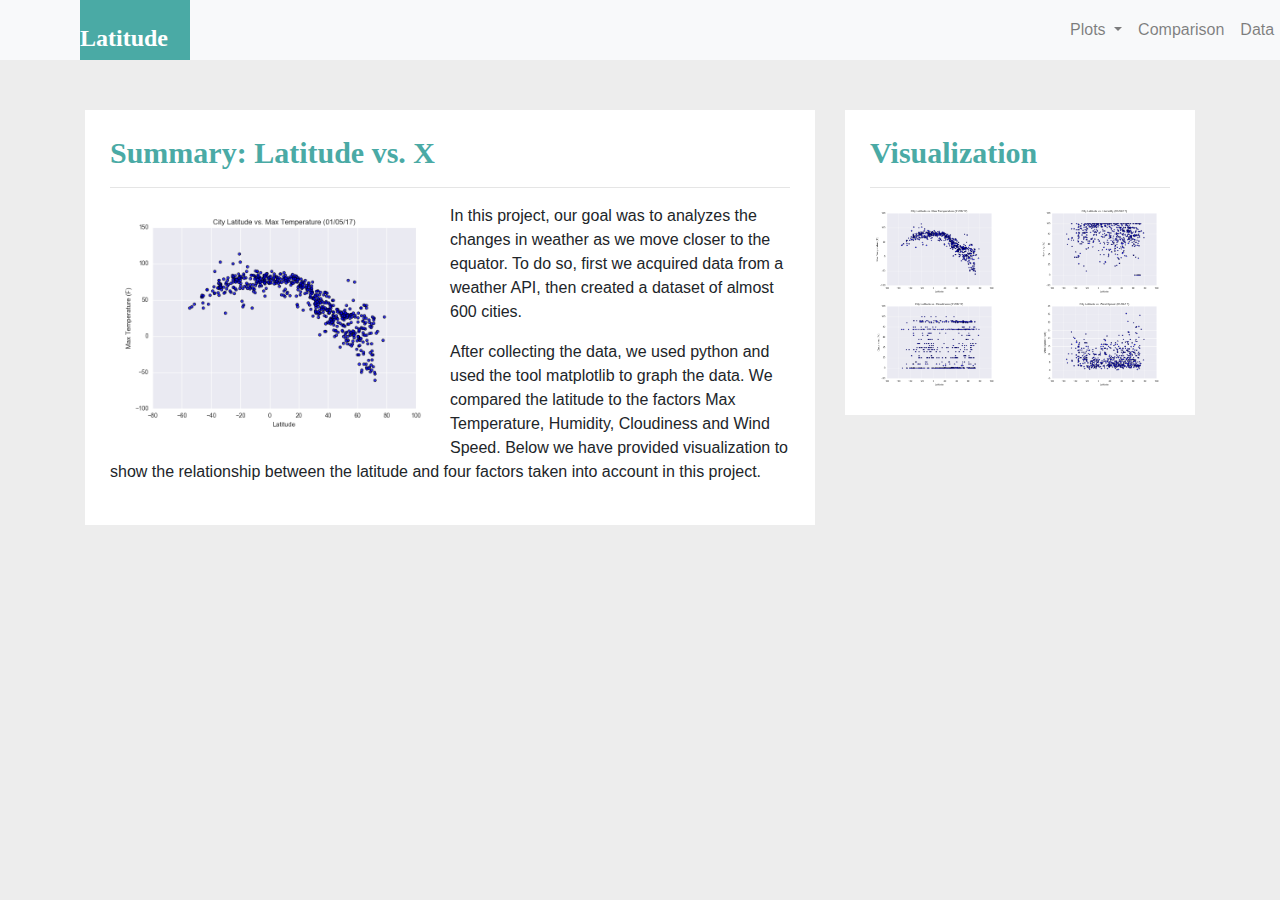
<file: index.html>
<!doctype html>
<html lang="en">
  <head>
    <!-- Required meta tags -->
    <meta charset="utf-8">
    <meta name="viewport" content="width=device-width, initial-scale=1, shrink-to-fit=no">

    <!-- Bootstrap CSS -->
    <link rel="stylesheet" href="https://stackpath.bootstrapcdn.com/bootstrap/4.3.1/css/bootstrap.min.css" integrity="sha384-ggOyR0iXCbMQv3Xipma34MD+dH/1fQ784/j6cY/iJTQUOhcWr7x9JvoRxT2MZw1T" crossorigin="anonymous">
    <link rel="stylesheet" href="styles.css">
    <title>Home page</title>
  </head>
  <body>
    <nav class="navbar navbar-expand-lg navbar-light bg-light">
        <a class="navbar-brand" id = "logo" href="index.html">Latitude</a>
      <button class="navbar-toggler" type="button" data-toggle="collapse" data-target="#navbarSupportedContent" aria-controls="navbarSupportedContent" aria-expanded="false" aria-label="Toggle navigation">
          <span class="navbar-toggler-icon"></span>
        </button>
    
        <div class="collapse navbar-collapse" id="navbarSupportedContent">
          <ul class="navbar-nav mr-auto">
            <li class="nav-item dropdown">
                <a class="nav-link dropdown-toggle" href="#" id="navbarDropdown" role="button" data-toggle="dropdown" aria-haspopup="true" aria-expanded="false">
                  Plots
                </a>
                <div class="dropdown-menu" aria-labelledby="navbarDropdown">
                  <a class="dropdown-item" href="max_temperature.html">Max Temperature</a>
                  <a class="dropdown-item" href="humidity.html">Humidity</a>
                  <a class="dropdown-item" href="cloudiness.html">Cloudiness</a>
                  <a class="dropdown-item" href="wind_speed.html">Wind Speed</a>
                </div>
              </li>
            <li class="nav-item">
              <a class="nav-link" href="comparison.html">Comparison</a>
            </li>
            
            <li class="nav-item">
              <a class="nav-link" href="data.html">Data</a>
            </li>
          </ul>
    
        </div>
      </nav>
      

    <div class="container">
      <div class="row">
        <div class="col-md-8">
        <div class="col-md-12">
        <h2>Summary: Latitude vs. X</h2>
        <hr>
        <div class="img-with-text">
        <img class = "visualization rounded float-left" src="Resources/assets/images/Fig1.png" width=50% alt="City Latitude vs Max Temperature">
      </div>
      <p>
        In this project, our goal was to analyzes the changes in weather as we move closer to the equator. To do so, first we acquired data from a weather API, then created a dataset of almost 600 cities.
      </p>
    <p>
        After collecting the data, we used python and used the tool matplotlib to graph the data. We compared the latitude to the factors Max Temperature, Humidity, Cloudiness and Wind Speed. Below we have provided visualization to show the relationship between the latitude and four factors taken into account in this project.
      </p>
      </div>
    </div>


    <!-- Visualization -->
<div class="col-md-4">
  <div class="col-md-12">
  <h3>Visualization</h3>
  <hr>
  <div class="row">
    <div class="col-3 col-md-6">
      <a href="max_temperature.html">
      <img src="Resources/assets/images/Fig1.png" width = 100% class = "img-border" alt="City Latitude vs Max Temperature">
    </a>
  </div>
  <div class="col-3 col-md-6">
    <a href="humidity.html">
    <img src="Resources/assets/images/Fig2.png" width = 100% class = "img-border" alt="City Latitude vs Humidity">
  </a>
</div>
<div class="col-3 col-md-6">
  <a href="cloudiness.html">
  <img src="Resources/assets/images/Fig3.png" width = 100% class = "img-border" alt="City Latitude vs Cloudiness">
</a>
</div>
<div class="col-3 col-md-6">
  <a href="wind_speed.html">
  <img src="Resources/assets/images/Fig4.png" width = 100% class = "img-border" alt="City Latitude vs Wind Speed">
</a>
</div>
  


    <!-- Optional JavaScript -->
    <!-- jQuery first, then Popper.js, then Bootstrap JS -->
    <script src="https://code.jquery.com/jquery-3.3.1.slim.min.js" integrity="sha384-q8i/X+965DzO0rT7abK41JStQIAqVgRVzpbzo5smXKp4YfRvH+8abtTE1Pi6jizo" crossorigin="anonymous"></script>
    <script src="https://cdnjs.cloudflare.com/ajax/libs/popper.js/1.14.7/umd/popper.min.js" integrity="sha384-UO2eT0CpHqdSJQ6hJty5KVphtPhzWj9WO1clHTMGa3JDZwrnQq4sF86dIHNDz0W1" crossorigin="anonymous"></script>
    <script src="https://stackpath.bootstrapcdn.com/bootstrap/4.3.1/js/bootstrap.min.js" integrity="sha384-JjSmVgyd0p3pXB1rRibZUAYoIIy6OrQ6VrjIEaFf/nJGzIxFDsf4x0xIM+B07jRM" crossorigin="anonymous"></script>
  </div>
</div>
</div>
</div>
</div> 
  </body>
</html>
</file>
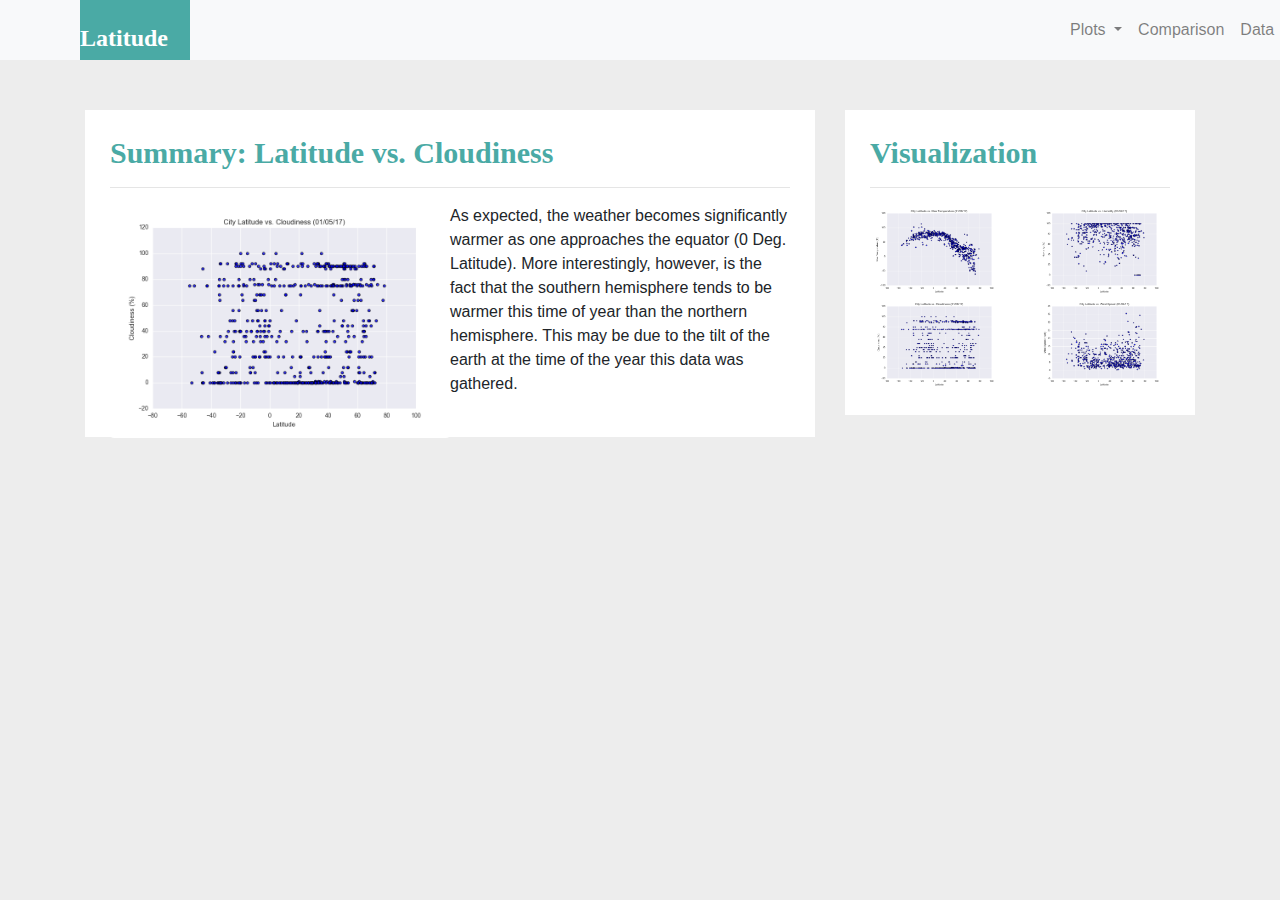
<file: cloudiness.html>
<!doctype html>
<html lang="en">
  <head>
    <!-- Required meta tags -->
    <meta charset="utf-8">
    <meta name="viewport" content="width=device-width, initial-scale=1, shrink-to-fit=no">

    <!-- Bootstrap CSS -->
    <link rel="stylesheet" href="https://stackpath.bootstrapcdn.com/bootstrap/4.3.1/css/bootstrap.min.css" integrity="sha384-ggOyR0iXCbMQv3Xipma34MD+dH/1fQ784/j6cY/iJTQUOhcWr7x9JvoRxT2MZw1T" crossorigin="anonymous">
    <link rel="stylesheet" href="styles.css">
    <title>Cloudiness</title>
  </head>
  <body>
    <nav class="navbar navbar-expand-lg navbar-light bg-light">
        <a class="navbar-brand" id = "logo" href="index.html">Latitude</a>
      <button class="navbar-toggler" type="button" data-toggle="collapse" data-target="#navbarSupportedContent" aria-controls="navbarSupportedContent" aria-expanded="false" aria-label="Toggle navigation">
          <span class="navbar-toggler-icon"></span>
        </button>
    
        <div class="collapse navbar-collapse" id="navbarSupportedContent">
          <ul class="navbar-nav mr-auto">
            <li class="nav-item dropdown">
                <a class="nav-link dropdown-toggle" href="#" id="navbarDropdown" role="button" data-toggle="dropdown" aria-haspopup="true" aria-expanded="false">
                  Plots
                </a>
                <div class="dropdown-menu" aria-labelledby="navbarDropdown">
                  <a class="dropdown-item" href="max_temperature.html">Max Temperature</a>
                  <a class="dropdown-item" href="humidity.html">Humidity</a>
                  <a class="dropdown-item" href="cloudiness.html">Cloudiness</a>
                  <a class="dropdown-item" href="wind_speed.html">Wind Speed</a>
                </div>
              </li>
            <li class="nav-item">
              <a class="nav-link" href="comparison.html">Comparison</a>
            </li>
            
            <li class="nav-item">
              <a class="nav-link" href="data.html">Data</a>
            </li>
          </ul>
    
        </div>
      </nav>
    <!-- <h1>Latitude</h1> -->
      
    <div class="container">
      <div class="row">
        <div class="col-md-8">
        <div class="col-md-12">
        <h2>Summary: Latitude vs. Cloudiness</h2>
        <hr>
        <div class="img-with-text">
        <img class = "visualization rounded float-left" src="Resources/assets/images/Fig3.png" width=50% alt="City Latitude vs Max Temperature">
      </div>
      <p>
        As expected, the weather becomes significantly warmer as one approaches the equator (0 Deg. Latitude). More interestingly, however, is the fact that the southern hemisphere tends to be warmer this time of year than the northern hemisphere. This may be due to the tilt of the earth at the time of the year this data was gathered.
      </p>
    </div>
    </div>

    <!-- Visualization -->
<div class="col-md-4">
  <div class="col-md-12">
  <h3>Visualization</h3>
  <hr>
  <div class="row">
    <div class="col-3 col-md-6">
      <a href="max_temperature.html">
      <img src="Resources/assets/images/Fig1.png" width = 100% class = "img-border" alt="City Latitude vs Max Temperature">
    </a>
  </div>
  <div class="col-3 col-md-6">
    <a href="humidity.html">
    <img src="Resources/assets/images/Fig2.png" width = 100% class = "img-border" alt="City Latitude vs Humidity">
  </a>
</div>
<div class="col-3 col-md-6">
  <a href="cloudiness.html">
  <img src="Resources/assets/images/Fig3.png" width = 100% class = "img-border" alt="City Latitude vs Cloudiness">
</a>
</div>
<div class="col-3 col-md-6">
  <a href="wind_speed.html">
  <img src="Resources/assets/images/Fig4.png" width = 100% class = "img-border" alt="City Latitude vs Wind Speed">
</a>
</div>
  


    <!-- Optional JavaScript -->
    <!-- jQuery first, then Popper.js, then Bootstrap JS -->
    <script src="https://code.jquery.com/jquery-3.3.1.slim.min.js" integrity="sha384-q8i/X+965DzO0rT7abK41JStQIAqVgRVzpbzo5smXKp4YfRvH+8abtTE1Pi6jizo" crossorigin="anonymous"></script>
    <script src="https://cdnjs.cloudflare.com/ajax/libs/popper.js/1.14.7/umd/popper.min.js" integrity="sha384-UO2eT0CpHqdSJQ6hJty5KVphtPhzWj9WO1clHTMGa3JDZwrnQq4sF86dIHNDz0W1" crossorigin="anonymous"></script>
    <script src="https://stackpath.bootstrapcdn.com/bootstrap/4.3.1/js/bootstrap.min.js" integrity="sha384-JjSmVgyd0p3pXB1rRibZUAYoIIy6OrQ6VrjIEaFf/nJGzIxFDsf4x0xIM+B07jRM" crossorigin="anonymous"></script>
  </div>
</div>
</div>
</div>
</div>
  </body>
</html>
</file>
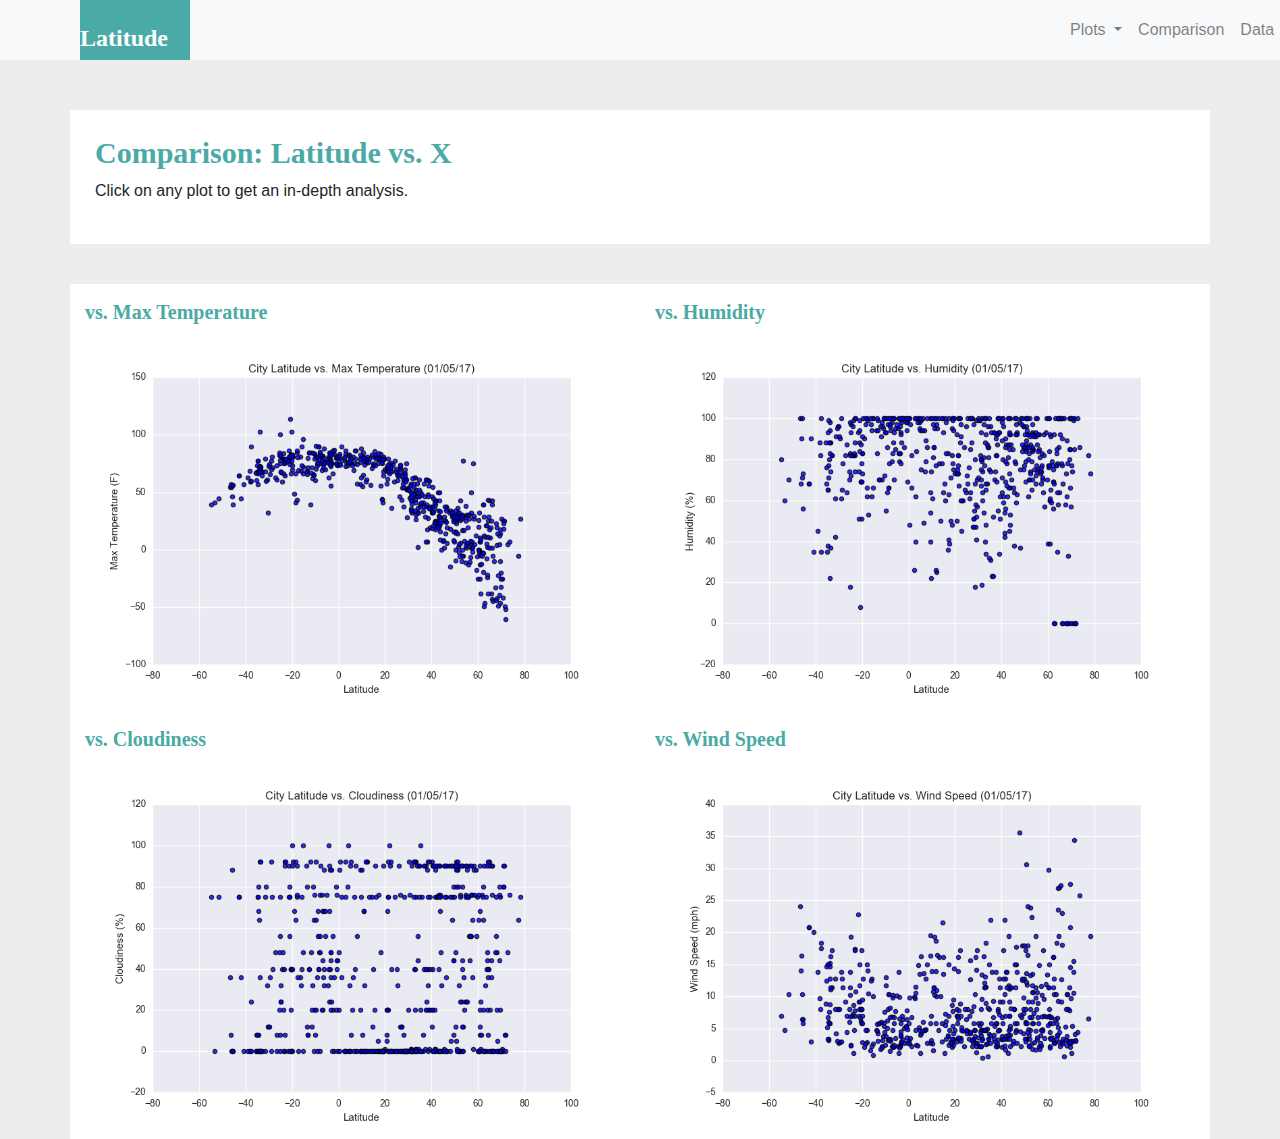
<file: comparison.html>
<!doctype html>
<html lang="en">
  <head>
    <!-- Required meta tags -->
    <meta charset="utf-8">
    <meta name="viewport" content="width=device-width, initial-scale=1, shrink-to-fit=no">

    <!-- Bootstrap CSS -->
    <link rel="stylesheet" href="https://stackpath.bootstrapcdn.com/bootstrap/4.3.1/css/bootstrap.min.css" integrity="sha384-ggOyR0iXCbMQv3Xipma34MD+dH/1fQ784/j6cY/iJTQUOhcWr7x9JvoRxT2MZw1T" crossorigin="anonymous">
    <link rel="stylesheet" href="styles.css">
    <title>Comparison</title>
  </head>
  <body>
    <nav class="navbar navbar-expand-lg navbar-light bg-light">
          <a class="navbar-brand" id = "logo" href="index.html">Latitude</a>
          <button class="navbar-toggler" type="button" data-toggle="collapse" data-target="#navbarSupportedContent" aria-controls="navbarSupportedContent" aria-expanded="false" aria-label="Toggle navigation">
            <span class="navbar-toggler-icon"></span>
          </button>
      
          <div class="collapse navbar-collapse" id="navbarSupportedContent">
            <ul class="navbar-nav mr-auto">
              <li class="nav-item dropdown">
                  <a class="nav-link dropdown-toggle" href="#" id="navbarDropdown" role="button" data-toggle="dropdown" aria-haspopup="true" aria-expanded="false">
                    Plots
                  </a>
                  <div class="dropdown-menu" aria-labelledby="navbarDropdown">
                    <a class="dropdown-item" href="max_temperature.html">Max Temperature</a>
                    <a class="dropdown-item" href="humidity.html">Humidity</a>
                    <a class="dropdown-item" href="cloudiness.html">Cloudiness</a>
                    <a class="dropdown-item" href="wind_speed.html">Wind Speed</a>
                  </div>
                </li>
              <li class="nav-item">
                <a class="nav-link" href="comparison.html">Comparison</a>
              </li>
              
              <li class="nav-item">
                <a class="nav-link" href="data.html">Data</a>
              </li>
            </ul>
      
          </div>
        </nav>

        <div class="container">
            <div class="row">
              <div class="col-md-12">
              <!-- <div class="col-md-12"> -->
                <h1>Comparison: Latitude vs. X</h1>
                <p>Click on any plot to get an in-depth analysis.</p>
              </div>
                <div class="col-md-6">
                  <p></p>
                  <h5>vs. Max Temperature</h5>
                  <p></p>
                  <a href="max_temperature.html">
                    <img src="Resources/assets/images/Fig1.png" width = "100%" alt="City Latitude vs. Max Temperature">
                  </a>
                </div>
                <div class="col-md-6">
                  <p></p>
                  <h5>vs. Humidity</h5>
                  <p></p>
                  <a href="humidity.html">
                    <img src="Resources/assets/images/Fig2.png" width = "100%" alt="City Latitude vs. Humidity">
                  </a>
                </div>
                <div class="col-md-6">
                  <p></p>
                  <h5>vs. Cloudiness</h5>
                  <p></p>
                  <a href="cloudiness.html">
                    <img src="Resources/assets/images/Fig3.png" width = "100%" alt="City Latitude vs. Cloudiness">
                  </a>
                </div>
                <div class="col-md-6">
                  <p></p>
                  <h5>vs. Wind Speed</h5>
                  <p></p>
                  <a href="wind_speed.html">
                    <img src="Resources/assets/images/Fig4.png" width = "100%" alt="City Latitude vs. Wind Speed">
                  </a>
                </div>
              </div>
            </div>
          <!-- </div> -->

    <!-- Optional JavaScript -->
    <!-- jQuery first, then Popper.js, then Bootstrap JS -->
    <script src="https://code.jquery.com/jquery-3.3.1.slim.min.js" integrity="sha384-q8i/X+965DzO0rT7abK41JStQIAqVgRVzpbzo5smXKp4YfRvH+8abtTE1Pi6jizo" crossorigin="anonymous"></script>
    <script src="https://cdnjs.cloudflare.com/ajax/libs/popper.js/1.14.7/umd/popper.min.js" integrity="sha384-UO2eT0CpHqdSJQ6hJty5KVphtPhzWj9WO1clHTMGa3JDZwrnQq4sF86dIHNDz0W1" crossorigin="anonymous"></script>
    <script src="https://stackpath.bootstrapcdn.com/bootstrap/4.3.1/js/bootstrap.min.js" integrity="sha384-JjSmVgyd0p3pXB1rRibZUAYoIIy6OrQ6VrjIEaFf/nJGzIxFDsf4x0xIM+B07jRM" crossorigin="anonymous"></script>


  </body>
</html>
</file>
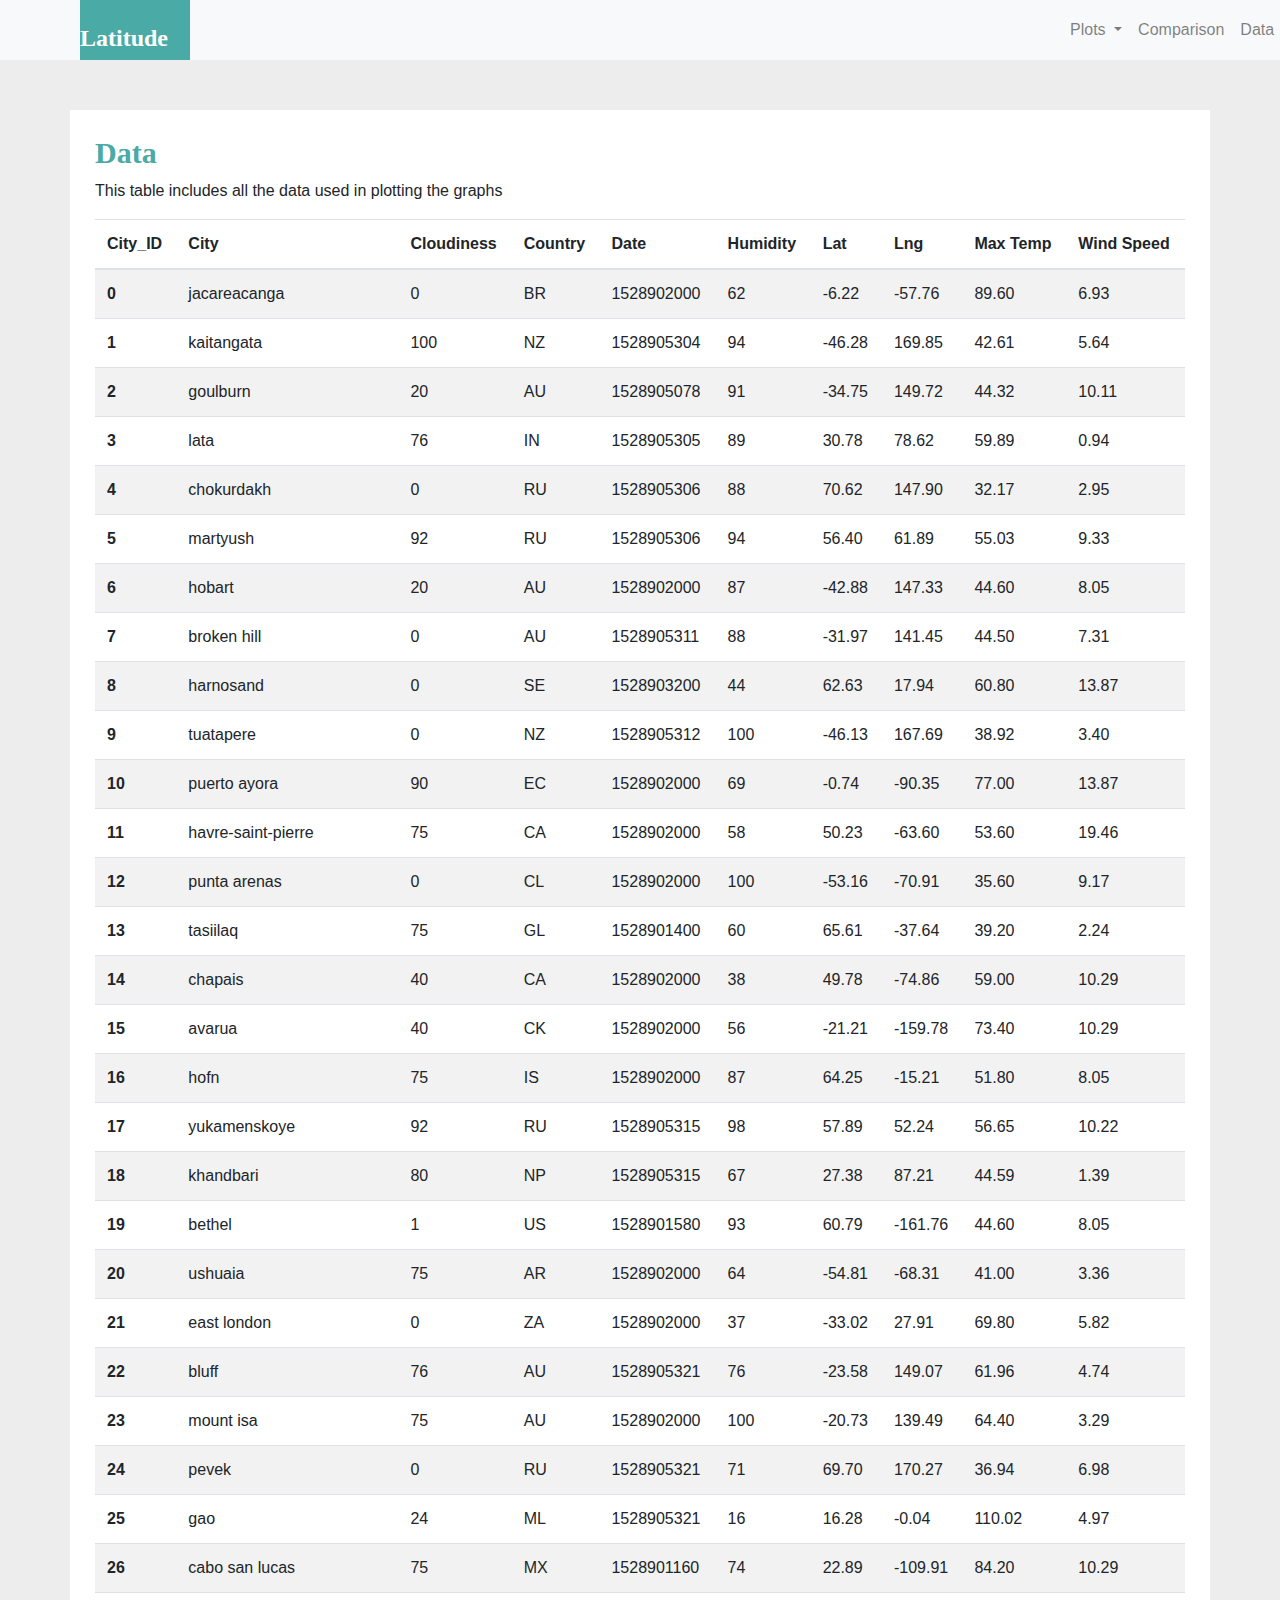
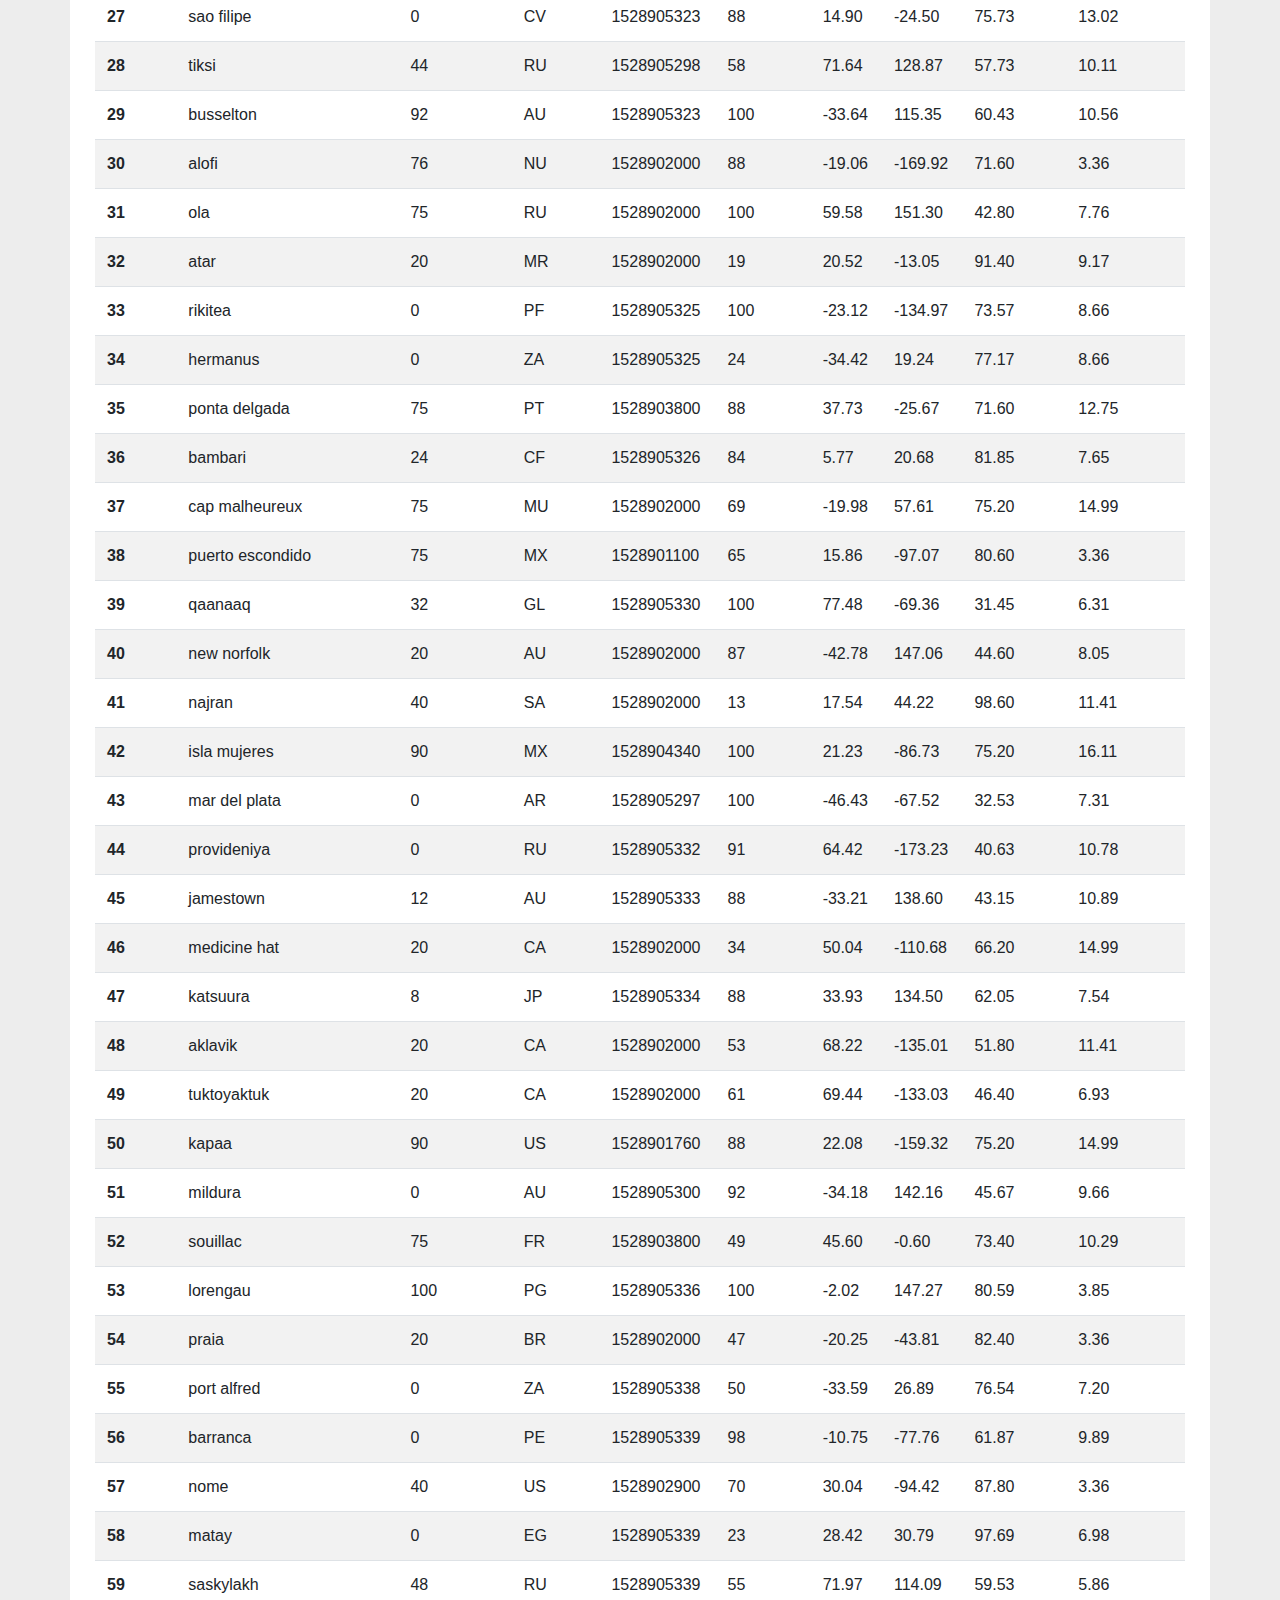
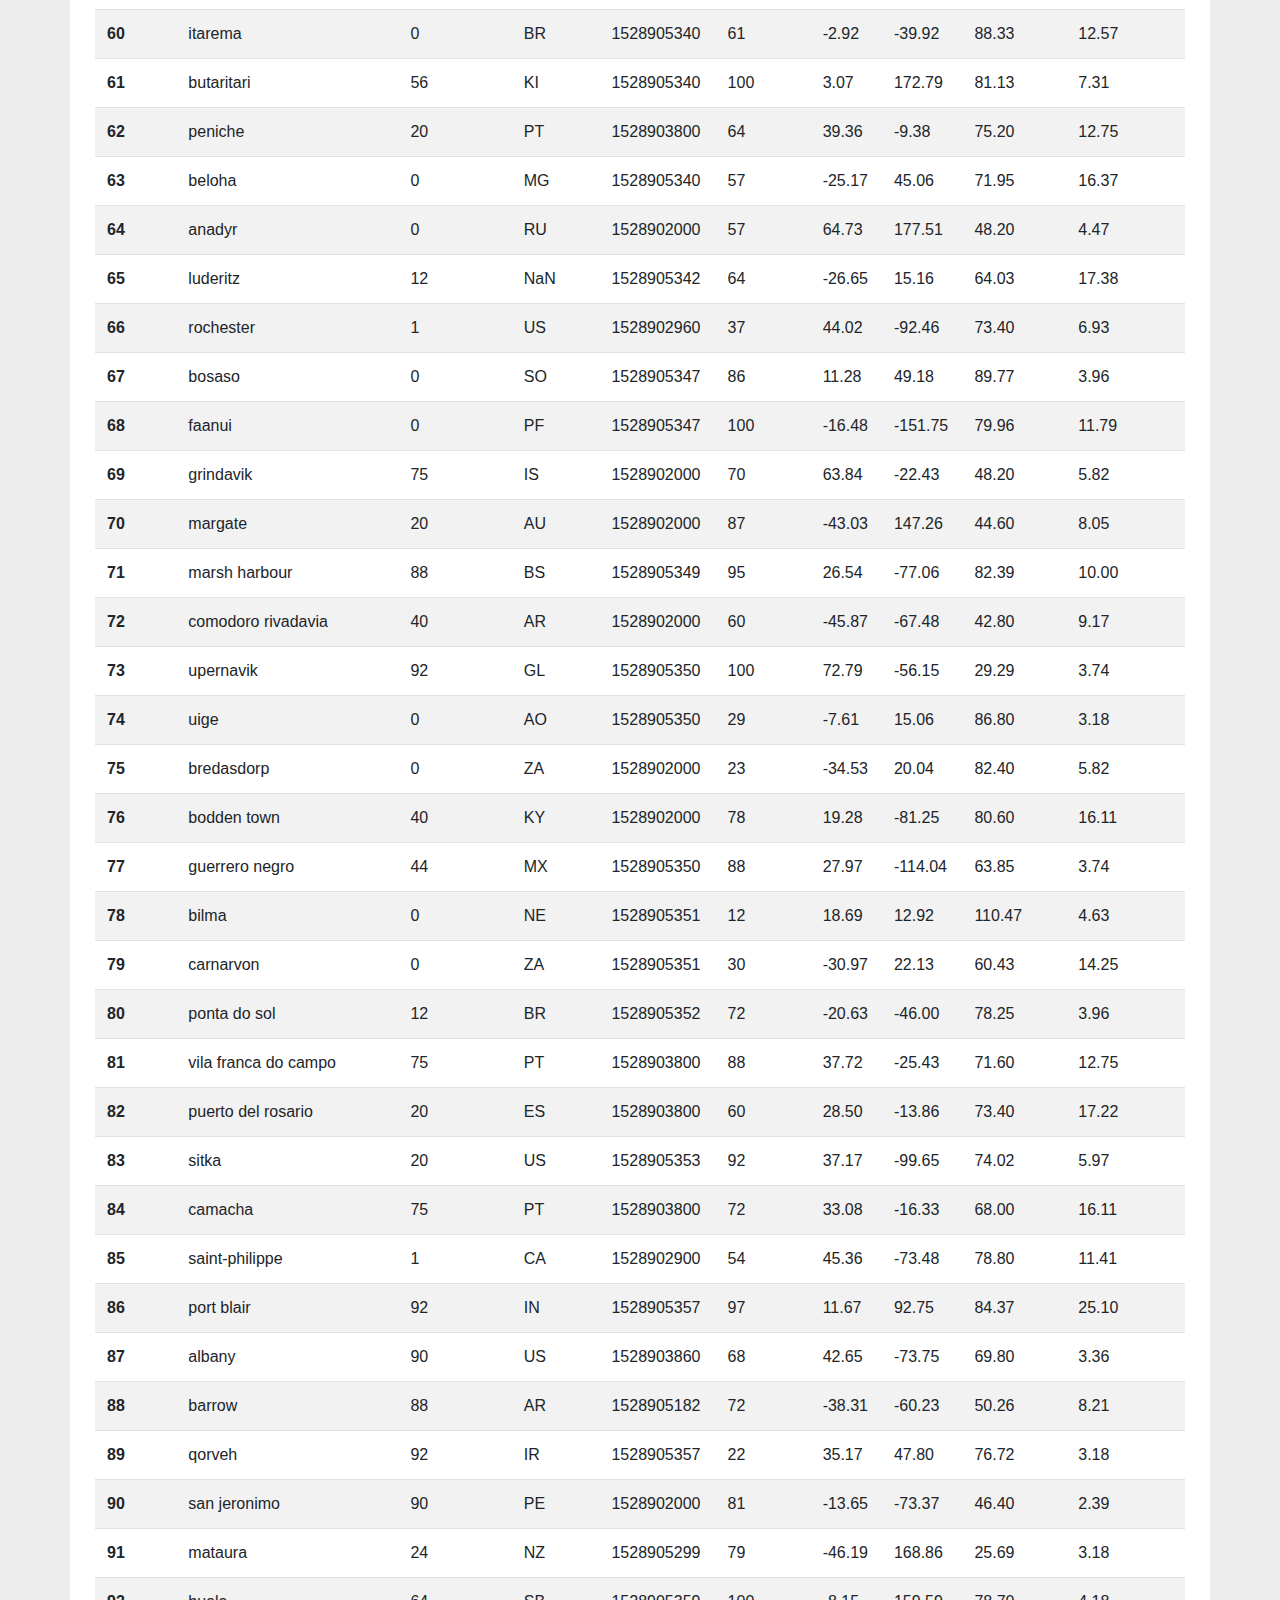
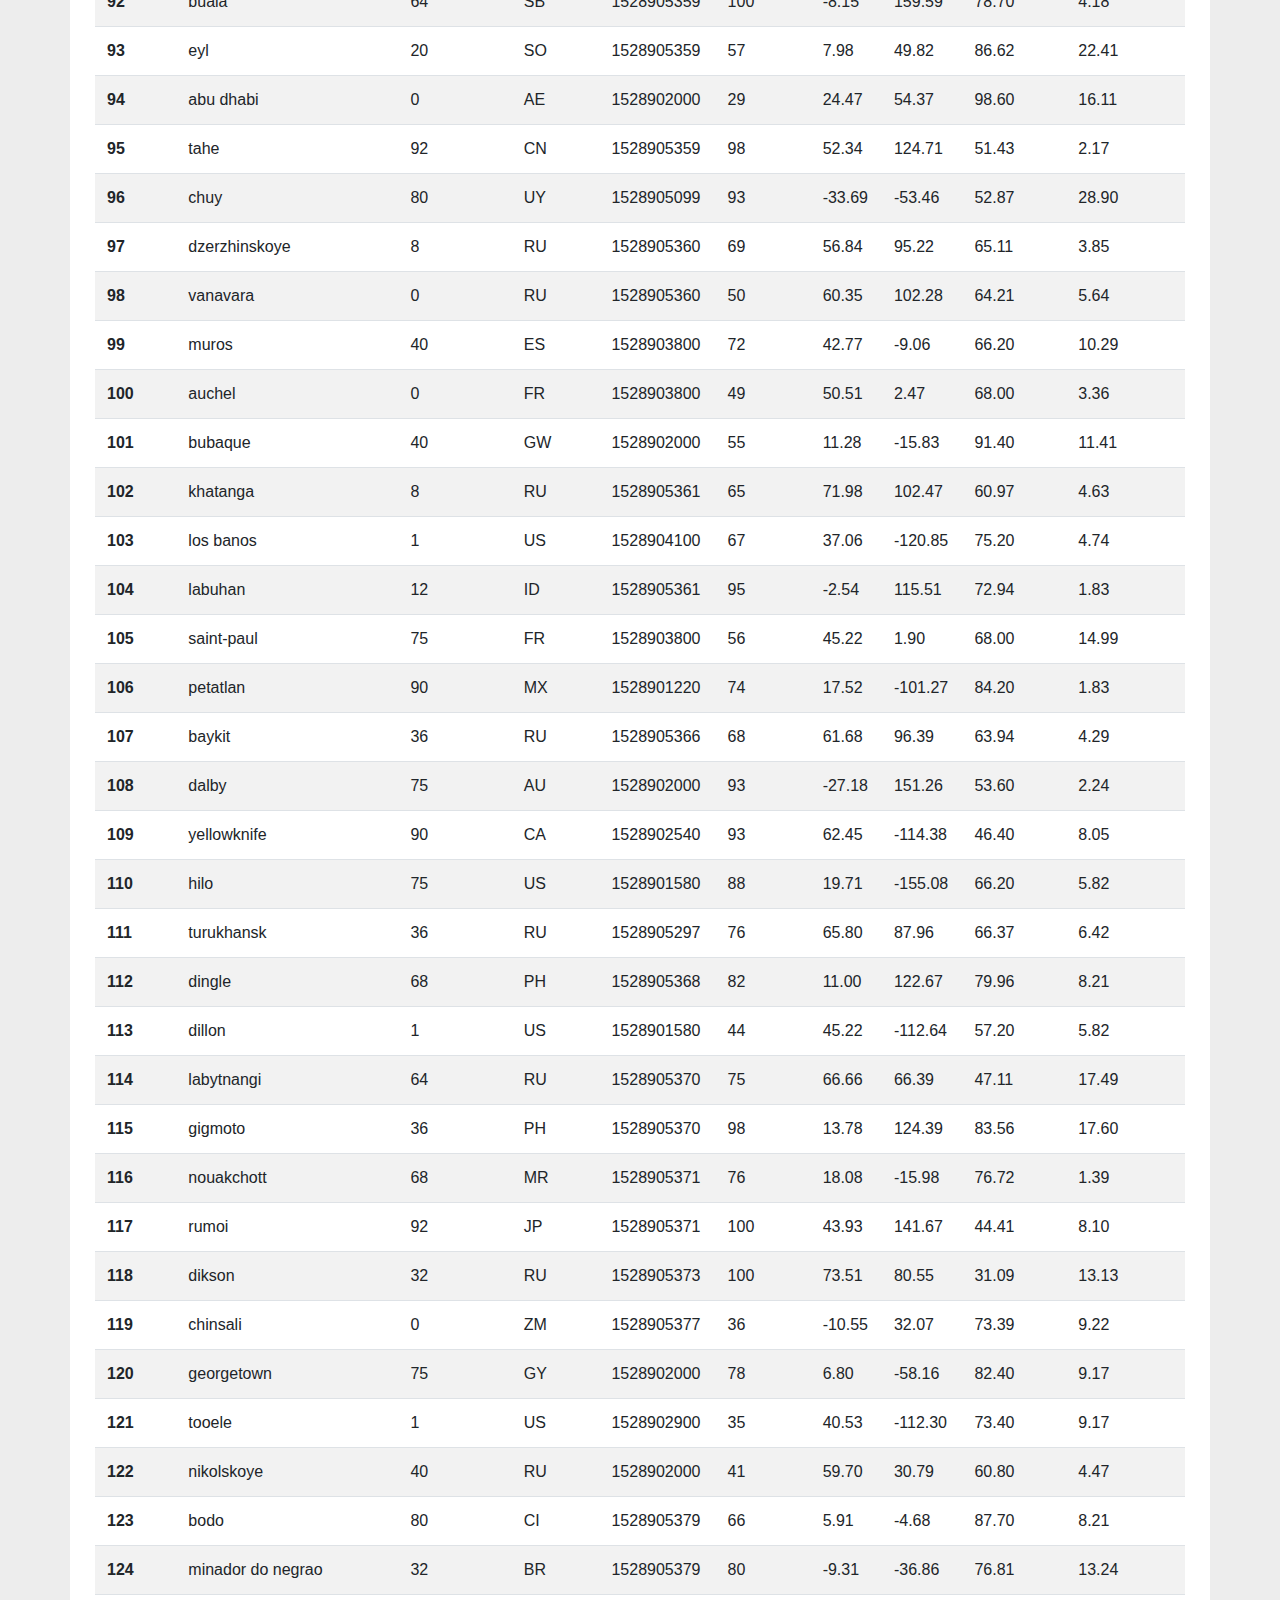
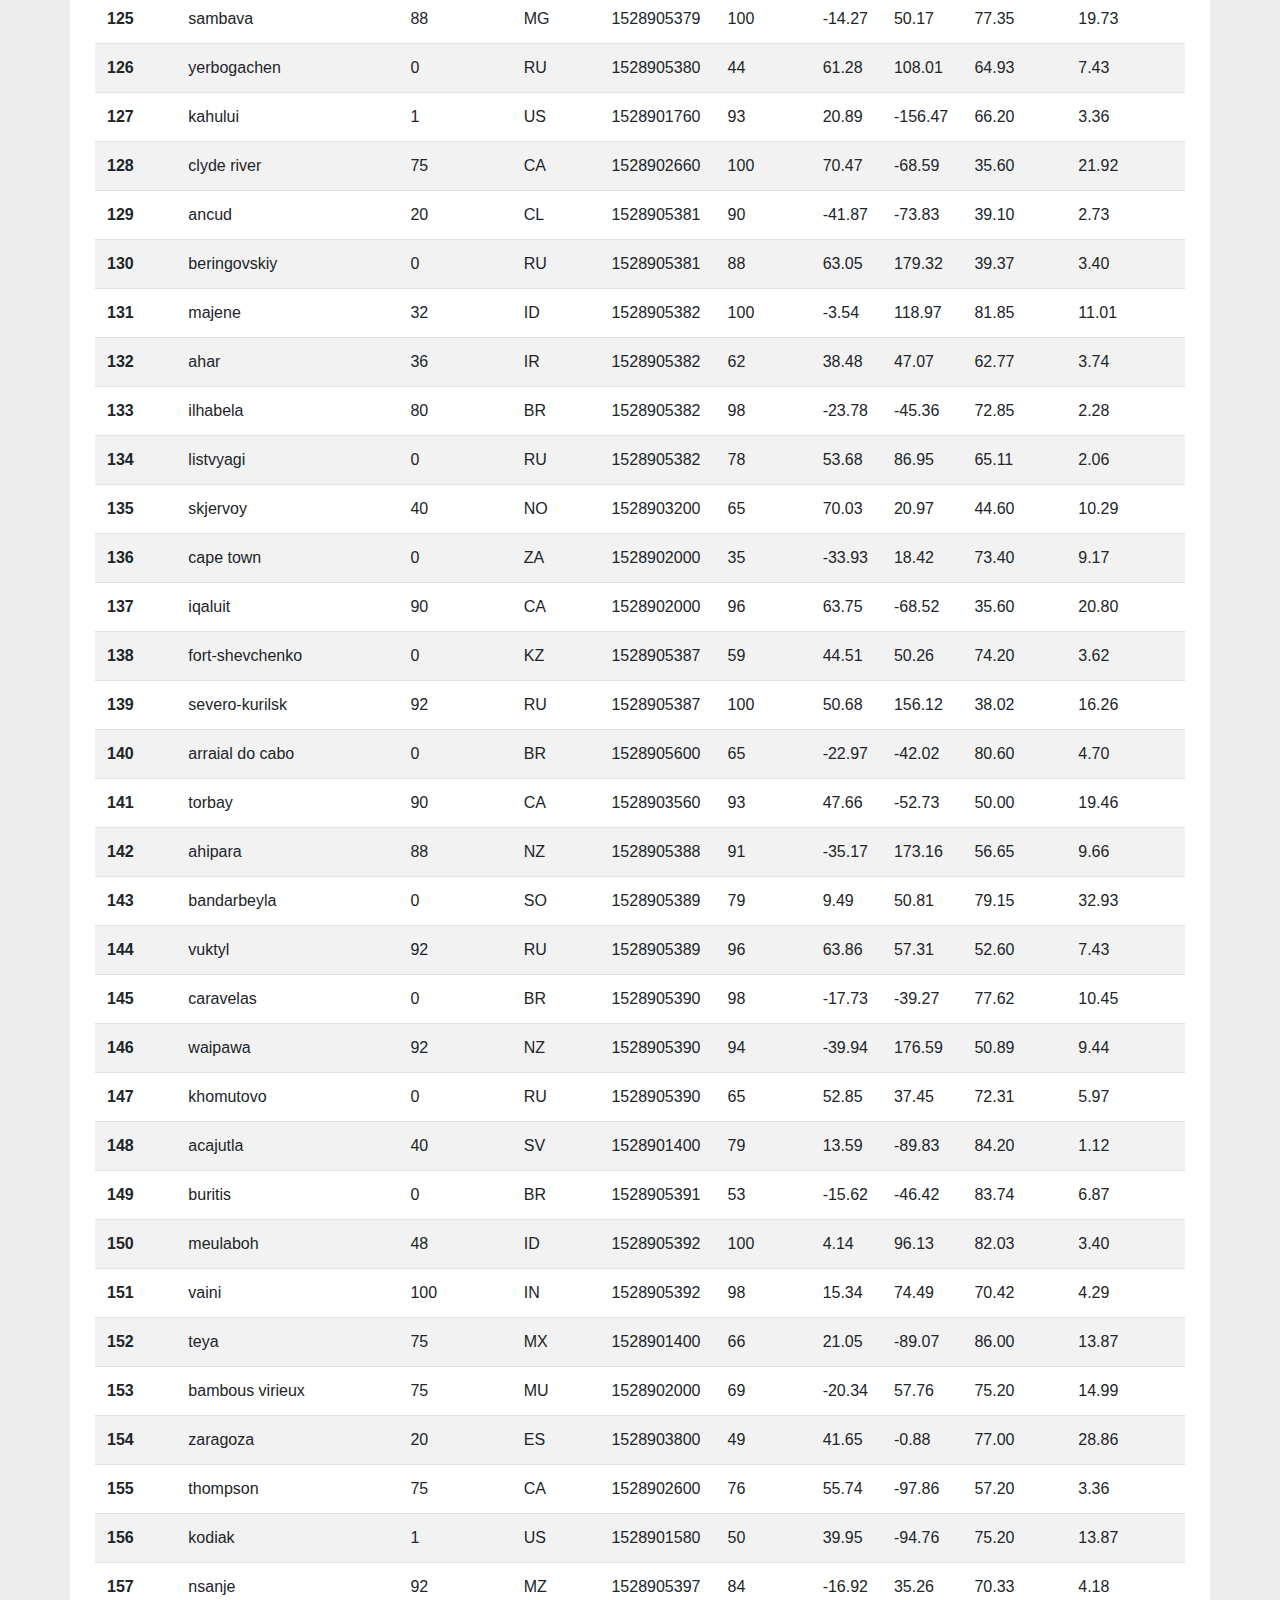
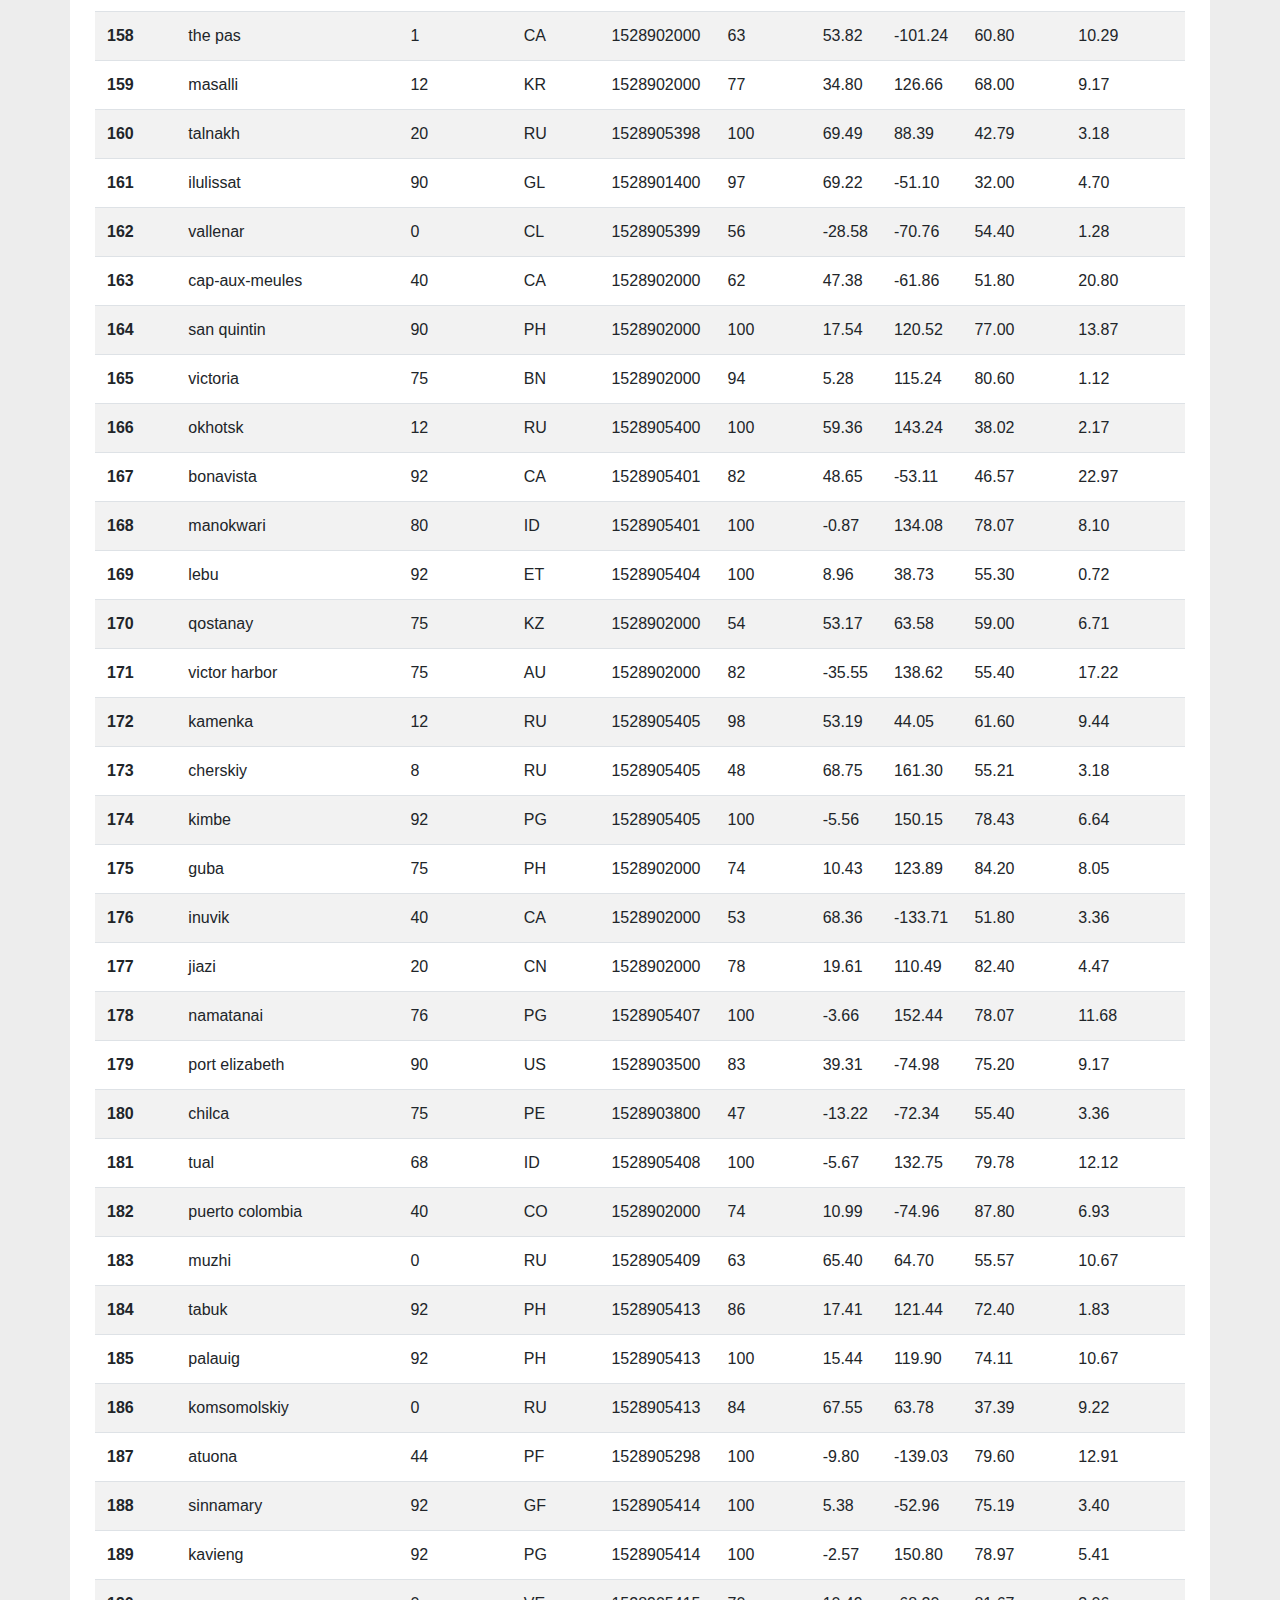
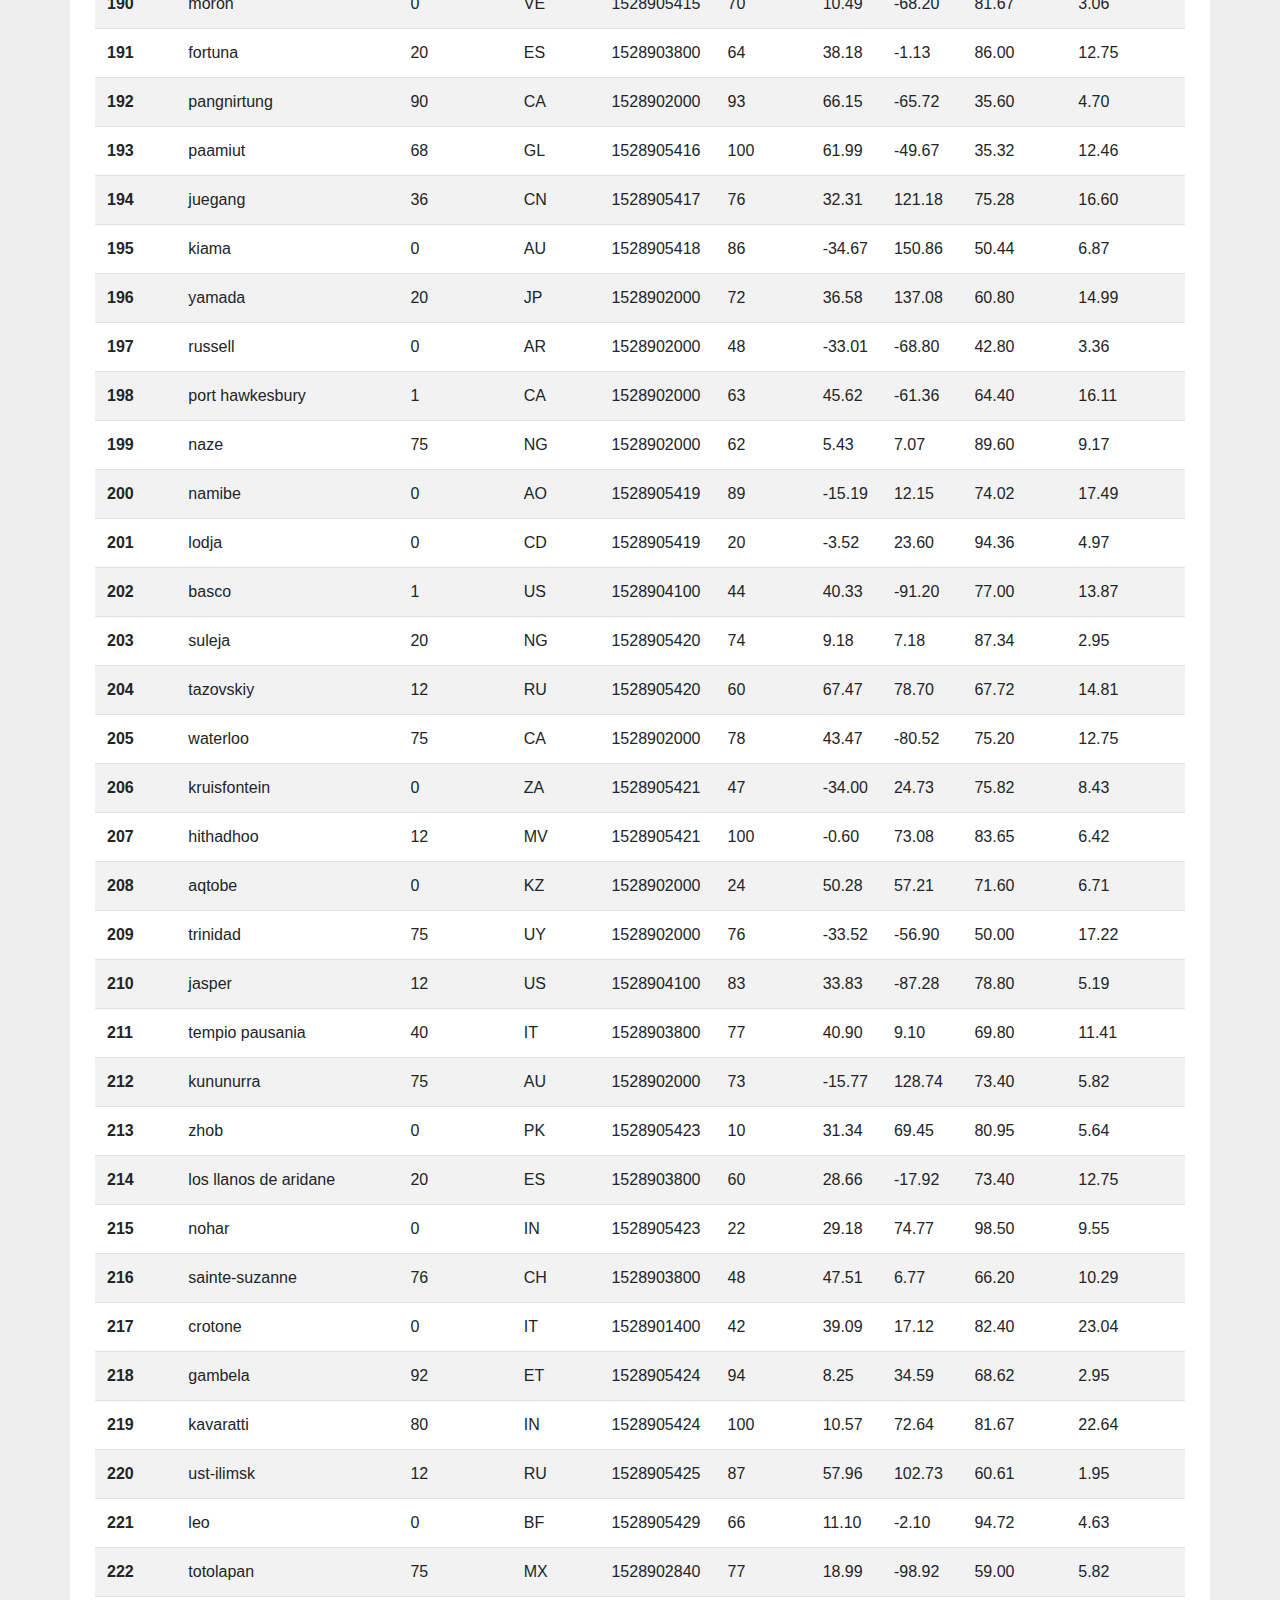
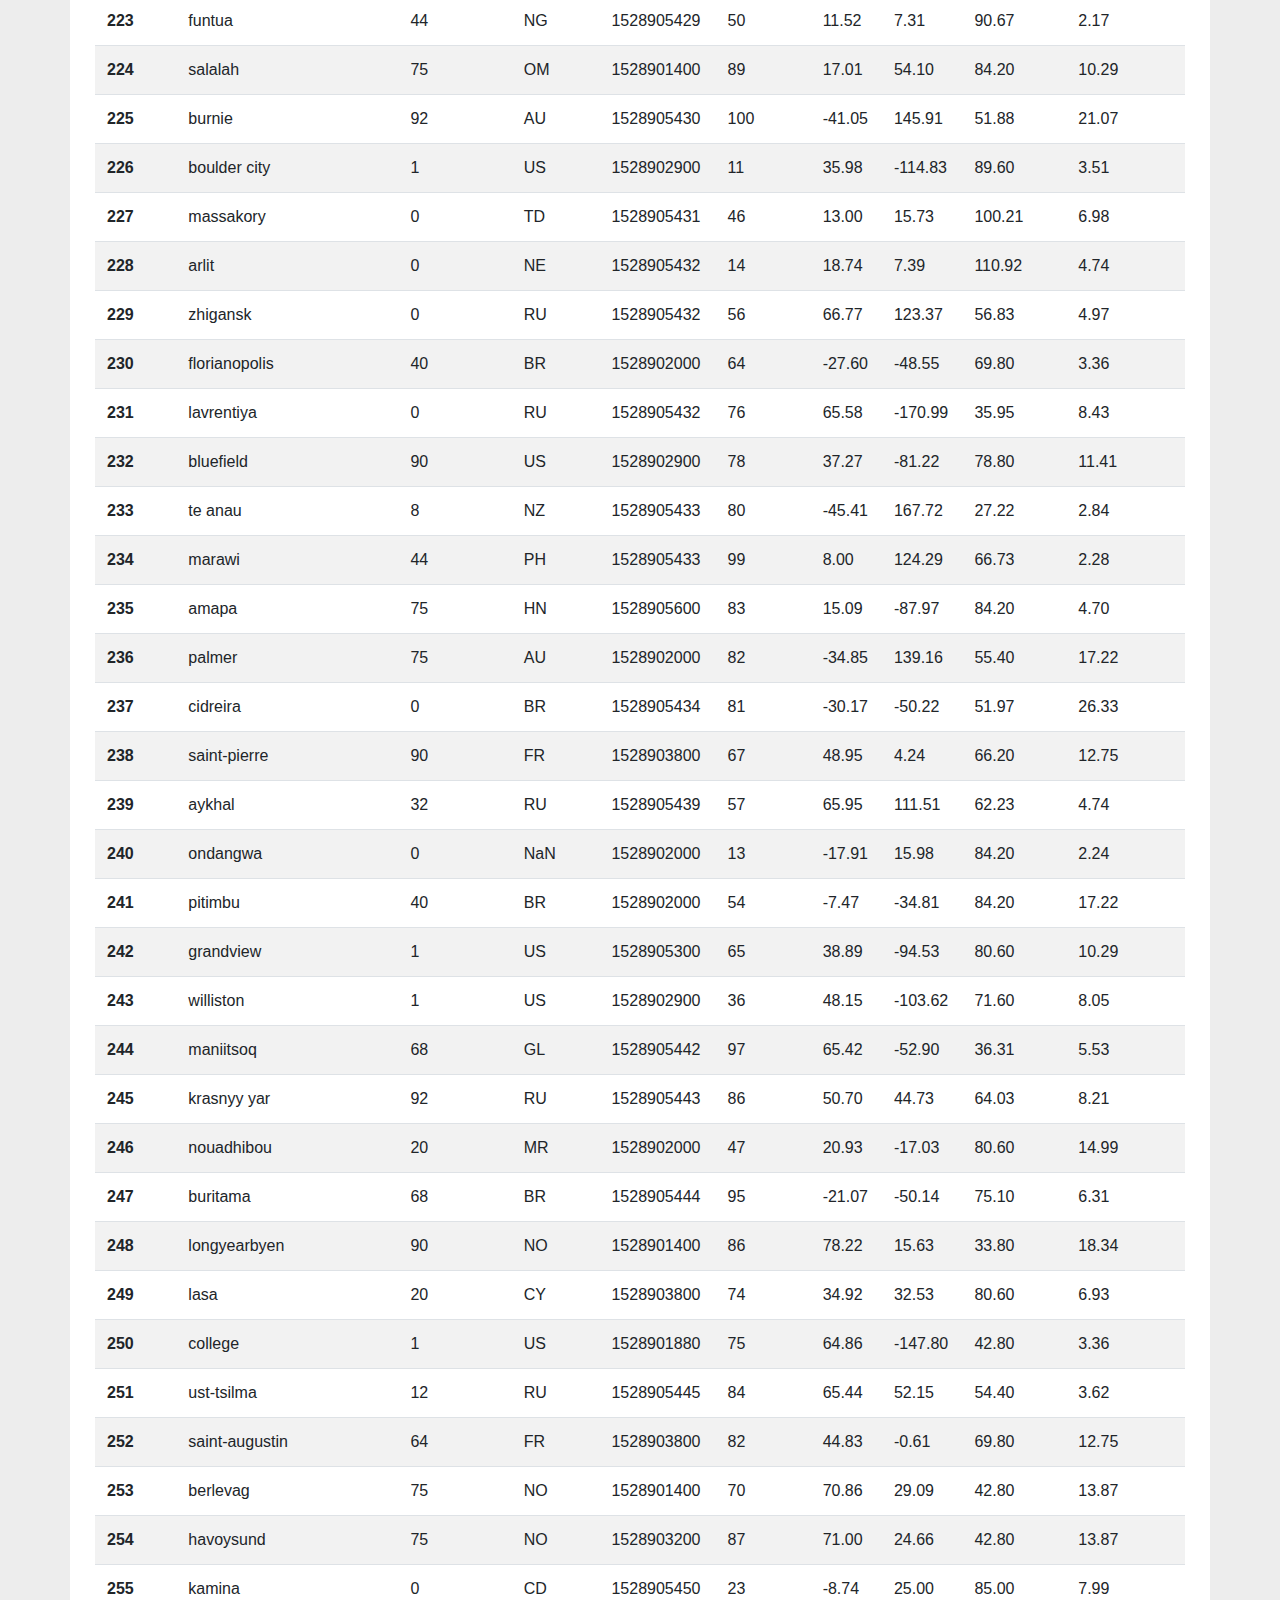
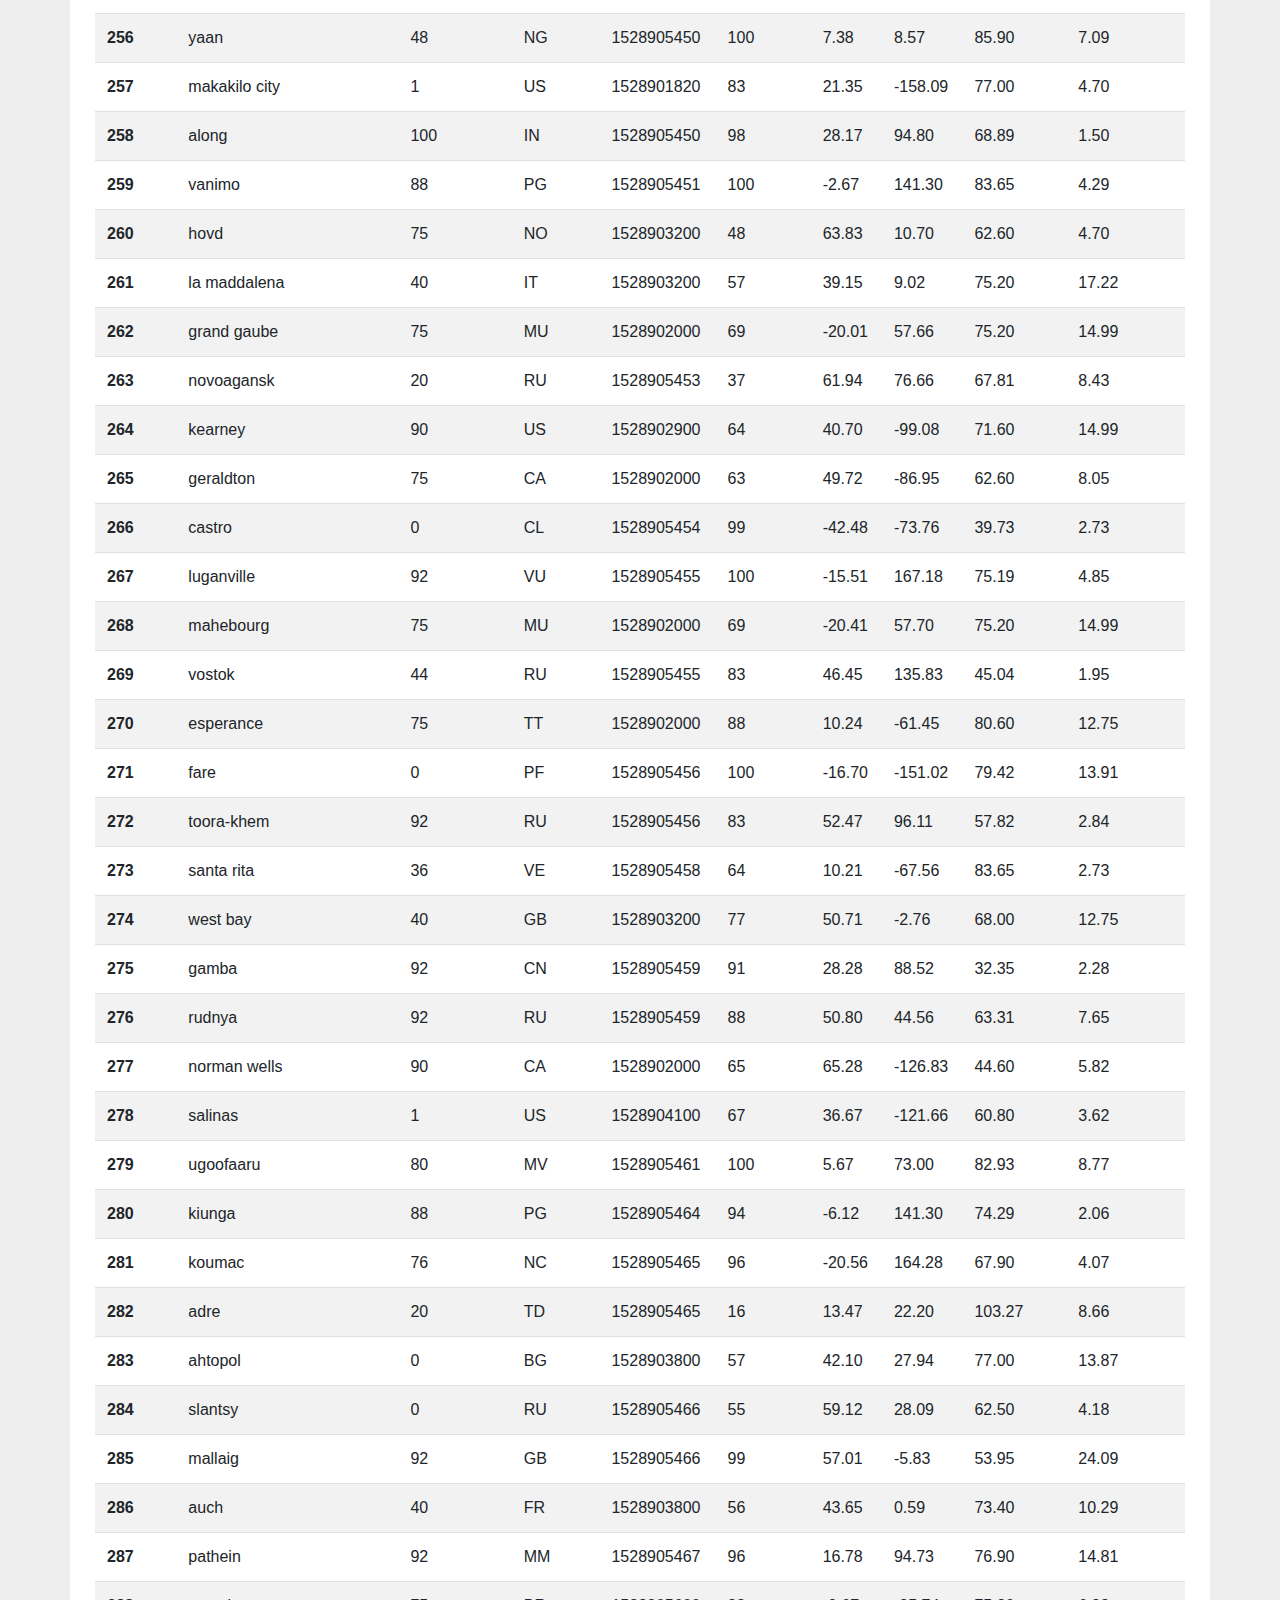
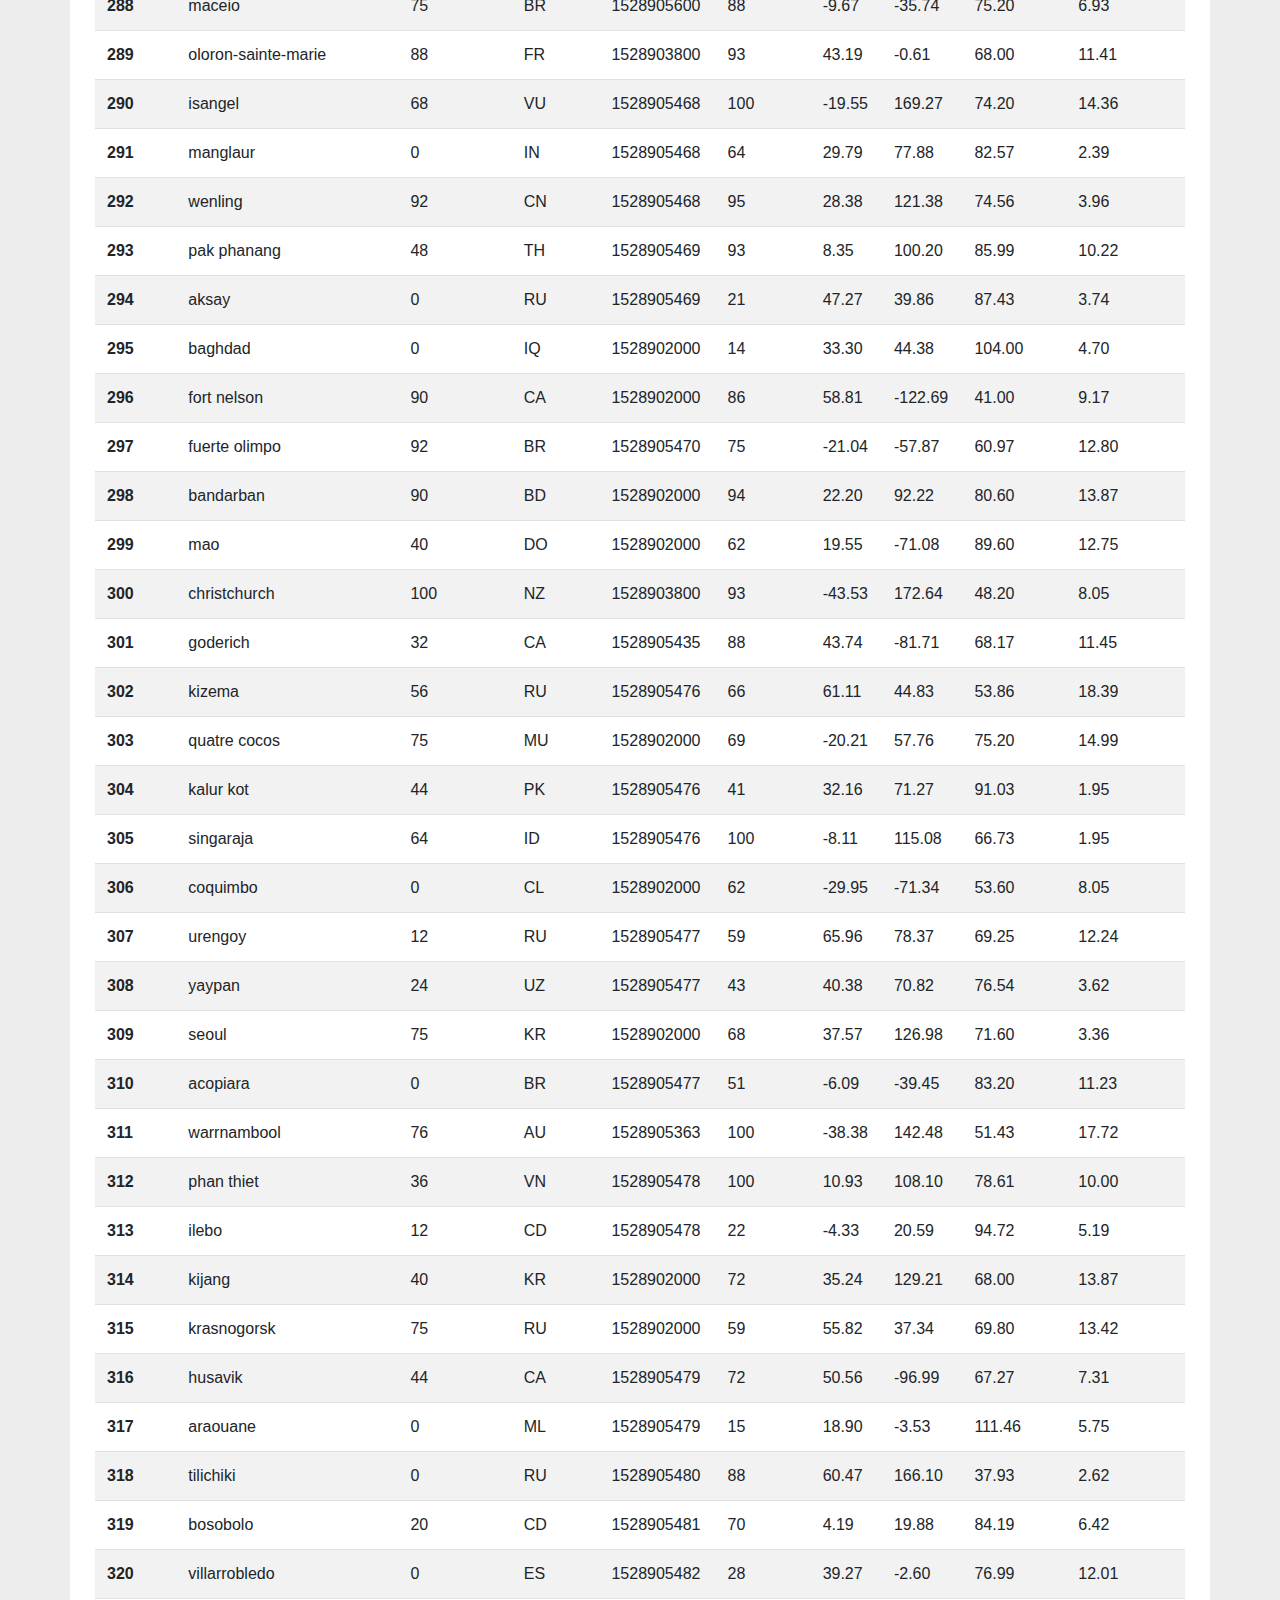
<file: data.html>
<!doctype html>
<html lang="en">
  <head>
    <!-- Required meta tags -->
    <meta charset="utf-8">
    <meta name="viewport" content="width=device-width, initial-scale=1, shrink-to-fit=no">

    <!-- Bootstrap CSS -->
    <link rel="stylesheet" href="https://stackpath.bootstrapcdn.com/bootstrap/4.3.1/css/bootstrap.min.css" integrity="sha384-ggOyR0iXCbMQv3Xipma34MD+dH/1fQ784/j6cY/iJTQUOhcWr7x9JvoRxT2MZw1T" crossorigin="anonymous">
    <link rel="stylesheet" href="styles.css">
    <title>Data</title>
  </head>
  <body>
    <nav class="navbar navbar-expand-lg navbar-light bg-light">
      <!-- <figure class="navbar-brand" id = "lat_box" href="index.html">Latitude</figure> -->
        <a class="navbar-brand" id = "logo" href="index.html">Latitude</a>
        <button class="navbar-toggler" type="button" data-toggle="collapse" data-target="#navbarSupportedContent" aria-controls="navbarSupportedContent" aria-expanded="false" aria-label="Toggle navigation">
          <span class="navbar-toggler-icon"></span>
        </button>
    
        <div class="collapse navbar-collapse" id="navbarSupportedContent">
          <ul class="navbar-nav mr-auto">
            <li class="nav-item dropdown">
                <a class="nav-link dropdown-toggle" href="#" id="navbarDropdown" role="button" data-toggle="dropdown" aria-haspopup="true" aria-expanded="false">
                  Plots
                </a>
                <div class="dropdown-menu" aria-labelledby="navbarDropdown">
                  <a class="dropdown-item" href="max_temperature.html">Max Temperature</a>
                  <a class="dropdown-item" href="humidity.html">Humidity</a>
                  <a class="dropdown-item" href="cloudiness.html">Cloudiness</a>
                  <a class="dropdown-item" href="wind_speed.html">Wind Speed</a>
                </div>
              </li>
            <li class="nav-item">
              <a class="nav-link" href="comparison.html">Comparison</a>
            </li>
            
            <li class="nav-item">
              <a class="nav-link" href="data.html">Data</a>
            </li>
          </ul>
    
        </div>
      </nav>

      <div class="container">
        <div class="row">
          <div class="col-md-12">
            <h1>Data</h1>
            <p>This table includes all the data used in plotting the graphs</p>
            <table class="table table-striped">

                <thead>
                  <tr style="text-align: left;">
                    <th>City_ID</th>
                    <th>City</th>
                    <th>Cloudiness</th>
                    <th>Country</th>
                    <th>Date</th>
                    <th>Humidity</th>
                    <th>Lat</th>
                    <th>Lng</th>
                    <th>Max Temp</th>
                    <th>Wind Speed</th>
                  </tr>
                </thead>
                <tbody>
                  <tr>
                    <th>0</th>
                    <td>jacareacanga</td>
                    <td>0</td>
                    <td>BR</td>
                    <td>1528902000</td>
                    <td>62</td>
                    <td>-6.22</td>
                    <td>-57.76</td>
                    <td>89.60</td>
                    <td>6.93</td>
                  </tr>
                  <tr>
                    <th>1</th>
                    <td>kaitangata</td>
                    <td>100</td>
                    <td>NZ</td>
                    <td>1528905304</td>
                    <td>94</td>
                    <td>-46.28</td>
                    <td>169.85</td>
                    <td>42.61</td>
                    <td>5.64</td>
                  </tr>
                  <tr>
                    <th>2</th>
                    <td>goulburn</td>
                    <td>20</td>
                    <td>AU</td>
                    <td>1528905078</td>
                    <td>91</td>
                    <td>-34.75</td>
                    <td>149.72</td>
                    <td>44.32</td>
                    <td>10.11</td>
                  </tr>
                  <tr>
                    <th>3</th>
                    <td>lata</td>
                    <td>76</td>
                    <td>IN</td>
                    <td>1528905305</td>
                    <td>89</td>
                    <td>30.78</td>
                    <td>78.62</td>
                    <td>59.89</td>
                    <td>0.94</td>
                  </tr>
                  <tr>
                    <th>4</th>
                    <td>chokurdakh</td>
                    <td>0</td>
                    <td>RU</td>
                    <td>1528905306</td>
                    <td>88</td>
                    <td>70.62</td>
                    <td>147.90</td>
                    <td>32.17</td>
                    <td>2.95</td>
                  </tr>
                  <tr>
                    <th>5</th>
                    <td>martyush</td>
                    <td>92</td>
                    <td>RU</td>
                    <td>1528905306</td>
                    <td>94</td>
                    <td>56.40</td>
                    <td>61.89</td>
                    <td>55.03</td>
                    <td>9.33</td>
                  </tr>
                  <tr>
                    <th>6</th>
                    <td>hobart</td>
                    <td>20</td>
                    <td>AU</td>
                    <td>1528902000</td>
                    <td>87</td>
                    <td>-42.88</td>
                    <td>147.33</td>
                    <td>44.60</td>
                    <td>8.05</td>
                  </tr>
                  <tr>
                    <th>7</th>
                    <td>broken hill</td>
                    <td>0</td>
                    <td>AU</td>
                    <td>1528905311</td>
                    <td>88</td>
                    <td>-31.97</td>
                    <td>141.45</td>
                    <td>44.50</td>
                    <td>7.31</td>
                  </tr>
                  <tr>
                    <th>8</th>
                    <td>harnosand</td>
                    <td>0</td>
                    <td>SE</td>
                    <td>1528903200</td>
                    <td>44</td>
                    <td>62.63</td>
                    <td>17.94</td>
                    <td>60.80</td>
                    <td>13.87</td>
                  </tr>
                  <tr>
                    <th>9</th>
                    <td>tuatapere</td>
                    <td>0</td>
                    <td>NZ</td>
                    <td>1528905312</td>
                    <td>100</td>
                    <td>-46.13</td>
                    <td>167.69</td>
                    <td>38.92</td>
                    <td>3.40</td>
                  </tr>
                  <tr>
                    <th>10</th>
                    <td>puerto ayora</td>
                    <td>90</td>
                    <td>EC</td>
                    <td>1528902000</td>
                    <td>69</td>
                    <td>-0.74</td>
                    <td>-90.35</td>
                    <td>77.00</td>
                    <td>13.87</td>
                  </tr>
                  <tr>
                    <th>11</th>
                    <td>havre-saint-pierre</td>
                    <td>75</td>
                    <td>CA</td>
                    <td>1528902000</td>
                    <td>58</td>
                    <td>50.23</td>
                    <td>-63.60</td>
                    <td>53.60</td>
                    <td>19.46</td>
                  </tr>
                  <tr>
                    <th>12</th>
                    <td>punta arenas</td>
                    <td>0</td>
                    <td>CL</td>
                    <td>1528902000</td>
                    <td>100</td>
                    <td>-53.16</td>
                    <td>-70.91</td>
                    <td>35.60</td>
                    <td>9.17</td>
                  </tr>
                  <tr>
                    <th>13</th>
                    <td>tasiilaq</td>
                    <td>75</td>
                    <td>GL</td>
                    <td>1528901400</td>
                    <td>60</td>
                    <td>65.61</td>
                    <td>-37.64</td>
                    <td>39.20</td>
                    <td>2.24</td>
                  </tr>
                  <tr>
                    <th>14</th>
                    <td>chapais</td>
                    <td>40</td>
                    <td>CA</td>
                    <td>1528902000</td>
                    <td>38</td>
                    <td>49.78</td>
                    <td>-74.86</td>
                    <td>59.00</td>
                    <td>10.29</td>
                  </tr>
                  <tr>
                    <th>15</th>
                    <td>avarua</td>
                    <td>40</td>
                    <td>CK</td>
                    <td>1528902000</td>
                    <td>56</td>
                    <td>-21.21</td>
                    <td>-159.78</td>
                    <td>73.40</td>
                    <td>10.29</td>
                  </tr>
                  <tr>
                    <th>16</th>
                    <td>hofn</td>
                    <td>75</td>
                    <td>IS</td>
                    <td>1528902000</td>
                    <td>87</td>
                    <td>64.25</td>
                    <td>-15.21</td>
                    <td>51.80</td>
                    <td>8.05</td>
                  </tr>
                  <tr>
                    <th>17</th>
                    <td>yukamenskoye</td>
                    <td>92</td>
                    <td>RU</td>
                    <td>1528905315</td>
                    <td>98</td>
                    <td>57.89</td>
                    <td>52.24</td>
                    <td>56.65</td>
                    <td>10.22</td>
                  </tr>
                  <tr>
                    <th>18</th>
                    <td>khandbari</td>
                    <td>80</td>
                    <td>NP</td>
                    <td>1528905315</td>
                    <td>67</td>
                    <td>27.38</td>
                    <td>87.21</td>
                    <td>44.59</td>
                    <td>1.39</td>
                  </tr>
                  <tr>
                    <th>19</th>
                    <td>bethel</td>
                    <td>1</td>
                    <td>US</td>
                    <td>1528901580</td>
                    <td>93</td>
                    <td>60.79</td>
                    <td>-161.76</td>
                    <td>44.60</td>
                    <td>8.05</td>
                  </tr>
                  <tr>
                    <th>20</th>
                    <td>ushuaia</td>
                    <td>75</td>
                    <td>AR</td>
                    <td>1528902000</td>
                    <td>64</td>
                    <td>-54.81</td>
                    <td>-68.31</td>
                    <td>41.00</td>
                    <td>3.36</td>
                  </tr>
                  <tr>
                    <th>21</th>
                    <td>east london</td>
                    <td>0</td>
                    <td>ZA</td>
                    <td>1528902000</td>
                    <td>37</td>
                    <td>-33.02</td>
                    <td>27.91</td>
                    <td>69.80</td>
                    <td>5.82</td>
                  </tr>
                  <tr>
                    <th>22</th>
                    <td>bluff</td>
                    <td>76</td>
                    <td>AU</td>
                    <td>1528905321</td>
                    <td>76</td>
                    <td>-23.58</td>
                    <td>149.07</td>
                    <td>61.96</td>
                    <td>4.74</td>
                  </tr>
                  <tr>
                    <th>23</th>
                    <td>mount isa</td>
                    <td>75</td>
                    <td>AU</td>
                    <td>1528902000</td>
                    <td>100</td>
                    <td>-20.73</td>
                    <td>139.49</td>
                    <td>64.40</td>
                    <td>3.29</td>
                  </tr>
                  <tr>
                    <th>24</th>
                    <td>pevek</td>
                    <td>0</td>
                    <td>RU</td>
                    <td>1528905321</td>
                    <td>71</td>
                    <td>69.70</td>
                    <td>170.27</td>
                    <td>36.94</td>
                    <td>6.98</td>
                  </tr>
                  <tr>
                    <th>25</th>
                    <td>gao</td>
                    <td>24</td>
                    <td>ML</td>
                    <td>1528905321</td>
                    <td>16</td>
                    <td>16.28</td>
                    <td>-0.04</td>
                    <td>110.02</td>
                    <td>4.97</td>
                  </tr>
                  <tr>
                    <th>26</th>
                    <td>cabo san lucas</td>
                    <td>75</td>
                    <td>MX</td>
                    <td>1528901160</td>
                    <td>74</td>
                    <td>22.89</td>
                    <td>-109.91</td>
                    <td>84.20</td>
                    <td>10.29</td>
                  </tr>
                  <tr>
                    <th>27</th>
                    <td>sao filipe</td>
                    <td>0</td>
                    <td>CV</td>
                    <td>1528905323</td>
                    <td>88</td>
                    <td>14.90</td>
                    <td>-24.50</td>
                    <td>75.73</td>
                    <td>13.02</td>
                  </tr>
                  <tr>
                    <th>28</th>
                    <td>tiksi</td>
                    <td>44</td>
                    <td>RU</td>
                    <td>1528905298</td>
                    <td>58</td>
                    <td>71.64</td>
                    <td>128.87</td>
                    <td>57.73</td>
                    <td>10.11</td>
                  </tr>
                  <tr>
                    <th>29</th>
                    <td>busselton</td>
                    <td>92</td>
                    <td>AU</td>
                    <td>1528905323</td>
                    <td>100</td>
                    <td>-33.64</td>
                    <td>115.35</td>
                    <td>60.43</td>
                    <td>10.56</td>
                  </tr>
                  <tr>
                    <th>30</th>
                    <td>alofi</td>
                    <td>76</td>
                    <td>NU</td>
                    <td>1528902000</td>
                    <td>88</td>
                    <td>-19.06</td>
                    <td>-169.92</td>
                    <td>71.60</td>
                    <td>3.36</td>
                  </tr>
                  <tr>
                    <th>31</th>
                    <td>ola</td>
                    <td>75</td>
                    <td>RU</td>
                    <td>1528902000</td>
                    <td>100</td>
                    <td>59.58</td>
                    <td>151.30</td>
                    <td>42.80</td>
                    <td>7.76</td>
                  </tr>
                  <tr>
                    <th>32</th>
                    <td>atar</td>
                    <td>20</td>
                    <td>MR</td>
                    <td>1528902000</td>
                    <td>19</td>
                    <td>20.52</td>
                    <td>-13.05</td>
                    <td>91.40</td>
                    <td>9.17</td>
                  </tr>
                  <tr>
                    <th>33</th>
                    <td>rikitea</td>
                    <td>0</td>
                    <td>PF</td>
                    <td>1528905325</td>
                    <td>100</td>
                    <td>-23.12</td>
                    <td>-134.97</td>
                    <td>73.57</td>
                    <td>8.66</td>
                  </tr>
                  <tr>
                    <th>34</th>
                    <td>hermanus</td>
                    <td>0</td>
                    <td>ZA</td>
                    <td>1528905325</td>
                    <td>24</td>
                    <td>-34.42</td>
                    <td>19.24</td>
                    <td>77.17</td>
                    <td>8.66</td>
                  </tr>
                  <tr>
                    <th>35</th>
                    <td>ponta delgada</td>
                    <td>75</td>
                    <td>PT</td>
                    <td>1528903800</td>
                    <td>88</td>
                    <td>37.73</td>
                    <td>-25.67</td>
                    <td>71.60</td>
                    <td>12.75</td>
                  </tr>
                  <tr>
                    <th>36</th>
                    <td>bambari</td>
                    <td>24</td>
                    <td>CF</td>
                    <td>1528905326</td>
                    <td>84</td>
                    <td>5.77</td>
                    <td>20.68</td>
                    <td>81.85</td>
                    <td>7.65</td>
                  </tr>
                  <tr>
                    <th>37</th>
                    <td>cap malheureux</td>
                    <td>75</td>
                    <td>MU</td>
                    <td>1528902000</td>
                    <td>69</td>
                    <td>-19.98</td>
                    <td>57.61</td>
                    <td>75.20</td>
                    <td>14.99</td>
                  </tr>
                  <tr>
                    <th>38</th>
                    <td>puerto escondido</td>
                    <td>75</td>
                    <td>MX</td>
                    <td>1528901100</td>
                    <td>65</td>
                    <td>15.86</td>
                    <td>-97.07</td>
                    <td>80.60</td>
                    <td>3.36</td>
                  </tr>
                  <tr>
                    <th>39</th>
                    <td>qaanaaq</td>
                    <td>32</td>
                    <td>GL</td>
                    <td>1528905330</td>
                    <td>100</td>
                    <td>77.48</td>
                    <td>-69.36</td>
                    <td>31.45</td>
                    <td>6.31</td>
                  </tr>
                  <tr>
                    <th>40</th>
                    <td>new norfolk</td>
                    <td>20</td>
                    <td>AU</td>
                    <td>1528902000</td>
                    <td>87</td>
                    <td>-42.78</td>
                    <td>147.06</td>
                    <td>44.60</td>
                    <td>8.05</td>
                  </tr>
                  <tr>
                    <th>41</th>
                    <td>najran</td>
                    <td>40</td>
                    <td>SA</td>
                    <td>1528902000</td>
                    <td>13</td>
                    <td>17.54</td>
                    <td>44.22</td>
                    <td>98.60</td>
                    <td>11.41</td>
                  </tr>
                  <tr>
                    <th>42</th>
                    <td>isla mujeres</td>
                    <td>90</td>
                    <td>MX</td>
                    <td>1528904340</td>
                    <td>100</td>
                    <td>21.23</td>
                    <td>-86.73</td>
                    <td>75.20</td>
                    <td>16.11</td>
                  </tr>
                  <tr>
                    <th>43</th>
                    <td>mar del plata</td>
                    <td>0</td>
                    <td>AR</td>
                    <td>1528905297</td>
                    <td>100</td>
                    <td>-46.43</td>
                    <td>-67.52</td>
                    <td>32.53</td>
                    <td>7.31</td>
                  </tr>
                  <tr>
                    <th>44</th>
                    <td>provideniya</td>
                    <td>0</td>
                    <td>RU</td>
                    <td>1528905332</td>
                    <td>91</td>
                    <td>64.42</td>
                    <td>-173.23</td>
                    <td>40.63</td>
                    <td>10.78</td>
                  </tr>
                  <tr>
                    <th>45</th>
                    <td>jamestown</td>
                    <td>12</td>
                    <td>AU</td>
                    <td>1528905333</td>
                    <td>88</td>
                    <td>-33.21</td>
                    <td>138.60</td>
                    <td>43.15</td>
                    <td>10.89</td>
                  </tr>
                  <tr>
                    <th>46</th>
                    <td>medicine hat</td>
                    <td>20</td>
                    <td>CA</td>
                    <td>1528902000</td>
                    <td>34</td>
                    <td>50.04</td>
                    <td>-110.68</td>
                    <td>66.20</td>
                    <td>14.99</td>
                  </tr>
                  <tr>
                    <th>47</th>
                    <td>katsuura</td>
                    <td>8</td>
                    <td>JP</td>
                    <td>1528905334</td>
                    <td>88</td>
                    <td>33.93</td>
                    <td>134.50</td>
                    <td>62.05</td>
                    <td>7.54</td>
                  </tr>
                  <tr>
                    <th>48</th>
                    <td>aklavik</td>
                    <td>20</td>
                    <td>CA</td>
                    <td>1528902000</td>
                    <td>53</td>
                    <td>68.22</td>
                    <td>-135.01</td>
                    <td>51.80</td>
                    <td>11.41</td>
                  </tr>
                  <tr>
                    <th>49</th>
                    <td>tuktoyaktuk</td>
                    <td>20</td>
                    <td>CA</td>
                    <td>1528902000</td>
                    <td>61</td>
                    <td>69.44</td>
                    <td>-133.03</td>
                    <td>46.40</td>
                    <td>6.93</td>
                  </tr>
                  <tr>
                    <th>50</th>
                    <td>kapaa</td>
                    <td>90</td>
                    <td>US</td>
                    <td>1528901760</td>
                    <td>88</td>
                    <td>22.08</td>
                    <td>-159.32</td>
                    <td>75.20</td>
                    <td>14.99</td>
                  </tr>
                  <tr>
                    <th>51</th>
                    <td>mildura</td>
                    <td>0</td>
                    <td>AU</td>
                    <td>1528905300</td>
                    <td>92</td>
                    <td>-34.18</td>
                    <td>142.16</td>
                    <td>45.67</td>
                    <td>9.66</td>
                  </tr>
                  <tr>
                    <th>52</th>
                    <td>souillac</td>
                    <td>75</td>
                    <td>FR</td>
                    <td>1528903800</td>
                    <td>49</td>
                    <td>45.60</td>
                    <td>-0.60</td>
                    <td>73.40</td>
                    <td>10.29</td>
                  </tr>
                  <tr>
                    <th>53</th>
                    <td>lorengau</td>
                    <td>100</td>
                    <td>PG</td>
                    <td>1528905336</td>
                    <td>100</td>
                    <td>-2.02</td>
                    <td>147.27</td>
                    <td>80.59</td>
                    <td>3.85</td>
                  </tr>
                  <tr>
                    <th>54</th>
                    <td>praia</td>
                    <td>20</td>
                    <td>BR</td>
                    <td>1528902000</td>
                    <td>47</td>
                    <td>-20.25</td>
                    <td>-43.81</td>
                    <td>82.40</td>
                    <td>3.36</td>
                  </tr>
                  <tr>
                    <th>55</th>
                    <td>port alfred</td>
                    <td>0</td>
                    <td>ZA</td>
                    <td>1528905338</td>
                    <td>50</td>
                    <td>-33.59</td>
                    <td>26.89</td>
                    <td>76.54</td>
                    <td>7.20</td>
                  </tr>
                  <tr>
                    <th>56</th>
                    <td>barranca</td>
                    <td>0</td>
                    <td>PE</td>
                    <td>1528905339</td>
                    <td>98</td>
                    <td>-10.75</td>
                    <td>-77.76</td>
                    <td>61.87</td>
                    <td>9.89</td>
                  </tr>
                  <tr>
                    <th>57</th>
                    <td>nome</td>
                    <td>40</td>
                    <td>US</td>
                    <td>1528902900</td>
                    <td>70</td>
                    <td>30.04</td>
                    <td>-94.42</td>
                    <td>87.80</td>
                    <td>3.36</td>
                  </tr>
                  <tr>
                    <th>58</th>
                    <td>matay</td>
                    <td>0</td>
                    <td>EG</td>
                    <td>1528905339</td>
                    <td>23</td>
                    <td>28.42</td>
                    <td>30.79</td>
                    <td>97.69</td>
                    <td>6.98</td>
                  </tr>
                  <tr>
                    <th>59</th>
                    <td>saskylakh</td>
                    <td>48</td>
                    <td>RU</td>
                    <td>1528905339</td>
                    <td>55</td>
                    <td>71.97</td>
                    <td>114.09</td>
                    <td>59.53</td>
                    <td>5.86</td>
                  </tr>
                  <tr>
                    <th>60</th>
                    <td>itarema</td>
                    <td>0</td>
                    <td>BR</td>
                    <td>1528905340</td>
                    <td>61</td>
                    <td>-2.92</td>
                    <td>-39.92</td>
                    <td>88.33</td>
                    <td>12.57</td>
                  </tr>
                  <tr>
                    <th>61</th>
                    <td>butaritari</td>
                    <td>56</td>
                    <td>KI</td>
                    <td>1528905340</td>
                    <td>100</td>
                    <td>3.07</td>
                    <td>172.79</td>
                    <td>81.13</td>
                    <td>7.31</td>
                  </tr>
                  <tr>
                    <th>62</th>
                    <td>peniche</td>
                    <td>20</td>
                    <td>PT</td>
                    <td>1528903800</td>
                    <td>64</td>
                    <td>39.36</td>
                    <td>-9.38</td>
                    <td>75.20</td>
                    <td>12.75</td>
                  </tr>
                  <tr>
                    <th>63</th>
                    <td>beloha</td>
                    <td>0</td>
                    <td>MG</td>
                    <td>1528905340</td>
                    <td>57</td>
                    <td>-25.17</td>
                    <td>45.06</td>
                    <td>71.95</td>
                    <td>16.37</td>
                  </tr>
                  <tr>
                    <th>64</th>
                    <td>anadyr</td>
                    <td>0</td>
                    <td>RU</td>
                    <td>1528902000</td>
                    <td>57</td>
                    <td>64.73</td>
                    <td>177.51</td>
                    <td>48.20</td>
                    <td>4.47</td>
                  </tr>
                  <tr>
                    <th>65</th>
                    <td>luderitz</td>
                    <td>12</td>
                    <td>NaN</td>
                    <td>1528905342</td>
                    <td>64</td>
                    <td>-26.65</td>
                    <td>15.16</td>
                    <td>64.03</td>
                    <td>17.38</td>
                  </tr>
                  <tr>
                    <th>66</th>
                    <td>rochester</td>
                    <td>1</td>
                    <td>US</td>
                    <td>1528902960</td>
                    <td>37</td>
                    <td>44.02</td>
                    <td>-92.46</td>
                    <td>73.40</td>
                    <td>6.93</td>
                  </tr>
                  <tr>
                    <th>67</th>
                    <td>bosaso</td>
                    <td>0</td>
                    <td>SO</td>
                    <td>1528905347</td>
                    <td>86</td>
                    <td>11.28</td>
                    <td>49.18</td>
                    <td>89.77</td>
                    <td>3.96</td>
                  </tr>
                  <tr>
                    <th>68</th>
                    <td>faanui</td>
                    <td>0</td>
                    <td>PF</td>
                    <td>1528905347</td>
                    <td>100</td>
                    <td>-16.48</td>
                    <td>-151.75</td>
                    <td>79.96</td>
                    <td>11.79</td>
                  </tr>
                  <tr>
                    <th>69</th>
                    <td>grindavik</td>
                    <td>75</td>
                    <td>IS</td>
                    <td>1528902000</td>
                    <td>70</td>
                    <td>63.84</td>
                    <td>-22.43</td>
                    <td>48.20</td>
                    <td>5.82</td>
                  </tr>
                  <tr>
                    <th>70</th>
                    <td>margate</td>
                    <td>20</td>
                    <td>AU</td>
                    <td>1528902000</td>
                    <td>87</td>
                    <td>-43.03</td>
                    <td>147.26</td>
                    <td>44.60</td>
                    <td>8.05</td>
                  </tr>
                  <tr>
                    <th>71</th>
                    <td>marsh harbour</td>
                    <td>88</td>
                    <td>BS</td>
                    <td>1528905349</td>
                    <td>95</td>
                    <td>26.54</td>
                    <td>-77.06</td>
                    <td>82.39</td>
                    <td>10.00</td>
                  </tr>
                  <tr>
                    <th>72</th>
                    <td>comodoro rivadavia</td>
                    <td>40</td>
                    <td>AR</td>
                    <td>1528902000</td>
                    <td>60</td>
                    <td>-45.87</td>
                    <td>-67.48</td>
                    <td>42.80</td>
                    <td>9.17</td>
                  </tr>
                  <tr>
                    <th>73</th>
                    <td>upernavik</td>
                    <td>92</td>
                    <td>GL</td>
                    <td>1528905350</td>
                    <td>100</td>
                    <td>72.79</td>
                    <td>-56.15</td>
                    <td>29.29</td>
                    <td>3.74</td>
                  </tr>
                  <tr>
                    <th>74</th>
                    <td>uige</td>
                    <td>0</td>
                    <td>AO</td>
                    <td>1528905350</td>
                    <td>29</td>
                    <td>-7.61</td>
                    <td>15.06</td>
                    <td>86.80</td>
                    <td>3.18</td>
                  </tr>
                  <tr>
                    <th>75</th>
                    <td>bredasdorp</td>
                    <td>0</td>
                    <td>ZA</td>
                    <td>1528902000</td>
                    <td>23</td>
                    <td>-34.53</td>
                    <td>20.04</td>
                    <td>82.40</td>
                    <td>5.82</td>
                  </tr>
                  <tr>
                    <th>76</th>
                    <td>bodden town</td>
                    <td>40</td>
                    <td>KY</td>
                    <td>1528902000</td>
                    <td>78</td>
                    <td>19.28</td>
                    <td>-81.25</td>
                    <td>80.60</td>
                    <td>16.11</td>
                  </tr>
                  <tr>
                    <th>77</th>
                    <td>guerrero negro</td>
                    <td>44</td>
                    <td>MX</td>
                    <td>1528905350</td>
                    <td>88</td>
                    <td>27.97</td>
                    <td>-114.04</td>
                    <td>63.85</td>
                    <td>3.74</td>
                  </tr>
                  <tr>
                    <th>78</th>
                    <td>bilma</td>
                    <td>0</td>
                    <td>NE</td>
                    <td>1528905351</td>
                    <td>12</td>
                    <td>18.69</td>
                    <td>12.92</td>
                    <td>110.47</td>
                    <td>4.63</td>
                  </tr>
                  <tr>
                    <th>79</th>
                    <td>carnarvon</td>
                    <td>0</td>
                    <td>ZA</td>
                    <td>1528905351</td>
                    <td>30</td>
                    <td>-30.97</td>
                    <td>22.13</td>
                    <td>60.43</td>
                    <td>14.25</td>
                  </tr>
                  <tr>
                    <th>80</th>
                    <td>ponta do sol</td>
                    <td>12</td>
                    <td>BR</td>
                    <td>1528905352</td>
                    <td>72</td>
                    <td>-20.63</td>
                    <td>-46.00</td>
                    <td>78.25</td>
                    <td>3.96</td>
                  </tr>
                  <tr>
                    <th>81</th>
                    <td>vila franca do campo</td>
                    <td>75</td>
                    <td>PT</td>
                    <td>1528903800</td>
                    <td>88</td>
                    <td>37.72</td>
                    <td>-25.43</td>
                    <td>71.60</td>
                    <td>12.75</td>
                  </tr>
                  <tr>
                    <th>82</th>
                    <td>puerto del rosario</td>
                    <td>20</td>
                    <td>ES</td>
                    <td>1528903800</td>
                    <td>60</td>
                    <td>28.50</td>
                    <td>-13.86</td>
                    <td>73.40</td>
                    <td>17.22</td>
                  </tr>
                  <tr>
                    <th>83</th>
                    <td>sitka</td>
                    <td>20</td>
                    <td>US</td>
                    <td>1528905353</td>
                    <td>92</td>
                    <td>37.17</td>
                    <td>-99.65</td>
                    <td>74.02</td>
                    <td>5.97</td>
                  </tr>
                  <tr>
                    <th>84</th>
                    <td>camacha</td>
                    <td>75</td>
                    <td>PT</td>
                    <td>1528903800</td>
                    <td>72</td>
                    <td>33.08</td>
                    <td>-16.33</td>
                    <td>68.00</td>
                    <td>16.11</td>
                  </tr>
                  <tr>
                    <th>85</th>
                    <td>saint-philippe</td>
                    <td>1</td>
                    <td>CA</td>
                    <td>1528902900</td>
                    <td>54</td>
                    <td>45.36</td>
                    <td>-73.48</td>
                    <td>78.80</td>
                    <td>11.41</td>
                  </tr>
                  <tr>
                    <th>86</th>
                    <td>port blair</td>
                    <td>92</td>
                    <td>IN</td>
                    <td>1528905357</td>
                    <td>97</td>
                    <td>11.67</td>
                    <td>92.75</td>
                    <td>84.37</td>
                    <td>25.10</td>
                  </tr>
                  <tr>
                    <th>87</th>
                    <td>albany</td>
                    <td>90</td>
                    <td>US</td>
                    <td>1528903860</td>
                    <td>68</td>
                    <td>42.65</td>
                    <td>-73.75</td>
                    <td>69.80</td>
                    <td>3.36</td>
                  </tr>
                  <tr>
                    <th>88</th>
                    <td>barrow</td>
                    <td>88</td>
                    <td>AR</td>
                    <td>1528905182</td>
                    <td>72</td>
                    <td>-38.31</td>
                    <td>-60.23</td>
                    <td>50.26</td>
                    <td>8.21</td>
                  </tr>
                  <tr>
                    <th>89</th>
                    <td>qorveh</td>
                    <td>92</td>
                    <td>IR</td>
                    <td>1528905357</td>
                    <td>22</td>
                    <td>35.17</td>
                    <td>47.80</td>
                    <td>76.72</td>
                    <td>3.18</td>
                  </tr>
                  <tr>
                    <th>90</th>
                    <td>san jeronimo</td>
                    <td>90</td>
                    <td>PE</td>
                    <td>1528902000</td>
                    <td>81</td>
                    <td>-13.65</td>
                    <td>-73.37</td>
                    <td>46.40</td>
                    <td>2.39</td>
                  </tr>
                  <tr>
                    <th>91</th>
                    <td>mataura</td>
                    <td>24</td>
                    <td>NZ</td>
                    <td>1528905299</td>
                    <td>79</td>
                    <td>-46.19</td>
                    <td>168.86</td>
                    <td>25.69</td>
                    <td>3.18</td>
                  </tr>
                  <tr>
                    <th>92</th>
                    <td>buala</td>
                    <td>64</td>
                    <td>SB</td>
                    <td>1528905359</td>
                    <td>100</td>
                    <td>-8.15</td>
                    <td>159.59</td>
                    <td>78.70</td>
                    <td>4.18</td>
                  </tr>
                  <tr>
                    <th>93</th>
                    <td>eyl</td>
                    <td>20</td>
                    <td>SO</td>
                    <td>1528905359</td>
                    <td>57</td>
                    <td>7.98</td>
                    <td>49.82</td>
                    <td>86.62</td>
                    <td>22.41</td>
                  </tr>
                  <tr>
                    <th>94</th>
                    <td>abu dhabi</td>
                    <td>0</td>
                    <td>AE</td>
                    <td>1528902000</td>
                    <td>29</td>
                    <td>24.47</td>
                    <td>54.37</td>
                    <td>98.60</td>
                    <td>16.11</td>
                  </tr>
                  <tr>
                    <th>95</th>
                    <td>tahe</td>
                    <td>92</td>
                    <td>CN</td>
                    <td>1528905359</td>
                    <td>98</td>
                    <td>52.34</td>
                    <td>124.71</td>
                    <td>51.43</td>
                    <td>2.17</td>
                  </tr>
                  <tr>
                    <th>96</th>
                    <td>chuy</td>
                    <td>80</td>
                    <td>UY</td>
                    <td>1528905099</td>
                    <td>93</td>
                    <td>-33.69</td>
                    <td>-53.46</td>
                    <td>52.87</td>
                    <td>28.90</td>
                  </tr>
                  <tr>
                    <th>97</th>
                    <td>dzerzhinskoye</td>
                    <td>8</td>
                    <td>RU</td>
                    <td>1528905360</td>
                    <td>69</td>
                    <td>56.84</td>
                    <td>95.22</td>
                    <td>65.11</td>
                    <td>3.85</td>
                  </tr>
                  <tr>
                    <th>98</th>
                    <td>vanavara</td>
                    <td>0</td>
                    <td>RU</td>
                    <td>1528905360</td>
                    <td>50</td>
                    <td>60.35</td>
                    <td>102.28</td>
                    <td>64.21</td>
                    <td>5.64</td>
                  </tr>
                  <tr>
                    <th>99</th>
                    <td>muros</td>
                    <td>40</td>
                    <td>ES</td>
                    <td>1528903800</td>
                    <td>72</td>
                    <td>42.77</td>
                    <td>-9.06</td>
                    <td>66.20</td>
                    <td>10.29</td>
                  </tr>
                  <tr>
                    <th>100</th>
                    <td>auchel</td>
                    <td>0</td>
                    <td>FR</td>
                    <td>1528903800</td>
                    <td>49</td>
                    <td>50.51</td>
                    <td>2.47</td>
                    <td>68.00</td>
                    <td>3.36</td>
                  </tr>
                  <tr>
                    <th>101</th>
                    <td>bubaque</td>
                    <td>40</td>
                    <td>GW</td>
                    <td>1528902000</td>
                    <td>55</td>
                    <td>11.28</td>
                    <td>-15.83</td>
                    <td>91.40</td>
                    <td>11.41</td>
                  </tr>
                  <tr>
                    <th>102</th>
                    <td>khatanga</td>
                    <td>8</td>
                    <td>RU</td>
                    <td>1528905361</td>
                    <td>65</td>
                    <td>71.98</td>
                    <td>102.47</td>
                    <td>60.97</td>
                    <td>4.63</td>
                  </tr>
                  <tr>
                    <th>103</th>
                    <td>los banos</td>
                    <td>1</td>
                    <td>US</td>
                    <td>1528904100</td>
                    <td>67</td>
                    <td>37.06</td>
                    <td>-120.85</td>
                    <td>75.20</td>
                    <td>4.74</td>
                  </tr>
                  <tr>
                    <th>104</th>
                    <td>labuhan</td>
                    <td>12</td>
                    <td>ID</td>
                    <td>1528905361</td>
                    <td>95</td>
                    <td>-2.54</td>
                    <td>115.51</td>
                    <td>72.94</td>
                    <td>1.83</td>
                  </tr>
                  <tr>
                    <th>105</th>
                    <td>saint-paul</td>
                    <td>75</td>
                    <td>FR</td>
                    <td>1528903800</td>
                    <td>56</td>
                    <td>45.22</td>
                    <td>1.90</td>
                    <td>68.00</td>
                    <td>14.99</td>
                  </tr>
                  <tr>
                    <th>106</th>
                    <td>petatlan</td>
                    <td>90</td>
                    <td>MX</td>
                    <td>1528901220</td>
                    <td>74</td>
                    <td>17.52</td>
                    <td>-101.27</td>
                    <td>84.20</td>
                    <td>1.83</td>
                  </tr>
                  <tr>
                    <th>107</th>
                    <td>baykit</td>
                    <td>36</td>
                    <td>RU</td>
                    <td>1528905366</td>
                    <td>68</td>
                    <td>61.68</td>
                    <td>96.39</td>
                    <td>63.94</td>
                    <td>4.29</td>
                  </tr>
                  <tr>
                    <th>108</th>
                    <td>dalby</td>
                    <td>75</td>
                    <td>AU</td>
                    <td>1528902000</td>
                    <td>93</td>
                    <td>-27.18</td>
                    <td>151.26</td>
                    <td>53.60</td>
                    <td>2.24</td>
                  </tr>
                  <tr>
                    <th>109</th>
                    <td>yellowknife</td>
                    <td>90</td>
                    <td>CA</td>
                    <td>1528902540</td>
                    <td>93</td>
                    <td>62.45</td>
                    <td>-114.38</td>
                    <td>46.40</td>
                    <td>8.05</td>
                  </tr>
                  <tr>
                    <th>110</th>
                    <td>hilo</td>
                    <td>75</td>
                    <td>US</td>
                    <td>1528901580</td>
                    <td>88</td>
                    <td>19.71</td>
                    <td>-155.08</td>
                    <td>66.20</td>
                    <td>5.82</td>
                  </tr>
                  <tr>
                    <th>111</th>
                    <td>turukhansk</td>
                    <td>36</td>
                    <td>RU</td>
                    <td>1528905297</td>
                    <td>76</td>
                    <td>65.80</td>
                    <td>87.96</td>
                    <td>66.37</td>
                    <td>6.42</td>
                  </tr>
                  <tr>
                    <th>112</th>
                    <td>dingle</td>
                    <td>68</td>
                    <td>PH</td>
                    <td>1528905368</td>
                    <td>82</td>
                    <td>11.00</td>
                    <td>122.67</td>
                    <td>79.96</td>
                    <td>8.21</td>
                  </tr>
                  <tr>
                    <th>113</th>
                    <td>dillon</td>
                    <td>1</td>
                    <td>US</td>
                    <td>1528901580</td>
                    <td>44</td>
                    <td>45.22</td>
                    <td>-112.64</td>
                    <td>57.20</td>
                    <td>5.82</td>
                  </tr>
                  <tr>
                    <th>114</th>
                    <td>labytnangi</td>
                    <td>64</td>
                    <td>RU</td>
                    <td>1528905370</td>
                    <td>75</td>
                    <td>66.66</td>
                    <td>66.39</td>
                    <td>47.11</td>
                    <td>17.49</td>
                  </tr>
                  <tr>
                    <th>115</th>
                    <td>gigmoto</td>
                    <td>36</td>
                    <td>PH</td>
                    <td>1528905370</td>
                    <td>98</td>
                    <td>13.78</td>
                    <td>124.39</td>
                    <td>83.56</td>
                    <td>17.60</td>
                  </tr>
                  <tr>
                    <th>116</th>
                    <td>nouakchott</td>
                    <td>68</td>
                    <td>MR</td>
                    <td>1528905371</td>
                    <td>76</td>
                    <td>18.08</td>
                    <td>-15.98</td>
                    <td>76.72</td>
                    <td>1.39</td>
                  </tr>
                  <tr>
                    <th>117</th>
                    <td>rumoi</td>
                    <td>92</td>
                    <td>JP</td>
                    <td>1528905371</td>
                    <td>100</td>
                    <td>43.93</td>
                    <td>141.67</td>
                    <td>44.41</td>
                    <td>8.10</td>
                  </tr>
                  <tr>
                    <th>118</th>
                    <td>dikson</td>
                    <td>32</td>
                    <td>RU</td>
                    <td>1528905373</td>
                    <td>100</td>
                    <td>73.51</td>
                    <td>80.55</td>
                    <td>31.09</td>
                    <td>13.13</td>
                  </tr>
                  <tr>
                    <th>119</th>
                    <td>chinsali</td>
                    <td>0</td>
                    <td>ZM</td>
                    <td>1528905377</td>
                    <td>36</td>
                    <td>-10.55</td>
                    <td>32.07</td>
                    <td>73.39</td>
                    <td>9.22</td>
                  </tr>
                  <tr>
                    <th>120</th>
                    <td>georgetown</td>
                    <td>75</td>
                    <td>GY</td>
                    <td>1528902000</td>
                    <td>78</td>
                    <td>6.80</td>
                    <td>-58.16</td>
                    <td>82.40</td>
                    <td>9.17</td>
                  </tr>
                  <tr>
                    <th>121</th>
                    <td>tooele</td>
                    <td>1</td>
                    <td>US</td>
                    <td>1528902900</td>
                    <td>35</td>
                    <td>40.53</td>
                    <td>-112.30</td>
                    <td>73.40</td>
                    <td>9.17</td>
                  </tr>
                  <tr>
                    <th>122</th>
                    <td>nikolskoye</td>
                    <td>40</td>
                    <td>RU</td>
                    <td>1528902000</td>
                    <td>41</td>
                    <td>59.70</td>
                    <td>30.79</td>
                    <td>60.80</td>
                    <td>4.47</td>
                  </tr>
                  <tr>
                    <th>123</th>
                    <td>bodo</td>
                    <td>80</td>
                    <td>CI</td>
                    <td>1528905379</td>
                    <td>66</td>
                    <td>5.91</td>
                    <td>-4.68</td>
                    <td>87.70</td>
                    <td>8.21</td>
                  </tr>
                  <tr>
                    <th>124</th>
                    <td>minador do negrao</td>
                    <td>32</td>
                    <td>BR</td>
                    <td>1528905379</td>
                    <td>80</td>
                    <td>-9.31</td>
                    <td>-36.86</td>
                    <td>76.81</td>
                    <td>13.24</td>
                  </tr>
                  <tr>
                    <th>125</th>
                    <td>sambava</td>
                    <td>88</td>
                    <td>MG</td>
                    <td>1528905379</td>
                    <td>100</td>
                    <td>-14.27</td>
                    <td>50.17</td>
                    <td>77.35</td>
                    <td>19.73</td>
                  </tr>
                  <tr>
                    <th>126</th>
                    <td>yerbogachen</td>
                    <td>0</td>
                    <td>RU</td>
                    <td>1528905380</td>
                    <td>44</td>
                    <td>61.28</td>
                    <td>108.01</td>
                    <td>64.93</td>
                    <td>7.43</td>
                  </tr>
                  <tr>
                    <th>127</th>
                    <td>kahului</td>
                    <td>1</td>
                    <td>US</td>
                    <td>1528901760</td>
                    <td>93</td>
                    <td>20.89</td>
                    <td>-156.47</td>
                    <td>66.20</td>
                    <td>3.36</td>
                  </tr>
                  <tr>
                    <th>128</th>
                    <td>clyde river</td>
                    <td>75</td>
                    <td>CA</td>
                    <td>1528902660</td>
                    <td>100</td>
                    <td>70.47</td>
                    <td>-68.59</td>
                    <td>35.60</td>
                    <td>21.92</td>
                  </tr>
                  <tr>
                    <th>129</th>
                    <td>ancud</td>
                    <td>20</td>
                    <td>CL</td>
                    <td>1528905381</td>
                    <td>90</td>
                    <td>-41.87</td>
                    <td>-73.83</td>
                    <td>39.10</td>
                    <td>2.73</td>
                  </tr>
                  <tr>
                    <th>130</th>
                    <td>beringovskiy</td>
                    <td>0</td>
                    <td>RU</td>
                    <td>1528905381</td>
                    <td>88</td>
                    <td>63.05</td>
                    <td>179.32</td>
                    <td>39.37</td>
                    <td>3.40</td>
                  </tr>
                  <tr>
                    <th>131</th>
                    <td>majene</td>
                    <td>32</td>
                    <td>ID</td>
                    <td>1528905382</td>
                    <td>100</td>
                    <td>-3.54</td>
                    <td>118.97</td>
                    <td>81.85</td>
                    <td>11.01</td>
                  </tr>
                  <tr>
                    <th>132</th>
                    <td>ahar</td>
                    <td>36</td>
                    <td>IR</td>
                    <td>1528905382</td>
                    <td>62</td>
                    <td>38.48</td>
                    <td>47.07</td>
                    <td>62.77</td>
                    <td>3.74</td>
                  </tr>
                  <tr>
                    <th>133</th>
                    <td>ilhabela</td>
                    <td>80</td>
                    <td>BR</td>
                    <td>1528905382</td>
                    <td>98</td>
                    <td>-23.78</td>
                    <td>-45.36</td>
                    <td>72.85</td>
                    <td>2.28</td>
                  </tr>
                  <tr>
                    <th>134</th>
                    <td>listvyagi</td>
                    <td>0</td>
                    <td>RU</td>
                    <td>1528905382</td>
                    <td>78</td>
                    <td>53.68</td>
                    <td>86.95</td>
                    <td>65.11</td>
                    <td>2.06</td>
                  </tr>
                  <tr>
                    <th>135</th>
                    <td>skjervoy</td>
                    <td>40</td>
                    <td>NO</td>
                    <td>1528903200</td>
                    <td>65</td>
                    <td>70.03</td>
                    <td>20.97</td>
                    <td>44.60</td>
                    <td>10.29</td>
                  </tr>
                  <tr>
                    <th>136</th>
                    <td>cape town</td>
                    <td>0</td>
                    <td>ZA</td>
                    <td>1528902000</td>
                    <td>35</td>
                    <td>-33.93</td>
                    <td>18.42</td>
                    <td>73.40</td>
                    <td>9.17</td>
                  </tr>
                  <tr>
                    <th>137</th>
                    <td>iqaluit</td>
                    <td>90</td>
                    <td>CA</td>
                    <td>1528902000</td>
                    <td>96</td>
                    <td>63.75</td>
                    <td>-68.52</td>
                    <td>35.60</td>
                    <td>20.80</td>
                  </tr>
                  <tr>
                    <th>138</th>
                    <td>fort-shevchenko</td>
                    <td>0</td>
                    <td>KZ</td>
                    <td>1528905387</td>
                    <td>59</td>
                    <td>44.51</td>
                    <td>50.26</td>
                    <td>74.20</td>
                    <td>3.62</td>
                  </tr>
                  <tr>
                    <th>139</th>
                    <td>severo-kurilsk</td>
                    <td>92</td>
                    <td>RU</td>
                    <td>1528905387</td>
                    <td>100</td>
                    <td>50.68</td>
                    <td>156.12</td>
                    <td>38.02</td>
                    <td>16.26</td>
                  </tr>
                  <tr>
                    <th>140</th>
                    <td>arraial do cabo</td>
                    <td>0</td>
                    <td>BR</td>
                    <td>1528905600</td>
                    <td>65</td>
                    <td>-22.97</td>
                    <td>-42.02</td>
                    <td>80.60</td>
                    <td>4.70</td>
                  </tr>
                  <tr>
                    <th>141</th>
                    <td>torbay</td>
                    <td>90</td>
                    <td>CA</td>
                    <td>1528903560</td>
                    <td>93</td>
                    <td>47.66</td>
                    <td>-52.73</td>
                    <td>50.00</td>
                    <td>19.46</td>
                  </tr>
                  <tr>
                    <th>142</th>
                    <td>ahipara</td>
                    <td>88</td>
                    <td>NZ</td>
                    <td>1528905388</td>
                    <td>91</td>
                    <td>-35.17</td>
                    <td>173.16</td>
                    <td>56.65</td>
                    <td>9.66</td>
                  </tr>
                  <tr>
                    <th>143</th>
                    <td>bandarbeyla</td>
                    <td>0</td>
                    <td>SO</td>
                    <td>1528905389</td>
                    <td>79</td>
                    <td>9.49</td>
                    <td>50.81</td>
                    <td>79.15</td>
                    <td>32.93</td>
                  </tr>
                  <tr>
                    <th>144</th>
                    <td>vuktyl</td>
                    <td>92</td>
                    <td>RU</td>
                    <td>1528905389</td>
                    <td>96</td>
                    <td>63.86</td>
                    <td>57.31</td>
                    <td>52.60</td>
                    <td>7.43</td>
                  </tr>
                  <tr>
                    <th>145</th>
                    <td>caravelas</td>
                    <td>0</td>
                    <td>BR</td>
                    <td>1528905390</td>
                    <td>98</td>
                    <td>-17.73</td>
                    <td>-39.27</td>
                    <td>77.62</td>
                    <td>10.45</td>
                  </tr>
                  <tr>
                    <th>146</th>
                    <td>waipawa</td>
                    <td>92</td>
                    <td>NZ</td>
                    <td>1528905390</td>
                    <td>94</td>
                    <td>-39.94</td>
                    <td>176.59</td>
                    <td>50.89</td>
                    <td>9.44</td>
                  </tr>
                  <tr>
                    <th>147</th>
                    <td>khomutovo</td>
                    <td>0</td>
                    <td>RU</td>
                    <td>1528905390</td>
                    <td>65</td>
                    <td>52.85</td>
                    <td>37.45</td>
                    <td>72.31</td>
                    <td>5.97</td>
                  </tr>
                  <tr>
                    <th>148</th>
                    <td>acajutla</td>
                    <td>40</td>
                    <td>SV</td>
                    <td>1528901400</td>
                    <td>79</td>
                    <td>13.59</td>
                    <td>-89.83</td>
                    <td>84.20</td>
                    <td>1.12</td>
                  </tr>
                  <tr>
                    <th>149</th>
                    <td>buritis</td>
                    <td>0</td>
                    <td>BR</td>
                    <td>1528905391</td>
                    <td>53</td>
                    <td>-15.62</td>
                    <td>-46.42</td>
                    <td>83.74</td>
                    <td>6.87</td>
                  </tr>
                  <tr>
                    <th>150</th>
                    <td>meulaboh</td>
                    <td>48</td>
                    <td>ID</td>
                    <td>1528905392</td>
                    <td>100</td>
                    <td>4.14</td>
                    <td>96.13</td>
                    <td>82.03</td>
                    <td>3.40</td>
                  </tr>
                  <tr>
                    <th>151</th>
                    <td>vaini</td>
                    <td>100</td>
                    <td>IN</td>
                    <td>1528905392</td>
                    <td>98</td>
                    <td>15.34</td>
                    <td>74.49</td>
                    <td>70.42</td>
                    <td>4.29</td>
                  </tr>
                  <tr>
                    <th>152</th>
                    <td>teya</td>
                    <td>75</td>
                    <td>MX</td>
                    <td>1528901400</td>
                    <td>66</td>
                    <td>21.05</td>
                    <td>-89.07</td>
                    <td>86.00</td>
                    <td>13.87</td>
                  </tr>
                  <tr>
                    <th>153</th>
                    <td>bambous virieux</td>
                    <td>75</td>
                    <td>MU</td>
                    <td>1528902000</td>
                    <td>69</td>
                    <td>-20.34</td>
                    <td>57.76</td>
                    <td>75.20</td>
                    <td>14.99</td>
                  </tr>
                  <tr>
                    <th>154</th>
                    <td>zaragoza</td>
                    <td>20</td>
                    <td>ES</td>
                    <td>1528903800</td>
                    <td>49</td>
                    <td>41.65</td>
                    <td>-0.88</td>
                    <td>77.00</td>
                    <td>28.86</td>
                  </tr>
                  <tr>
                    <th>155</th>
                    <td>thompson</td>
                    <td>75</td>
                    <td>CA</td>
                    <td>1528902600</td>
                    <td>76</td>
                    <td>55.74</td>
                    <td>-97.86</td>
                    <td>57.20</td>
                    <td>3.36</td>
                  </tr>
                  <tr>
                    <th>156</th>
                    <td>kodiak</td>
                    <td>1</td>
                    <td>US</td>
                    <td>1528901580</td>
                    <td>50</td>
                    <td>39.95</td>
                    <td>-94.76</td>
                    <td>75.20</td>
                    <td>13.87</td>
                  </tr>
                  <tr>
                    <th>157</th>
                    <td>nsanje</td>
                    <td>92</td>
                    <td>MZ</td>
                    <td>1528905397</td>
                    <td>84</td>
                    <td>-16.92</td>
                    <td>35.26</td>
                    <td>70.33</td>
                    <td>4.18</td>
                  </tr>
                  <tr>
                    <th>158</th>
                    <td>the pas</td>
                    <td>1</td>
                    <td>CA</td>
                    <td>1528902000</td>
                    <td>63</td>
                    <td>53.82</td>
                    <td>-101.24</td>
                    <td>60.80</td>
                    <td>10.29</td>
                  </tr>
                  <tr>
                    <th>159</th>
                    <td>masalli</td>
                    <td>12</td>
                    <td>KR</td>
                    <td>1528902000</td>
                    <td>77</td>
                    <td>34.80</td>
                    <td>126.66</td>
                    <td>68.00</td>
                    <td>9.17</td>
                  </tr>
                  <tr>
                    <th>160</th>
                    <td>talnakh</td>
                    <td>20</td>
                    <td>RU</td>
                    <td>1528905398</td>
                    <td>100</td>
                    <td>69.49</td>
                    <td>88.39</td>
                    <td>42.79</td>
                    <td>3.18</td>
                  </tr>
                  <tr>
                    <th>161</th>
                    <td>ilulissat</td>
                    <td>90</td>
                    <td>GL</td>
                    <td>1528901400</td>
                    <td>97</td>
                    <td>69.22</td>
                    <td>-51.10</td>
                    <td>32.00</td>
                    <td>4.70</td>
                  </tr>
                  <tr>
                    <th>162</th>
                    <td>vallenar</td>
                    <td>0</td>
                    <td>CL</td>
                    <td>1528905399</td>
                    <td>56</td>
                    <td>-28.58</td>
                    <td>-70.76</td>
                    <td>54.40</td>
                    <td>1.28</td>
                  </tr>
                  <tr>
                    <th>163</th>
                    <td>cap-aux-meules</td>
                    <td>40</td>
                    <td>CA</td>
                    <td>1528902000</td>
                    <td>62</td>
                    <td>47.38</td>
                    <td>-61.86</td>
                    <td>51.80</td>
                    <td>20.80</td>
                  </tr>
                  <tr>
                    <th>164</th>
                    <td>san quintin</td>
                    <td>90</td>
                    <td>PH</td>
                    <td>1528902000</td>
                    <td>100</td>
                    <td>17.54</td>
                    <td>120.52</td>
                    <td>77.00</td>
                    <td>13.87</td>
                  </tr>
                  <tr>
                    <th>165</th>
                    <td>victoria</td>
                    <td>75</td>
                    <td>BN</td>
                    <td>1528902000</td>
                    <td>94</td>
                    <td>5.28</td>
                    <td>115.24</td>
                    <td>80.60</td>
                    <td>1.12</td>
                  </tr>
                  <tr>
                    <th>166</th>
                    <td>okhotsk</td>
                    <td>12</td>
                    <td>RU</td>
                    <td>1528905400</td>
                    <td>100</td>
                    <td>59.36</td>
                    <td>143.24</td>
                    <td>38.02</td>
                    <td>2.17</td>
                  </tr>
                  <tr>
                    <th>167</th>
                    <td>bonavista</td>
                    <td>92</td>
                    <td>CA</td>
                    <td>1528905401</td>
                    <td>82</td>
                    <td>48.65</td>
                    <td>-53.11</td>
                    <td>46.57</td>
                    <td>22.97</td>
                  </tr>
                  <tr>
                    <th>168</th>
                    <td>manokwari</td>
                    <td>80</td>
                    <td>ID</td>
                    <td>1528905401</td>
                    <td>100</td>
                    <td>-0.87</td>
                    <td>134.08</td>
                    <td>78.07</td>
                    <td>8.10</td>
                  </tr>
                  <tr>
                    <th>169</th>
                    <td>lebu</td>
                    <td>92</td>
                    <td>ET</td>
                    <td>1528905404</td>
                    <td>100</td>
                    <td>8.96</td>
                    <td>38.73</td>
                    <td>55.30</td>
                    <td>0.72</td>
                  </tr>
                  <tr>
                    <th>170</th>
                    <td>qostanay</td>
                    <td>75</td>
                    <td>KZ</td>
                    <td>1528902000</td>
                    <td>54</td>
                    <td>53.17</td>
                    <td>63.58</td>
                    <td>59.00</td>
                    <td>6.71</td>
                  </tr>
                  <tr>
                    <th>171</th>
                    <td>victor harbor</td>
                    <td>75</td>
                    <td>AU</td>
                    <td>1528902000</td>
                    <td>82</td>
                    <td>-35.55</td>
                    <td>138.62</td>
                    <td>55.40</td>
                    <td>17.22</td>
                  </tr>
                  <tr>
                    <th>172</th>
                    <td>kamenka</td>
                    <td>12</td>
                    <td>RU</td>
                    <td>1528905405</td>
                    <td>98</td>
                    <td>53.19</td>
                    <td>44.05</td>
                    <td>61.60</td>
                    <td>9.44</td>
                  </tr>
                  <tr>
                    <th>173</th>
                    <td>cherskiy</td>
                    <td>8</td>
                    <td>RU</td>
                    <td>1528905405</td>
                    <td>48</td>
                    <td>68.75</td>
                    <td>161.30</td>
                    <td>55.21</td>
                    <td>3.18</td>
                  </tr>
                  <tr>
                    <th>174</th>
                    <td>kimbe</td>
                    <td>92</td>
                    <td>PG</td>
                    <td>1528905405</td>
                    <td>100</td>
                    <td>-5.56</td>
                    <td>150.15</td>
                    <td>78.43</td>
                    <td>6.64</td>
                  </tr>
                  <tr>
                    <th>175</th>
                    <td>guba</td>
                    <td>75</td>
                    <td>PH</td>
                    <td>1528902000</td>
                    <td>74</td>
                    <td>10.43</td>
                    <td>123.89</td>
                    <td>84.20</td>
                    <td>8.05</td>
                  </tr>
                  <tr>
                    <th>176</th>
                    <td>inuvik</td>
                    <td>40</td>
                    <td>CA</td>
                    <td>1528902000</td>
                    <td>53</td>
                    <td>68.36</td>
                    <td>-133.71</td>
                    <td>51.80</td>
                    <td>3.36</td>
                  </tr>
                  <tr>
                    <th>177</th>
                    <td>jiazi</td>
                    <td>20</td>
                    <td>CN</td>
                    <td>1528902000</td>
                    <td>78</td>
                    <td>19.61</td>
                    <td>110.49</td>
                    <td>82.40</td>
                    <td>4.47</td>
                  </tr>
                  <tr>
                    <th>178</th>
                    <td>namatanai</td>
                    <td>76</td>
                    <td>PG</td>
                    <td>1528905407</td>
                    <td>100</td>
                    <td>-3.66</td>
                    <td>152.44</td>
                    <td>78.07</td>
                    <td>11.68</td>
                  </tr>
                  <tr>
                    <th>179</th>
                    <td>port elizabeth</td>
                    <td>90</td>
                    <td>US</td>
                    <td>1528903500</td>
                    <td>83</td>
                    <td>39.31</td>
                    <td>-74.98</td>
                    <td>75.20</td>
                    <td>9.17</td>
                  </tr>
                  <tr>
                    <th>180</th>
                    <td>chilca</td>
                    <td>75</td>
                    <td>PE</td>
                    <td>1528903800</td>
                    <td>47</td>
                    <td>-13.22</td>
                    <td>-72.34</td>
                    <td>55.40</td>
                    <td>3.36</td>
                  </tr>
                  <tr>
                    <th>181</th>
                    <td>tual</td>
                    <td>68</td>
                    <td>ID</td>
                    <td>1528905408</td>
                    <td>100</td>
                    <td>-5.67</td>
                    <td>132.75</td>
                    <td>79.78</td>
                    <td>12.12</td>
                  </tr>
                  <tr>
                    <th>182</th>
                    <td>puerto colombia</td>
                    <td>40</td>
                    <td>CO</td>
                    <td>1528902000</td>
                    <td>74</td>
                    <td>10.99</td>
                    <td>-74.96</td>
                    <td>87.80</td>
                    <td>6.93</td>
                  </tr>
                  <tr>
                    <th>183</th>
                    <td>muzhi</td>
                    <td>0</td>
                    <td>RU</td>
                    <td>1528905409</td>
                    <td>63</td>
                    <td>65.40</td>
                    <td>64.70</td>
                    <td>55.57</td>
                    <td>10.67</td>
                  </tr>
                  <tr>
                    <th>184</th>
                    <td>tabuk</td>
                    <td>92</td>
                    <td>PH</td>
                    <td>1528905413</td>
                    <td>86</td>
                    <td>17.41</td>
                    <td>121.44</td>
                    <td>72.40</td>
                    <td>1.83</td>
                  </tr>
                  <tr>
                    <th>185</th>
                    <td>palauig</td>
                    <td>92</td>
                    <td>PH</td>
                    <td>1528905413</td>
                    <td>100</td>
                    <td>15.44</td>
                    <td>119.90</td>
                    <td>74.11</td>
                    <td>10.67</td>
                  </tr>
                  <tr>
                    <th>186</th>
                    <td>komsomolskiy</td>
                    <td>0</td>
                    <td>RU</td>
                    <td>1528905413</td>
                    <td>84</td>
                    <td>67.55</td>
                    <td>63.78</td>
                    <td>37.39</td>
                    <td>9.22</td>
                  </tr>
                  <tr>
                    <th>187</th>
                    <td>atuona</td>
                    <td>44</td>
                    <td>PF</td>
                    <td>1528905298</td>
                    <td>100</td>
                    <td>-9.80</td>
                    <td>-139.03</td>
                    <td>79.60</td>
                    <td>12.91</td>
                  </tr>
                  <tr>
                    <th>188</th>
                    <td>sinnamary</td>
                    <td>92</td>
                    <td>GF</td>
                    <td>1528905414</td>
                    <td>100</td>
                    <td>5.38</td>
                    <td>-52.96</td>
                    <td>75.19</td>
                    <td>3.40</td>
                  </tr>
                  <tr>
                    <th>189</th>
                    <td>kavieng</td>
                    <td>92</td>
                    <td>PG</td>
                    <td>1528905414</td>
                    <td>100</td>
                    <td>-2.57</td>
                    <td>150.80</td>
                    <td>78.97</td>
                    <td>5.41</td>
                  </tr>
                  <tr>
                    <th>190</th>
                    <td>moron</td>
                    <td>0</td>
                    <td>VE</td>
                    <td>1528905415</td>
                    <td>70</td>
                    <td>10.49</td>
                    <td>-68.20</td>
                    <td>81.67</td>
                    <td>3.06</td>
                  </tr>
                  <tr>
                    <th>191</th>
                    <td>fortuna</td>
                    <td>20</td>
                    <td>ES</td>
                    <td>1528903800</td>
                    <td>64</td>
                    <td>38.18</td>
                    <td>-1.13</td>
                    <td>86.00</td>
                    <td>12.75</td>
                  </tr>
                  <tr>
                    <th>192</th>
                    <td>pangnirtung</td>
                    <td>90</td>
                    <td>CA</td>
                    <td>1528902000</td>
                    <td>93</td>
                    <td>66.15</td>
                    <td>-65.72</td>
                    <td>35.60</td>
                    <td>4.70</td>
                  </tr>
                  <tr>
                    <th>193</th>
                    <td>paamiut</td>
                    <td>68</td>
                    <td>GL</td>
                    <td>1528905416</td>
                    <td>100</td>
                    <td>61.99</td>
                    <td>-49.67</td>
                    <td>35.32</td>
                    <td>12.46</td>
                  </tr>
                  <tr>
                    <th>194</th>
                    <td>juegang</td>
                    <td>36</td>
                    <td>CN</td>
                    <td>1528905417</td>
                    <td>76</td>
                    <td>32.31</td>
                    <td>121.18</td>
                    <td>75.28</td>
                    <td>16.60</td>
                  </tr>
                  <tr>
                    <th>195</th>
                    <td>kiama</td>
                    <td>0</td>
                    <td>AU</td>
                    <td>1528905418</td>
                    <td>86</td>
                    <td>-34.67</td>
                    <td>150.86</td>
                    <td>50.44</td>
                    <td>6.87</td>
                  </tr>
                  <tr>
                    <th>196</th>
                    <td>yamada</td>
                    <td>20</td>
                    <td>JP</td>
                    <td>1528902000</td>
                    <td>72</td>
                    <td>36.58</td>
                    <td>137.08</td>
                    <td>60.80</td>
                    <td>14.99</td>
                  </tr>
                  <tr>
                    <th>197</th>
                    <td>russell</td>
                    <td>0</td>
                    <td>AR</td>
                    <td>1528902000</td>
                    <td>48</td>
                    <td>-33.01</td>
                    <td>-68.80</td>
                    <td>42.80</td>
                    <td>3.36</td>
                  </tr>
                  <tr>
                    <th>198</th>
                    <td>port hawkesbury</td>
                    <td>1</td>
                    <td>CA</td>
                    <td>1528902000</td>
                    <td>63</td>
                    <td>45.62</td>
                    <td>-61.36</td>
                    <td>64.40</td>
                    <td>16.11</td>
                  </tr>
                  <tr>
                    <th>199</th>
                    <td>naze</td>
                    <td>75</td>
                    <td>NG</td>
                    <td>1528902000</td>
                    <td>62</td>
                    <td>5.43</td>
                    <td>7.07</td>
                    <td>89.60</td>
                    <td>9.17</td>
                  </tr>
                  <tr>
                    <th>200</th>
                    <td>namibe</td>
                    <td>0</td>
                    <td>AO</td>
                    <td>1528905419</td>
                    <td>89</td>
                    <td>-15.19</td>
                    <td>12.15</td>
                    <td>74.02</td>
                    <td>17.49</td>
                  </tr>
                  <tr>
                    <th>201</th>
                    <td>lodja</td>
                    <td>0</td>
                    <td>CD</td>
                    <td>1528905419</td>
                    <td>20</td>
                    <td>-3.52</td>
                    <td>23.60</td>
                    <td>94.36</td>
                    <td>4.97</td>
                  </tr>
                  <tr>
                    <th>202</th>
                    <td>basco</td>
                    <td>1</td>
                    <td>US</td>
                    <td>1528904100</td>
                    <td>44</td>
                    <td>40.33</td>
                    <td>-91.20</td>
                    <td>77.00</td>
                    <td>13.87</td>
                  </tr>
                  <tr>
                    <th>203</th>
                    <td>suleja</td>
                    <td>20</td>
                    <td>NG</td>
                    <td>1528905420</td>
                    <td>74</td>
                    <td>9.18</td>
                    <td>7.18</td>
                    <td>87.34</td>
                    <td>2.95</td>
                  </tr>
                  <tr>
                    <th>204</th>
                    <td>tazovskiy</td>
                    <td>12</td>
                    <td>RU</td>
                    <td>1528905420</td>
                    <td>60</td>
                    <td>67.47</td>
                    <td>78.70</td>
                    <td>67.72</td>
                    <td>14.81</td>
                  </tr>
                  <tr>
                    <th>205</th>
                    <td>waterloo</td>
                    <td>75</td>
                    <td>CA</td>
                    <td>1528902000</td>
                    <td>78</td>
                    <td>43.47</td>
                    <td>-80.52</td>
                    <td>75.20</td>
                    <td>12.75</td>
                  </tr>
                  <tr>
                    <th>206</th>
                    <td>kruisfontein</td>
                    <td>0</td>
                    <td>ZA</td>
                    <td>1528905421</td>
                    <td>47</td>
                    <td>-34.00</td>
                    <td>24.73</td>
                    <td>75.82</td>
                    <td>8.43</td>
                  </tr>
                  <tr>
                    <th>207</th>
                    <td>hithadhoo</td>
                    <td>12</td>
                    <td>MV</td>
                    <td>1528905421</td>
                    <td>100</td>
                    <td>-0.60</td>
                    <td>73.08</td>
                    <td>83.65</td>
                    <td>6.42</td>
                  </tr>
                  <tr>
                    <th>208</th>
                    <td>aqtobe</td>
                    <td>0</td>
                    <td>KZ</td>
                    <td>1528902000</td>
                    <td>24</td>
                    <td>50.28</td>
                    <td>57.21</td>
                    <td>71.60</td>
                    <td>6.71</td>
                  </tr>
                  <tr>
                    <th>209</th>
                    <td>trinidad</td>
                    <td>75</td>
                    <td>UY</td>
                    <td>1528902000</td>
                    <td>76</td>
                    <td>-33.52</td>
                    <td>-56.90</td>
                    <td>50.00</td>
                    <td>17.22</td>
                  </tr>
                  <tr>
                    <th>210</th>
                    <td>jasper</td>
                    <td>12</td>
                    <td>US</td>
                    <td>1528904100</td>
                    <td>83</td>
                    <td>33.83</td>
                    <td>-87.28</td>
                    <td>78.80</td>
                    <td>5.19</td>
                  </tr>
                  <tr>
                    <th>211</th>
                    <td>tempio pausania</td>
                    <td>40</td>
                    <td>IT</td>
                    <td>1528903800</td>
                    <td>77</td>
                    <td>40.90</td>
                    <td>9.10</td>
                    <td>69.80</td>
                    <td>11.41</td>
                  </tr>
                  <tr>
                    <th>212</th>
                    <td>kununurra</td>
                    <td>75</td>
                    <td>AU</td>
                    <td>1528902000</td>
                    <td>73</td>
                    <td>-15.77</td>
                    <td>128.74</td>
                    <td>73.40</td>
                    <td>5.82</td>
                  </tr>
                  <tr>
                    <th>213</th>
                    <td>zhob</td>
                    <td>0</td>
                    <td>PK</td>
                    <td>1528905423</td>
                    <td>10</td>
                    <td>31.34</td>
                    <td>69.45</td>
                    <td>80.95</td>
                    <td>5.64</td>
                  </tr>
                  <tr>
                    <th>214</th>
                    <td>los llanos de aridane</td>
                    <td>20</td>
                    <td>ES</td>
                    <td>1528903800</td>
                    <td>60</td>
                    <td>28.66</td>
                    <td>-17.92</td>
                    <td>73.40</td>
                    <td>12.75</td>
                  </tr>
                  <tr>
                    <th>215</th>
                    <td>nohar</td>
                    <td>0</td>
                    <td>IN</td>
                    <td>1528905423</td>
                    <td>22</td>
                    <td>29.18</td>
                    <td>74.77</td>
                    <td>98.50</td>
                    <td>9.55</td>
                  </tr>
                  <tr>
                    <th>216</th>
                    <td>sainte-suzanne</td>
                    <td>76</td>
                    <td>CH</td>
                    <td>1528903800</td>
                    <td>48</td>
                    <td>47.51</td>
                    <td>6.77</td>
                    <td>66.20</td>
                    <td>10.29</td>
                  </tr>
                  <tr>
                    <th>217</th>
                    <td>crotone</td>
                    <td>0</td>
                    <td>IT</td>
                    <td>1528901400</td>
                    <td>42</td>
                    <td>39.09</td>
                    <td>17.12</td>
                    <td>82.40</td>
                    <td>23.04</td>
                  </tr>
                  <tr>
                    <th>218</th>
                    <td>gambela</td>
                    <td>92</td>
                    <td>ET</td>
                    <td>1528905424</td>
                    <td>94</td>
                    <td>8.25</td>
                    <td>34.59</td>
                    <td>68.62</td>
                    <td>2.95</td>
                  </tr>
                  <tr>
                    <th>219</th>
                    <td>kavaratti</td>
                    <td>80</td>
                    <td>IN</td>
                    <td>1528905424</td>
                    <td>100</td>
                    <td>10.57</td>
                    <td>72.64</td>
                    <td>81.67</td>
                    <td>22.64</td>
                  </tr>
                  <tr>
                    <th>220</th>
                    <td>ust-ilimsk</td>
                    <td>12</td>
                    <td>RU</td>
                    <td>1528905425</td>
                    <td>87</td>
                    <td>57.96</td>
                    <td>102.73</td>
                    <td>60.61</td>
                    <td>1.95</td>
                  </tr>
                  <tr>
                    <th>221</th>
                    <td>leo</td>
                    <td>0</td>
                    <td>BF</td>
                    <td>1528905429</td>
                    <td>66</td>
                    <td>11.10</td>
                    <td>-2.10</td>
                    <td>94.72</td>
                    <td>4.63</td>
                  </tr>
                  <tr>
                    <th>222</th>
                    <td>totolapan</td>
                    <td>75</td>
                    <td>MX</td>
                    <td>1528902840</td>
                    <td>77</td>
                    <td>18.99</td>
                    <td>-98.92</td>
                    <td>59.00</td>
                    <td>5.82</td>
                  </tr>
                  <tr>
                    <th>223</th>
                    <td>funtua</td>
                    <td>44</td>
                    <td>NG</td>
                    <td>1528905429</td>
                    <td>50</td>
                    <td>11.52</td>
                    <td>7.31</td>
                    <td>90.67</td>
                    <td>2.17</td>
                  </tr>
                  <tr>
                    <th>224</th>
                    <td>salalah</td>
                    <td>75</td>
                    <td>OM</td>
                    <td>1528901400</td>
                    <td>89</td>
                    <td>17.01</td>
                    <td>54.10</td>
                    <td>84.20</td>
                    <td>10.29</td>
                  </tr>
                  <tr>
                    <th>225</th>
                    <td>burnie</td>
                    <td>92</td>
                    <td>AU</td>
                    <td>1528905430</td>
                    <td>100</td>
                    <td>-41.05</td>
                    <td>145.91</td>
                    <td>51.88</td>
                    <td>21.07</td>
                  </tr>
                  <tr>
                    <th>226</th>
                    <td>boulder city</td>
                    <td>1</td>
                    <td>US</td>
                    <td>1528902900</td>
                    <td>11</td>
                    <td>35.98</td>
                    <td>-114.83</td>
                    <td>89.60</td>
                    <td>3.51</td>
                  </tr>
                  <tr>
                    <th>227</th>
                    <td>massakory</td>
                    <td>0</td>
                    <td>TD</td>
                    <td>1528905431</td>
                    <td>46</td>
                    <td>13.00</td>
                    <td>15.73</td>
                    <td>100.21</td>
                    <td>6.98</td>
                  </tr>
                  <tr>
                    <th>228</th>
                    <td>arlit</td>
                    <td>0</td>
                    <td>NE</td>
                    <td>1528905432</td>
                    <td>14</td>
                    <td>18.74</td>
                    <td>7.39</td>
                    <td>110.92</td>
                    <td>4.74</td>
                  </tr>
                  <tr>
                    <th>229</th>
                    <td>zhigansk</td>
                    <td>0</td>
                    <td>RU</td>
                    <td>1528905432</td>
                    <td>56</td>
                    <td>66.77</td>
                    <td>123.37</td>
                    <td>56.83</td>
                    <td>4.97</td>
                  </tr>
                  <tr>
                    <th>230</th>
                    <td>florianopolis</td>
                    <td>40</td>
                    <td>BR</td>
                    <td>1528902000</td>
                    <td>64</td>
                    <td>-27.60</td>
                    <td>-48.55</td>
                    <td>69.80</td>
                    <td>3.36</td>
                  </tr>
                  <tr>
                    <th>231</th>
                    <td>lavrentiya</td>
                    <td>0</td>
                    <td>RU</td>
                    <td>1528905432</td>
                    <td>76</td>
                    <td>65.58</td>
                    <td>-170.99</td>
                    <td>35.95</td>
                    <td>8.43</td>
                  </tr>
                  <tr>
                    <th>232</th>
                    <td>bluefield</td>
                    <td>90</td>
                    <td>US</td>
                    <td>1528902900</td>
                    <td>78</td>
                    <td>37.27</td>
                    <td>-81.22</td>
                    <td>78.80</td>
                    <td>11.41</td>
                  </tr>
                  <tr>
                    <th>233</th>
                    <td>te anau</td>
                    <td>8</td>
                    <td>NZ</td>
                    <td>1528905433</td>
                    <td>80</td>
                    <td>-45.41</td>
                    <td>167.72</td>
                    <td>27.22</td>
                    <td>2.84</td>
                  </tr>
                  <tr>
                    <th>234</th>
                    <td>marawi</td>
                    <td>44</td>
                    <td>PH</td>
                    <td>1528905433</td>
                    <td>99</td>
                    <td>8.00</td>
                    <td>124.29</td>
                    <td>66.73</td>
                    <td>2.28</td>
                  </tr>
                  <tr>
                    <th>235</th>
                    <td>amapa</td>
                    <td>75</td>
                    <td>HN</td>
                    <td>1528905600</td>
                    <td>83</td>
                    <td>15.09</td>
                    <td>-87.97</td>
                    <td>84.20</td>
                    <td>4.70</td>
                  </tr>
                  <tr>
                    <th>236</th>
                    <td>palmer</td>
                    <td>75</td>
                    <td>AU</td>
                    <td>1528902000</td>
                    <td>82</td>
                    <td>-34.85</td>
                    <td>139.16</td>
                    <td>55.40</td>
                    <td>17.22</td>
                  </tr>
                  <tr>
                    <th>237</th>
                    <td>cidreira</td>
                    <td>0</td>
                    <td>BR</td>
                    <td>1528905434</td>
                    <td>81</td>
                    <td>-30.17</td>
                    <td>-50.22</td>
                    <td>51.97</td>
                    <td>26.33</td>
                  </tr>
                  <tr>
                    <th>238</th>
                    <td>saint-pierre</td>
                    <td>90</td>
                    <td>FR</td>
                    <td>1528903800</td>
                    <td>67</td>
                    <td>48.95</td>
                    <td>4.24</td>
                    <td>66.20</td>
                    <td>12.75</td>
                  </tr>
                  <tr>
                    <th>239</th>
                    <td>aykhal</td>
                    <td>32</td>
                    <td>RU</td>
                    <td>1528905439</td>
                    <td>57</td>
                    <td>65.95</td>
                    <td>111.51</td>
                    <td>62.23</td>
                    <td>4.74</td>
                  </tr>
                  <tr>
                    <th>240</th>
                    <td>ondangwa</td>
                    <td>0</td>
                    <td>NaN</td>
                    <td>1528902000</td>
                    <td>13</td>
                    <td>-17.91</td>
                    <td>15.98</td>
                    <td>84.20</td>
                    <td>2.24</td>
                  </tr>
                  <tr>
                    <th>241</th>
                    <td>pitimbu</td>
                    <td>40</td>
                    <td>BR</td>
                    <td>1528902000</td>
                    <td>54</td>
                    <td>-7.47</td>
                    <td>-34.81</td>
                    <td>84.20</td>
                    <td>17.22</td>
                  </tr>
                  <tr>
                    <th>242</th>
                    <td>grandview</td>
                    <td>1</td>
                    <td>US</td>
                    <td>1528905300</td>
                    <td>65</td>
                    <td>38.89</td>
                    <td>-94.53</td>
                    <td>80.60</td>
                    <td>10.29</td>
                  </tr>
                  <tr>
                    <th>243</th>
                    <td>williston</td>
                    <td>1</td>
                    <td>US</td>
                    <td>1528902900</td>
                    <td>36</td>
                    <td>48.15</td>
                    <td>-103.62</td>
                    <td>71.60</td>
                    <td>8.05</td>
                  </tr>
                  <tr>
                    <th>244</th>
                    <td>maniitsoq</td>
                    <td>68</td>
                    <td>GL</td>
                    <td>1528905442</td>
                    <td>97</td>
                    <td>65.42</td>
                    <td>-52.90</td>
                    <td>36.31</td>
                    <td>5.53</td>
                  </tr>
                  <tr>
                    <th>245</th>
                    <td>krasnyy yar</td>
                    <td>92</td>
                    <td>RU</td>
                    <td>1528905443</td>
                    <td>86</td>
                    <td>50.70</td>
                    <td>44.73</td>
                    <td>64.03</td>
                    <td>8.21</td>
                  </tr>
                  <tr>
                    <th>246</th>
                    <td>nouadhibou</td>
                    <td>20</td>
                    <td>MR</td>
                    <td>1528902000</td>
                    <td>47</td>
                    <td>20.93</td>
                    <td>-17.03</td>
                    <td>80.60</td>
                    <td>14.99</td>
                  </tr>
                  <tr>
                    <th>247</th>
                    <td>buritama</td>
                    <td>68</td>
                    <td>BR</td>
                    <td>1528905444</td>
                    <td>95</td>
                    <td>-21.07</td>
                    <td>-50.14</td>
                    <td>75.10</td>
                    <td>6.31</td>
                  </tr>
                  <tr>
                    <th>248</th>
                    <td>longyearbyen</td>
                    <td>90</td>
                    <td>NO</td>
                    <td>1528901400</td>
                    <td>86</td>
                    <td>78.22</td>
                    <td>15.63</td>
                    <td>33.80</td>
                    <td>18.34</td>
                  </tr>
                  <tr>
                    <th>249</th>
                    <td>lasa</td>
                    <td>20</td>
                    <td>CY</td>
                    <td>1528903800</td>
                    <td>74</td>
                    <td>34.92</td>
                    <td>32.53</td>
                    <td>80.60</td>
                    <td>6.93</td>
                  </tr>
                  <tr>
                    <th>250</th>
                    <td>college</td>
                    <td>1</td>
                    <td>US</td>
                    <td>1528901880</td>
                    <td>75</td>
                    <td>64.86</td>
                    <td>-147.80</td>
                    <td>42.80</td>
                    <td>3.36</td>
                  </tr>
                  <tr>
                    <th>251</th>
                    <td>ust-tsilma</td>
                    <td>12</td>
                    <td>RU</td>
                    <td>1528905445</td>
                    <td>84</td>
                    <td>65.44</td>
                    <td>52.15</td>
                    <td>54.40</td>
                    <td>3.62</td>
                  </tr>
                  <tr>
                    <th>252</th>
                    <td>saint-augustin</td>
                    <td>64</td>
                    <td>FR</td>
                    <td>1528903800</td>
                    <td>82</td>
                    <td>44.83</td>
                    <td>-0.61</td>
                    <td>69.80</td>
                    <td>12.75</td>
                  </tr>
                  <tr>
                    <th>253</th>
                    <td>berlevag</td>
                    <td>75</td>
                    <td>NO</td>
                    <td>1528901400</td>
                    <td>70</td>
                    <td>70.86</td>
                    <td>29.09</td>
                    <td>42.80</td>
                    <td>13.87</td>
                  </tr>
                  <tr>
                    <th>254</th>
                    <td>havoysund</td>
                    <td>75</td>
                    <td>NO</td>
                    <td>1528903200</td>
                    <td>87</td>
                    <td>71.00</td>
                    <td>24.66</td>
                    <td>42.80</td>
                    <td>13.87</td>
                  </tr>
                  <tr>
                    <th>255</th>
                    <td>kamina</td>
                    <td>0</td>
                    <td>CD</td>
                    <td>1528905450</td>
                    <td>23</td>
                    <td>-8.74</td>
                    <td>25.00</td>
                    <td>85.00</td>
                    <td>7.99</td>
                  </tr>
                  <tr>
                    <th>256</th>
                    <td>yaan</td>
                    <td>48</td>
                    <td>NG</td>
                    <td>1528905450</td>
                    <td>100</td>
                    <td>7.38</td>
                    <td>8.57</td>
                    <td>85.90</td>
                    <td>7.09</td>
                  </tr>
                  <tr>
                    <th>257</th>
                    <td>makakilo city</td>
                    <td>1</td>
                    <td>US</td>
                    <td>1528901820</td>
                    <td>83</td>
                    <td>21.35</td>
                    <td>-158.09</td>
                    <td>77.00</td>
                    <td>4.70</td>
                  </tr>
                  <tr>
                    <th>258</th>
                    <td>along</td>
                    <td>100</td>
                    <td>IN</td>
                    <td>1528905450</td>
                    <td>98</td>
                    <td>28.17</td>
                    <td>94.80</td>
                    <td>68.89</td>
                    <td>1.50</td>
                  </tr>
                  <tr>
                    <th>259</th>
                    <td>vanimo</td>
                    <td>88</td>
                    <td>PG</td>
                    <td>1528905451</td>
                    <td>100</td>
                    <td>-2.67</td>
                    <td>141.30</td>
                    <td>83.65</td>
                    <td>4.29</td>
                  </tr>
                  <tr>
                    <th>260</th>
                    <td>hovd</td>
                    <td>75</td>
                    <td>NO</td>
                    <td>1528903200</td>
                    <td>48</td>
                    <td>63.83</td>
                    <td>10.70</td>
                    <td>62.60</td>
                    <td>4.70</td>
                  </tr>
                  <tr>
                    <th>261</th>
                    <td>la maddalena</td>
                    <td>40</td>
                    <td>IT</td>
                    <td>1528903200</td>
                    <td>57</td>
                    <td>39.15</td>
                    <td>9.02</td>
                    <td>75.20</td>
                    <td>17.22</td>
                  </tr>
                  <tr>
                    <th>262</th>
                    <td>grand gaube</td>
                    <td>75</td>
                    <td>MU</td>
                    <td>1528902000</td>
                    <td>69</td>
                    <td>-20.01</td>
                    <td>57.66</td>
                    <td>75.20</td>
                    <td>14.99</td>
                  </tr>
                  <tr>
                    <th>263</th>
                    <td>novoagansk</td>
                    <td>20</td>
                    <td>RU</td>
                    <td>1528905453</td>
                    <td>37</td>
                    <td>61.94</td>
                    <td>76.66</td>
                    <td>67.81</td>
                    <td>8.43</td>
                  </tr>
                  <tr>
                    <th>264</th>
                    <td>kearney</td>
                    <td>90</td>
                    <td>US</td>
                    <td>1528902900</td>
                    <td>64</td>
                    <td>40.70</td>
                    <td>-99.08</td>
                    <td>71.60</td>
                    <td>14.99</td>
                  </tr>
                  <tr>
                    <th>265</th>
                    <td>geraldton</td>
                    <td>75</td>
                    <td>CA</td>
                    <td>1528902000</td>
                    <td>63</td>
                    <td>49.72</td>
                    <td>-86.95</td>
                    <td>62.60</td>
                    <td>8.05</td>
                  </tr>
                  <tr>
                    <th>266</th>
                    <td>castro</td>
                    <td>0</td>
                    <td>CL</td>
                    <td>1528905454</td>
                    <td>99</td>
                    <td>-42.48</td>
                    <td>-73.76</td>
                    <td>39.73</td>
                    <td>2.73</td>
                  </tr>
                  <tr>
                    <th>267</th>
                    <td>luganville</td>
                    <td>92</td>
                    <td>VU</td>
                    <td>1528905455</td>
                    <td>100</td>
                    <td>-15.51</td>
                    <td>167.18</td>
                    <td>75.19</td>
                    <td>4.85</td>
                  </tr>
                  <tr>
                    <th>268</th>
                    <td>mahebourg</td>
                    <td>75</td>
                    <td>MU</td>
                    <td>1528902000</td>
                    <td>69</td>
                    <td>-20.41</td>
                    <td>57.70</td>
                    <td>75.20</td>
                    <td>14.99</td>
                  </tr>
                  <tr>
                    <th>269</th>
                    <td>vostok</td>
                    <td>44</td>
                    <td>RU</td>
                    <td>1528905455</td>
                    <td>83</td>
                    <td>46.45</td>
                    <td>135.83</td>
                    <td>45.04</td>
                    <td>1.95</td>
                  </tr>
                  <tr>
                    <th>270</th>
                    <td>esperance</td>
                    <td>75</td>
                    <td>TT</td>
                    <td>1528902000</td>
                    <td>88</td>
                    <td>10.24</td>
                    <td>-61.45</td>
                    <td>80.60</td>
                    <td>12.75</td>
                  </tr>
                  <tr>
                    <th>271</th>
                    <td>fare</td>
                    <td>0</td>
                    <td>PF</td>
                    <td>1528905456</td>
                    <td>100</td>
                    <td>-16.70</td>
                    <td>-151.02</td>
                    <td>79.42</td>
                    <td>13.91</td>
                  </tr>
                  <tr>
                    <th>272</th>
                    <td>toora-khem</td>
                    <td>92</td>
                    <td>RU</td>
                    <td>1528905456</td>
                    <td>83</td>
                    <td>52.47</td>
                    <td>96.11</td>
                    <td>57.82</td>
                    <td>2.84</td>
                  </tr>
                  <tr>
                    <th>273</th>
                    <td>santa rita</td>
                    <td>36</td>
                    <td>VE</td>
                    <td>1528905458</td>
                    <td>64</td>
                    <td>10.21</td>
                    <td>-67.56</td>
                    <td>83.65</td>
                    <td>2.73</td>
                  </tr>
                  <tr>
                    <th>274</th>
                    <td>west bay</td>
                    <td>40</td>
                    <td>GB</td>
                    <td>1528903200</td>
                    <td>77</td>
                    <td>50.71</td>
                    <td>-2.76</td>
                    <td>68.00</td>
                    <td>12.75</td>
                  </tr>
                  <tr>
                    <th>275</th>
                    <td>gamba</td>
                    <td>92</td>
                    <td>CN</td>
                    <td>1528905459</td>
                    <td>91</td>
                    <td>28.28</td>
                    <td>88.52</td>
                    <td>32.35</td>
                    <td>2.28</td>
                  </tr>
                  <tr>
                    <th>276</th>
                    <td>rudnya</td>
                    <td>92</td>
                    <td>RU</td>
                    <td>1528905459</td>
                    <td>88</td>
                    <td>50.80</td>
                    <td>44.56</td>
                    <td>63.31</td>
                    <td>7.65</td>
                  </tr>
                  <tr>
                    <th>277</th>
                    <td>norman wells</td>
                    <td>90</td>
                    <td>CA</td>
                    <td>1528902000</td>
                    <td>65</td>
                    <td>65.28</td>
                    <td>-126.83</td>
                    <td>44.60</td>
                    <td>5.82</td>
                  </tr>
                  <tr>
                    <th>278</th>
                    <td>salinas</td>
                    <td>1</td>
                    <td>US</td>
                    <td>1528904100</td>
                    <td>67</td>
                    <td>36.67</td>
                    <td>-121.66</td>
                    <td>60.80</td>
                    <td>3.62</td>
                  </tr>
                  <tr>
                    <th>279</th>
                    <td>ugoofaaru</td>
                    <td>80</td>
                    <td>MV</td>
                    <td>1528905461</td>
                    <td>100</td>
                    <td>5.67</td>
                    <td>73.00</td>
                    <td>82.93</td>
                    <td>8.77</td>
                  </tr>
                  <tr>
                    <th>280</th>
                    <td>kiunga</td>
                    <td>88</td>
                    <td>PG</td>
                    <td>1528905464</td>
                    <td>94</td>
                    <td>-6.12</td>
                    <td>141.30</td>
                    <td>74.29</td>
                    <td>2.06</td>
                  </tr>
                  <tr>
                    <th>281</th>
                    <td>koumac</td>
                    <td>76</td>
                    <td>NC</td>
                    <td>1528905465</td>
                    <td>96</td>
                    <td>-20.56</td>
                    <td>164.28</td>
                    <td>67.90</td>
                    <td>4.07</td>
                  </tr>
                  <tr>
                    <th>282</th>
                    <td>adre</td>
                    <td>20</td>
                    <td>TD</td>
                    <td>1528905465</td>
                    <td>16</td>
                    <td>13.47</td>
                    <td>22.20</td>
                    <td>103.27</td>
                    <td>8.66</td>
                  </tr>
                  <tr>
                    <th>283</th>
                    <td>ahtopol</td>
                    <td>0</td>
                    <td>BG</td>
                    <td>1528903800</td>
                    <td>57</td>
                    <td>42.10</td>
                    <td>27.94</td>
                    <td>77.00</td>
                    <td>13.87</td>
                  </tr>
                  <tr>
                    <th>284</th>
                    <td>slantsy</td>
                    <td>0</td>
                    <td>RU</td>
                    <td>1528905466</td>
                    <td>55</td>
                    <td>59.12</td>
                    <td>28.09</td>
                    <td>62.50</td>
                    <td>4.18</td>
                  </tr>
                  <tr>
                    <th>285</th>
                    <td>mallaig</td>
                    <td>92</td>
                    <td>GB</td>
                    <td>1528905466</td>
                    <td>99</td>
                    <td>57.01</td>
                    <td>-5.83</td>
                    <td>53.95</td>
                    <td>24.09</td>
                  </tr>
                  <tr>
                    <th>286</th>
                    <td>auch</td>
                    <td>40</td>
                    <td>FR</td>
                    <td>1528903800</td>
                    <td>56</td>
                    <td>43.65</td>
                    <td>0.59</td>
                    <td>73.40</td>
                    <td>10.29</td>
                  </tr>
                  <tr>
                    <th>287</th>
                    <td>pathein</td>
                    <td>92</td>
                    <td>MM</td>
                    <td>1528905467</td>
                    <td>96</td>
                    <td>16.78</td>
                    <td>94.73</td>
                    <td>76.90</td>
                    <td>14.81</td>
                  </tr>
                  <tr>
                    <th>288</th>
                    <td>maceio</td>
                    <td>75</td>
                    <td>BR</td>
                    <td>1528905600</td>
                    <td>88</td>
                    <td>-9.67</td>
                    <td>-35.74</td>
                    <td>75.20</td>
                    <td>6.93</td>
                  </tr>
                  <tr>
                    <th>289</th>
                    <td>oloron-sainte-marie</td>
                    <td>88</td>
                    <td>FR</td>
                    <td>1528903800</td>
                    <td>93</td>
                    <td>43.19</td>
                    <td>-0.61</td>
                    <td>68.00</td>
                    <td>11.41</td>
                  </tr>
                  <tr>
                    <th>290</th>
                    <td>isangel</td>
                    <td>68</td>
                    <td>VU</td>
                    <td>1528905468</td>
                    <td>100</td>
                    <td>-19.55</td>
                    <td>169.27</td>
                    <td>74.20</td>
                    <td>14.36</td>
                  </tr>
                  <tr>
                    <th>291</th>
                    <td>manglaur</td>
                    <td>0</td>
                    <td>IN</td>
                    <td>1528905468</td>
                    <td>64</td>
                    <td>29.79</td>
                    <td>77.88</td>
                    <td>82.57</td>
                    <td>2.39</td>
                  </tr>
                  <tr>
                    <th>292</th>
                    <td>wenling</td>
                    <td>92</td>
                    <td>CN</td>
                    <td>1528905468</td>
                    <td>95</td>
                    <td>28.38</td>
                    <td>121.38</td>
                    <td>74.56</td>
                    <td>3.96</td>
                  </tr>
                  <tr>
                    <th>293</th>
                    <td>pak phanang</td>
                    <td>48</td>
                    <td>TH</td>
                    <td>1528905469</td>
                    <td>93</td>
                    <td>8.35</td>
                    <td>100.20</td>
                    <td>85.99</td>
                    <td>10.22</td>
                  </tr>
                  <tr>
                    <th>294</th>
                    <td>aksay</td>
                    <td>0</td>
                    <td>RU</td>
                    <td>1528905469</td>
                    <td>21</td>
                    <td>47.27</td>
                    <td>39.86</td>
                    <td>87.43</td>
                    <td>3.74</td>
                  </tr>
                  <tr>
                    <th>295</th>
                    <td>baghdad</td>
                    <td>0</td>
                    <td>IQ</td>
                    <td>1528902000</td>
                    <td>14</td>
                    <td>33.30</td>
                    <td>44.38</td>
                    <td>104.00</td>
                    <td>4.70</td>
                  </tr>
                  <tr>
                    <th>296</th>
                    <td>fort nelson</td>
                    <td>90</td>
                    <td>CA</td>
                    <td>1528902000</td>
                    <td>86</td>
                    <td>58.81</td>
                    <td>-122.69</td>
                    <td>41.00</td>
                    <td>9.17</td>
                  </tr>
                  <tr>
                    <th>297</th>
                    <td>fuerte olimpo</td>
                    <td>92</td>
                    <td>BR</td>
                    <td>1528905470</td>
                    <td>75</td>
                    <td>-21.04</td>
                    <td>-57.87</td>
                    <td>60.97</td>
                    <td>12.80</td>
                  </tr>
                  <tr>
                    <th>298</th>
                    <td>bandarban</td>
                    <td>90</td>
                    <td>BD</td>
                    <td>1528902000</td>
                    <td>94</td>
                    <td>22.20</td>
                    <td>92.22</td>
                    <td>80.60</td>
                    <td>13.87</td>
                  </tr>
                  <tr>
                    <th>299</th>
                    <td>mao</td>
                    <td>40</td>
                    <td>DO</td>
                    <td>1528902000</td>
                    <td>62</td>
                    <td>19.55</td>
                    <td>-71.08</td>
                    <td>89.60</td>
                    <td>12.75</td>
                  </tr>
                  <tr>
                    <th>300</th>
                    <td>christchurch</td>
                    <td>100</td>
                    <td>NZ</td>
                    <td>1528903800</td>
                    <td>93</td>
                    <td>-43.53</td>
                    <td>172.64</td>
                    <td>48.20</td>
                    <td>8.05</td>
                  </tr>
                  <tr>
                    <th>301</th>
                    <td>goderich</td>
                    <td>32</td>
                    <td>CA</td>
                    <td>1528905435</td>
                    <td>88</td>
                    <td>43.74</td>
                    <td>-81.71</td>
                    <td>68.17</td>
                    <td>11.45</td>
                  </tr>
                  <tr>
                    <th>302</th>
                    <td>kizema</td>
                    <td>56</td>
                    <td>RU</td>
                    <td>1528905476</td>
                    <td>66</td>
                    <td>61.11</td>
                    <td>44.83</td>
                    <td>53.86</td>
                    <td>18.39</td>
                  </tr>
                  <tr>
                    <th>303</th>
                    <td>quatre cocos</td>
                    <td>75</td>
                    <td>MU</td>
                    <td>1528902000</td>
                    <td>69</td>
                    <td>-20.21</td>
                    <td>57.76</td>
                    <td>75.20</td>
                    <td>14.99</td>
                  </tr>
                  <tr>
                    <th>304</th>
                    <td>kalur kot</td>
                    <td>44</td>
                    <td>PK</td>
                    <td>1528905476</td>
                    <td>41</td>
                    <td>32.16</td>
                    <td>71.27</td>
                    <td>91.03</td>
                    <td>1.95</td>
                  </tr>
                  <tr>
                    <th>305</th>
                    <td>singaraja</td>
                    <td>64</td>
                    <td>ID</td>
                    <td>1528905476</td>
                    <td>100</td>
                    <td>-8.11</td>
                    <td>115.08</td>
                    <td>66.73</td>
                    <td>1.95</td>
                  </tr>
                  <tr>
                    <th>306</th>
                    <td>coquimbo</td>
                    <td>0</td>
                    <td>CL</td>
                    <td>1528902000</td>
                    <td>62</td>
                    <td>-29.95</td>
                    <td>-71.34</td>
                    <td>53.60</td>
                    <td>8.05</td>
                  </tr>
                  <tr>
                    <th>307</th>
                    <td>urengoy</td>
                    <td>12</td>
                    <td>RU</td>
                    <td>1528905477</td>
                    <td>59</td>
                    <td>65.96</td>
                    <td>78.37</td>
                    <td>69.25</td>
                    <td>12.24</td>
                  </tr>
                  <tr>
                    <th>308</th>
                    <td>yaypan</td>
                    <td>24</td>
                    <td>UZ</td>
                    <td>1528905477</td>
                    <td>43</td>
                    <td>40.38</td>
                    <td>70.82</td>
                    <td>76.54</td>
                    <td>3.62</td>
                  </tr>
                  <tr>
                    <th>309</th>
                    <td>seoul</td>
                    <td>75</td>
                    <td>KR</td>
                    <td>1528902000</td>
                    <td>68</td>
                    <td>37.57</td>
                    <td>126.98</td>
                    <td>71.60</td>
                    <td>3.36</td>
                  </tr>
                  <tr>
                    <th>310</th>
                    <td>acopiara</td>
                    <td>0</td>
                    <td>BR</td>
                    <td>1528905477</td>
                    <td>51</td>
                    <td>-6.09</td>
                    <td>-39.45</td>
                    <td>83.20</td>
                    <td>11.23</td>
                  </tr>
                  <tr>
                    <th>311</th>
                    <td>warrnambool</td>
                    <td>76</td>
                    <td>AU</td>
                    <td>1528905363</td>
                    <td>100</td>
                    <td>-38.38</td>
                    <td>142.48</td>
                    <td>51.43</td>
                    <td>17.72</td>
                  </tr>
                  <tr>
                    <th>312</th>
                    <td>phan thiet</td>
                    <td>36</td>
                    <td>VN</td>
                    <td>1528905478</td>
                    <td>100</td>
                    <td>10.93</td>
                    <td>108.10</td>
                    <td>78.61</td>
                    <td>10.00</td>
                  </tr>
                  <tr>
                    <th>313</th>
                    <td>ilebo</td>
                    <td>12</td>
                    <td>CD</td>
                    <td>1528905478</td>
                    <td>22</td>
                    <td>-4.33</td>
                    <td>20.59</td>
                    <td>94.72</td>
                    <td>5.19</td>
                  </tr>
                  <tr>
                    <th>314</th>
                    <td>kijang</td>
                    <td>40</td>
                    <td>KR</td>
                    <td>1528902000</td>
                    <td>72</td>
                    <td>35.24</td>
                    <td>129.21</td>
                    <td>68.00</td>
                    <td>13.87</td>
                  </tr>
                  <tr>
                    <th>315</th>
                    <td>krasnogorsk</td>
                    <td>75</td>
                    <td>RU</td>
                    <td>1528902000</td>
                    <td>59</td>
                    <td>55.82</td>
                    <td>37.34</td>
                    <td>69.80</td>
                    <td>13.42</td>
                  </tr>
                  <tr>
                    <th>316</th>
                    <td>husavik</td>
                    <td>44</td>
                    <td>CA</td>
                    <td>1528905479</td>
                    <td>72</td>
                    <td>50.56</td>
                    <td>-96.99</td>
                    <td>67.27</td>
                    <td>7.31</td>
                  </tr>
                  <tr>
                    <th>317</th>
                    <td>araouane</td>
                    <td>0</td>
                    <td>ML</td>
                    <td>1528905479</td>
                    <td>15</td>
                    <td>18.90</td>
                    <td>-3.53</td>
                    <td>111.46</td>
                    <td>5.75</td>
                  </tr>
                  <tr>
                    <th>318</th>
                    <td>tilichiki</td>
                    <td>0</td>
                    <td>RU</td>
                    <td>1528905480</td>
                    <td>88</td>
                    <td>60.47</td>
                    <td>166.10</td>
                    <td>37.93</td>
                    <td>2.62</td>
                  </tr>
                  <tr>
                    <th>319</th>
                    <td>bosobolo</td>
                    <td>20</td>
                    <td>CD</td>
                    <td>1528905481</td>
                    <td>70</td>
                    <td>4.19</td>
                    <td>19.88</td>
                    <td>84.19</td>
                    <td>6.42</td>
                  </tr>
                  <tr>
                    <th>320</th>
                    <td>villarrobledo</td>
                    <td>0</td>
                    <td>ES</td>
                    <td>1528905482</td>
                    <td>28</td>
                    <td>39.27</td>
                    <td>-2.60</td>
                    <td>76.99</td>
                    <td>12.01</td>
                  </tr>
                  <tr>
                    <th>321</th>
                    <td>ribeira grande</td>
                    <td>40</td>
                    <td>PT</td>
                    <td>1528903800</td>
                    <td>83</td>
                    <td>38.52</td>
                    <td>-28.70</td>
                    <td>75.20</td>
                    <td>11.41</td>
                  </tr>
                  <tr>
                    <th>322</th>
                    <td>shakawe</td>
                    <td>0</td>
                    <td>BW</td>
                    <td>1528905485</td>
                    <td>23</td>
                    <td>-18.36</td>
                    <td>21.84</td>
                    <td>73.93</td>
                    <td>5.19</td>
                  </tr>
                  <tr>
                    <th>323</th>
                    <td>nemuro</td>
                    <td>80</td>
                    <td>JP</td>
                    <td>1528905486</td>
                    <td>100</td>
                    <td>43.32</td>
                    <td>145.57</td>
                    <td>48.64</td>
                    <td>17.83</td>
                  </tr>
                  <tr>
                    <th>324</th>
                    <td>miramar</td>
                    <td>0</td>
                    <td>CR</td>
                    <td>1528902000</td>
                    <td>61</td>
                    <td>10.09</td>
                    <td>-84.73</td>
                    <td>80.60</td>
                    <td>3.36</td>
                  </tr>
                  <tr>
                    <th>325</th>
                    <td>kerman</td>
                    <td>20</td>
                    <td>IR</td>
                    <td>1528902000</td>
                    <td>5</td>
                    <td>30.29</td>
                    <td>57.06</td>
                    <td>91.40</td>
                    <td>13.87</td>
                  </tr>
                  <tr>
                    <th>326</th>
                    <td>davidson</td>
                    <td>40</td>
                    <td>US</td>
                    <td>1528905600</td>
                    <td>65</td>
                    <td>35.50</td>
                    <td>-80.85</td>
                    <td>78.80</td>
                    <td>4.70</td>
                  </tr>
                  <tr>
                    <th>327</th>
                    <td>oksfjord</td>
                    <td>40</td>
                    <td>NO</td>
                    <td>1528903200</td>
                    <td>65</td>
                    <td>70.24</td>
                    <td>22.35</td>
                    <td>46.40</td>
                    <td>10.29</td>
                  </tr>
                  <tr>
                    <th>328</th>
                    <td>wattegama</td>
                    <td>92</td>
                    <td>LK</td>
                    <td>1528905487</td>
                    <td>97</td>
                    <td>7.35</td>
                    <td>80.68</td>
                    <td>71.41</td>
                    <td>5.75</td>
                  </tr>
                  <tr>
                    <th>329</th>
                    <td>inyonga</td>
                    <td>0</td>
                    <td>TZ</td>
                    <td>1528905487</td>
                    <td>32</td>
                    <td>-6.72</td>
                    <td>32.06</td>
                    <td>79.42</td>
                    <td>3.18</td>
                  </tr>
                  <tr>
                    <th>330</th>
                    <td>saint george</td>
                    <td>40</td>
                    <td>GR</td>
                    <td>1528903200</td>
                    <td>54</td>
                    <td>39.45</td>
                    <td>22.34</td>
                    <td>80.60</td>
                    <td>8.05</td>
                  </tr>
                  <tr>
                    <th>331</th>
                    <td>jabinyanah</td>
                    <td>0</td>
                    <td>TN</td>
                    <td>1528902000</td>
                    <td>47</td>
                    <td>35.03</td>
                    <td>10.91</td>
                    <td>80.60</td>
                    <td>13.87</td>
                  </tr>
                  <tr>
                    <th>332</th>
                    <td>siddipet</td>
                    <td>56</td>
                    <td>IN</td>
                    <td>1528905488</td>
                    <td>58</td>
                    <td>18.10</td>
                    <td>78.85</td>
                    <td>84.10</td>
                    <td>11.68</td>
                  </tr>
                  <tr>
                    <th>333</th>
                    <td>praia da vitoria</td>
                    <td>40</td>
                    <td>PT</td>
                    <td>1528902000</td>
                    <td>78</td>
                    <td>38.73</td>
                    <td>-27.07</td>
                    <td>75.20</td>
                    <td>10.22</td>
                  </tr>
                  <tr>
                    <th>334</th>
                    <td>duluth</td>
                    <td>1</td>
                    <td>US</td>
                    <td>1528904100</td>
                    <td>46</td>
                    <td>46.77</td>
                    <td>-92.13</td>
                    <td>73.40</td>
                    <td>8.05</td>
                  </tr>
                  <tr>
                    <th>335</th>
                    <td>oistins</td>
                    <td>20</td>
                    <td>BB</td>
                    <td>1528902000</td>
                    <td>66</td>
                    <td>13.07</td>
                    <td>-59.53</td>
                    <td>86.00</td>
                    <td>25.28</td>
                  </tr>
                  <tr>
                    <th>336</th>
                    <td>san onofre</td>
                    <td>0</td>
                    <td>CO</td>
                    <td>1528905495</td>
                    <td>93</td>
                    <td>9.74</td>
                    <td>-75.52</td>
                    <td>86.44</td>
                    <td>5.30</td>
                  </tr>
                  <tr>
                    <th>337</th>
                    <td>avera</td>
                    <td>90</td>
                    <td>US</td>
                    <td>1528904100</td>
                    <td>83</td>
                    <td>33.19</td>
                    <td>-82.53</td>
                    <td>78.80</td>
                    <td>3.74</td>
                  </tr>
                  <tr>
                    <th>338</th>
                    <td>alizai</td>
                    <td>0</td>
                    <td>PK</td>
                    <td>1528905496</td>
                    <td>30</td>
                    <td>33.94</td>
                    <td>71.55</td>
                    <td>89.77</td>
                    <td>3.29</td>
                  </tr>
                  <tr>
                    <th>339</th>
                    <td>bela</td>
                    <td>36</td>
                    <td>PK</td>
                    <td>1528905496</td>
                    <td>29</td>
                    <td>26.23</td>
                    <td>66.31</td>
                    <td>93.37</td>
                    <td>10.33</td>
                  </tr>
                  <tr>
                    <th>340</th>
                    <td>kalas</td>
                    <td>0</td>
                    <td>PK</td>
                    <td>1528903800</td>
                    <td>25</td>
                    <td>33.49</td>
                    <td>72.96</td>
                    <td>98.60</td>
                    <td>4.97</td>
                  </tr>
                  <tr>
                    <th>341</th>
                    <td>gisborne</td>
                    <td>12</td>
                    <td>NZ</td>
                    <td>1528905498</td>
                    <td>86</td>
                    <td>-38.66</td>
                    <td>178.02</td>
                    <td>52.60</td>
                    <td>10.67</td>
                  </tr>
                  <tr>
                    <th>342</th>
                    <td>yuryevets</td>
                    <td>24</td>
                    <td>RU</td>
                    <td>1528905498</td>
                    <td>69</td>
                    <td>57.32</td>
                    <td>43.11</td>
                    <td>60.70</td>
                    <td>15.03</td>
                  </tr>
                  <tr>
                    <th>343</th>
                    <td>bundaberg</td>
                    <td>88</td>
                    <td>AU</td>
                    <td>1528905498</td>
                    <td>100</td>
                    <td>-24.87</td>
                    <td>152.35</td>
                    <td>64.66</td>
                    <td>12.01</td>
                  </tr>
                  <tr>
                    <th>344</th>
                    <td>griffith</td>
                    <td>80</td>
                    <td>AU</td>
                    <td>1528905499</td>
                    <td>90</td>
                    <td>-34.29</td>
                    <td>146.06</td>
                    <td>50.62</td>
                    <td>8.88</td>
                  </tr>
                  <tr>
                    <th>345</th>
                    <td>raudeberg</td>
                    <td>75</td>
                    <td>NO</td>
                    <td>1528903200</td>
                    <td>71</td>
                    <td>61.99</td>
                    <td>5.14</td>
                    <td>60.80</td>
                    <td>11.41</td>
                  </tr>
                  <tr>
                    <th>346</th>
                    <td>rio gallegos</td>
                    <td>20</td>
                    <td>AR</td>
                    <td>1528902000</td>
                    <td>86</td>
                    <td>-51.62</td>
                    <td>-69.22</td>
                    <td>33.80</td>
                    <td>5.82</td>
                  </tr>
                  <tr>
                    <th>347</th>
                    <td>antalaha</td>
                    <td>88</td>
                    <td>MG</td>
                    <td>1528905500</td>
                    <td>85</td>
                    <td>-14.90</td>
                    <td>50.28</td>
                    <td>75.01</td>
                    <td>14.14</td>
                  </tr>
                  <tr>
                    <th>348</th>
                    <td>houma</td>
                    <td>0</td>
                    <td>CN</td>
                    <td>1528905500</td>
                    <td>58</td>
                    <td>35.63</td>
                    <td>111.36</td>
                    <td>62.32</td>
                    <td>2.51</td>
                  </tr>
                  <tr>
                    <th>349</th>
                    <td>verkhoyansk</td>
                    <td>0</td>
                    <td>RU</td>
                    <td>1528905500</td>
                    <td>63</td>
                    <td>67.55</td>
                    <td>133.39</td>
                    <td>56.29</td>
                    <td>2.62</td>
                  </tr>
                  <tr>
                    <th>350</th>
                    <td>donskoye</td>
                    <td>0</td>
                    <td>RU</td>
                    <td>1528902000</td>
                    <td>30</td>
                    <td>45.45</td>
                    <td>41.98</td>
                    <td>80.60</td>
                    <td>6.71</td>
                  </tr>
                  <tr>
                    <th>351</th>
                    <td>mogadishu</td>
                    <td>64</td>
                    <td>SO</td>
                    <td>1528905402</td>
                    <td>100</td>
                    <td>2.04</td>
                    <td>45.34</td>
                    <td>78.25</td>
                    <td>22.08</td>
                  </tr>
                  <tr>
                    <th>352</th>
                    <td>lewistown</td>
                    <td>1</td>
                    <td>US</td>
                    <td>1528904100</td>
                    <td>53</td>
                    <td>40.39</td>
                    <td>-90.15</td>
                    <td>78.80</td>
                    <td>12.75</td>
                  </tr>
                  <tr>
                    <th>353</th>
                    <td>leningradskiy</td>
                    <td>0</td>
                    <td>RU</td>
                    <td>1528905501</td>
                    <td>88</td>
                    <td>69.38</td>
                    <td>178.42</td>
                    <td>33.79</td>
                    <td>21.74</td>
                  </tr>
                  <tr>
                    <th>354</th>
                    <td>airai</td>
                    <td>76</td>
                    <td>TL</td>
                    <td>1528905503</td>
                    <td>93</td>
                    <td>-8.93</td>
                    <td>125.41</td>
                    <td>68.98</td>
                    <td>1.72</td>
                  </tr>
                  <tr>
                    <th>355</th>
                    <td>nantucket</td>
                    <td>90</td>
                    <td>US</td>
                    <td>1528904100</td>
                    <td>77</td>
                    <td>41.28</td>
                    <td>-70.10</td>
                    <td>69.80</td>
                    <td>17.22</td>
                  </tr>
                  <tr>
                    <th>356</th>
                    <td>mount gambier</td>
                    <td>92</td>
                    <td>AU</td>
                    <td>1528905506</td>
                    <td>81</td>
                    <td>-37.83</td>
                    <td>140.78</td>
                    <td>49.72</td>
                    <td>6.87</td>
                  </tr>
                  <tr>
                    <th>357</th>
                    <td>katobu</td>
                    <td>24</td>
                    <td>ID</td>
                    <td>1528905506</td>
                    <td>100</td>
                    <td>-4.94</td>
                    <td>122.53</td>
                    <td>77.98</td>
                    <td>2.62</td>
                  </tr>
                  <tr>
                    <th>358</th>
                    <td>baiyin</td>
                    <td>0</td>
                    <td>CN</td>
                    <td>1528902000</td>
                    <td>31</td>
                    <td>36.55</td>
                    <td>104.13</td>
                    <td>60.80</td>
                    <td>4.47</td>
                  </tr>
                  <tr>
                    <th>359</th>
                    <td>jumla</td>
                    <td>88</td>
                    <td>NP</td>
                    <td>1528905507</td>
                    <td>95</td>
                    <td>29.28</td>
                    <td>82.18</td>
                    <td>37.75</td>
                    <td>2.51</td>
                  </tr>
                  <tr>
                    <th>360</th>
                    <td>voh</td>
                    <td>8</td>
                    <td>NC</td>
                    <td>1528905507</td>
                    <td>100</td>
                    <td>-20.95</td>
                    <td>164.69</td>
                    <td>71.59</td>
                    <td>14.81</td>
                  </tr>
                  <tr>
                    <th>361</th>
                    <td>kamaishi</td>
                    <td>0</td>
                    <td>JP</td>
                    <td>1528905507</td>
                    <td>78</td>
                    <td>39.28</td>
                    <td>141.86</td>
                    <td>53.95</td>
                    <td>12.80</td>
                  </tr>
                  <tr>
                    <th>362</th>
                    <td>jurm</td>
                    <td>56</td>
                    <td>AF</td>
                    <td>1528905508</td>
                    <td>100</td>
                    <td>36.86</td>
                    <td>70.83</td>
                    <td>40.09</td>
                    <td>1.61</td>
                  </tr>
                  <tr>
                    <th>363</th>
                    <td>la ronge</td>
                    <td>75</td>
                    <td>CA</td>
                    <td>1528902000</td>
                    <td>76</td>
                    <td>55.10</td>
                    <td>-105.30</td>
                    <td>53.60</td>
                    <td>8.05</td>
                  </tr>
                  <tr>
                    <th>364</th>
                    <td>paragominas</td>
                    <td>20</td>
                    <td>BR</td>
                    <td>1528905508</td>
                    <td>56</td>
                    <td>-3.00</td>
                    <td>-47.35</td>
                    <td>91.93</td>
                    <td>5.41</td>
                  </tr>
                  <tr>
                    <th>365</th>
                    <td>fairbanks</td>
                    <td>1</td>
                    <td>US</td>
                    <td>1528901880</td>
                    <td>75</td>
                    <td>64.84</td>
                    <td>-147.72</td>
                    <td>42.80</td>
                    <td>3.36</td>
                  </tr>
                  <tr>
                    <th>366</th>
                    <td>poum</td>
                    <td>40</td>
                    <td>MK</td>
                    <td>1528903800</td>
                    <td>47</td>
                    <td>41.28</td>
                    <td>20.71</td>
                    <td>78.80</td>
                    <td>8.05</td>
                  </tr>
                  <tr>
                    <th>367</th>
                    <td>boyle</td>
                    <td>75</td>
                    <td>IE</td>
                    <td>1528902000</td>
                    <td>100</td>
                    <td>53.97</td>
                    <td>-8.30</td>
                    <td>55.40</td>
                    <td>18.34</td>
                  </tr>
                  <tr>
                    <th>368</th>
                    <td>klaksvik</td>
                    <td>92</td>
                    <td>FO</td>
                    <td>1528903200</td>
                    <td>93</td>
                    <td>62.23</td>
                    <td>-6.59</td>
                    <td>48.20</td>
                    <td>19.46</td>
                  </tr>
                  <tr>
                    <th>369</th>
                    <td>aleksandro-nevskiy</td>
                    <td>0</td>
                    <td>RU</td>
                    <td>1528905510</td>
                    <td>49</td>
                    <td>53.48</td>
                    <td>40.21</td>
                    <td>74.20</td>
                    <td>9.78</td>
                  </tr>
                  <tr>
                    <th>370</th>
                    <td>graham</td>
                    <td>75</td>
                    <td>US</td>
                    <td>1528905240</td>
                    <td>78</td>
                    <td>36.07</td>
                    <td>-79.40</td>
                    <td>75.20</td>
                    <td>9.17</td>
                  </tr>
                  <tr>
                    <th>371</th>
                    <td>paraiso</td>
                    <td>75</td>
                    <td>MX</td>
                    <td>1528901040</td>
                    <td>68</td>
                    <td>24.01</td>
                    <td>-104.61</td>
                    <td>66.20</td>
                    <td>3.36</td>
                  </tr>
                  <tr>
                    <th>372</th>
                    <td>nishihara</td>
                    <td>75</td>
                    <td>JP</td>
                    <td>1528902000</td>
                    <td>68</td>
                    <td>35.74</td>
                    <td>139.53</td>
                    <td>69.80</td>
                    <td>3.36</td>
                  </tr>
                  <tr>
                    <th>373</th>
                    <td>charyshskoye</td>
                    <td>8</td>
                    <td>RU</td>
                    <td>1528905511</td>
                    <td>37</td>
                    <td>51.40</td>
                    <td>83.56</td>
                    <td>69.70</td>
                    <td>3.40</td>
                  </tr>
                  <tr>
                    <th>374</th>
                    <td>struer</td>
                    <td>8</td>
                    <td>DK</td>
                    <td>1528903200</td>
                    <td>63</td>
                    <td>56.48</td>
                    <td>8.60</td>
                    <td>60.80</td>
                    <td>17.22</td>
                  </tr>
                  <tr>
                    <th>375</th>
                    <td>hualmay</td>
                    <td>12</td>
                    <td>PE</td>
                    <td>1528905511</td>
                    <td>77</td>
                    <td>-11.10</td>
                    <td>-77.61</td>
                    <td>65.02</td>
                    <td>3.62</td>
                  </tr>
                  <tr>
                    <th>376</th>
                    <td>ystad</td>
                    <td>75</td>
                    <td>SE</td>
                    <td>1528903200</td>
                    <td>60</td>
                    <td>55.43</td>
                    <td>13.82</td>
                    <td>68.00</td>
                    <td>13.87</td>
                  </tr>
                  <tr>
                    <th>377</th>
                    <td>buin</td>
                    <td>0</td>
                    <td>CL</td>
                    <td>1528905600</td>
                    <td>65</td>
                    <td>-33.73</td>
                    <td>-70.74</td>
                    <td>46.40</td>
                    <td>3.36</td>
                  </tr>
                  <tr>
                    <th>378</th>
                    <td>gamboma</td>
                    <td>0</td>
                    <td>CG</td>
                    <td>1528905516</td>
                    <td>64</td>
                    <td>-1.87</td>
                    <td>15.88</td>
                    <td>87.34</td>
                    <td>6.53</td>
                  </tr>
                  <tr>
                    <th>379</th>
                    <td>bristol</td>
                    <td>75</td>
                    <td>GB</td>
                    <td>1528903200</td>
                    <td>77</td>
                    <td>51.45</td>
                    <td>-2.60</td>
                    <td>68.00</td>
                    <td>10.29</td>
                  </tr>
                  <tr>
                    <th>380</th>
                    <td>imbituba</td>
                    <td>40</td>
                    <td>BR</td>
                    <td>1528902000</td>
                    <td>64</td>
                    <td>-28.24</td>
                    <td>-48.67</td>
                    <td>69.80</td>
                    <td>3.36</td>
                  </tr>
                  <tr>
                    <th>381</th>
                    <td>comrie</td>
                    <td>40</td>
                    <td>GB</td>
                    <td>1528903200</td>
                    <td>72</td>
                    <td>56.09</td>
                    <td>-3.58</td>
                    <td>60.80</td>
                    <td>14.99</td>
                  </tr>
                  <tr>
                    <th>382</th>
                    <td>esil</td>
                    <td>0</td>
                    <td>KZ</td>
                    <td>1528905517</td>
                    <td>50</td>
                    <td>51.96</td>
                    <td>66.41</td>
                    <td>60.25</td>
                    <td>7.65</td>
                  </tr>
                  <tr>
                    <th>383</th>
                    <td>lompoc</td>
                    <td>1</td>
                    <td>US</td>
                    <td>1528904100</td>
                    <td>63</td>
                    <td>34.64</td>
                    <td>-120.46</td>
                    <td>62.60</td>
                    <td>2.51</td>
                  </tr>
                  <tr>
                    <th>384</th>
                    <td>coihaique</td>
                    <td>80</td>
                    <td>CL</td>
                    <td>1528902000</td>
                    <td>85</td>
                    <td>-45.58</td>
                    <td>-72.07</td>
                    <td>33.80</td>
                    <td>2.24</td>
                  </tr>
                  <tr>
                    <th>385</th>
                    <td>hamilton</td>
                    <td>40</td>
                    <td>BM</td>
                    <td>1528901700</td>
                    <td>73</td>
                    <td>32.30</td>
                    <td>-64.78</td>
                    <td>77.00</td>
                    <td>10.29</td>
                  </tr>
                  <tr>
                    <th>386</th>
                    <td>hasaki</td>
                    <td>75</td>
                    <td>JP</td>
                    <td>1528902000</td>
                    <td>93</td>
                    <td>35.73</td>
                    <td>140.83</td>
                    <td>64.40</td>
                    <td>3.36</td>
                  </tr>
                  <tr>
                    <th>387</th>
                    <td>kajaani</td>
                    <td>0</td>
                    <td>FI</td>
                    <td>1528903200</td>
                    <td>52</td>
                    <td>64.22</td>
                    <td>27.73</td>
                    <td>53.60</td>
                    <td>4.70</td>
                  </tr>
                  <tr>
                    <th>388</th>
                    <td>tupik</td>
                    <td>0</td>
                    <td>RU</td>
                    <td>1528905520</td>
                    <td>63</td>
                    <td>54.43</td>
                    <td>119.94</td>
                    <td>51.25</td>
                    <td>4.63</td>
                  </tr>
                  <tr>
                    <th>389</th>
                    <td>kloulklubed</td>
                    <td>90</td>
                    <td>PW</td>
                    <td>1528901700</td>
                    <td>83</td>
                    <td>7.04</td>
                    <td>134.26</td>
                    <td>82.40</td>
                    <td>9.17</td>
                  </tr>
                  <tr>
                    <th>390</th>
                    <td>kieta</td>
                    <td>32</td>
                    <td>PG</td>
                    <td>1528905520</td>
                    <td>100</td>
                    <td>-6.22</td>
                    <td>155.63</td>
                    <td>76.81</td>
                    <td>2.73</td>
                  </tr>
                  <tr>
                    <th>391</th>
                    <td>maldonado</td>
                    <td>75</td>
                    <td>UY</td>
                    <td>1528902000</td>
                    <td>76</td>
                    <td>-34.91</td>
                    <td>-54.96</td>
                    <td>51.80</td>
                    <td>19.46</td>
                  </tr>
                  <tr>
                    <th>392</th>
                    <td>smithers</td>
                    <td>75</td>
                    <td>CA</td>
                    <td>1528902000</td>
                    <td>81</td>
                    <td>54.78</td>
                    <td>-127.17</td>
                    <td>48.20</td>
                    <td>2.62</td>
                  </tr>
                  <tr>
                    <th>393</th>
                    <td>mareeba</td>
                    <td>0</td>
                    <td>AU</td>
                    <td>1528902000</td>
                    <td>93</td>
                    <td>-16.99</td>
                    <td>145.42</td>
                    <td>60.80</td>
                    <td>3.40</td>
                  </tr>
                  <tr>
                    <th>394</th>
                    <td>kaputa</td>
                    <td>0</td>
                    <td>ZM</td>
                    <td>1528905521</td>
                    <td>29</td>
                    <td>-8.47</td>
                    <td>29.66</td>
                    <td>78.88</td>
                    <td>3.62</td>
                  </tr>
                  <tr>
                    <th>395</th>
                    <td>lira</td>
                    <td>68</td>
                    <td>UG</td>
                    <td>1528905521</td>
                    <td>45</td>
                    <td>2.25</td>
                    <td>32.90</td>
                    <td>82.39</td>
                    <td>8.21</td>
                  </tr>
                  <tr>
                    <th>396</th>
                    <td>constitucion</td>
                    <td>75</td>
                    <td>MX</td>
                    <td>1528901040</td>
                    <td>68</td>
                    <td>23.99</td>
                    <td>-104.67</td>
                    <td>66.20</td>
                    <td>3.36</td>
                  </tr>
                  <tr>
                    <th>397</th>
                    <td>ternate</td>
                    <td>90</td>
                    <td>PH</td>
                    <td>1528902000</td>
                    <td>100</td>
                    <td>14.29</td>
                    <td>120.72</td>
                    <td>77.00</td>
                    <td>10.29</td>
                  </tr>
                  <tr>
                    <th>398</th>
                    <td>haines junction</td>
                    <td>68</td>
                    <td>CA</td>
                    <td>1528905526</td>
                    <td>52</td>
                    <td>60.75</td>
                    <td>-137.51</td>
                    <td>42.79</td>
                    <td>2.62</td>
                  </tr>
                  <tr>
                    <th>399</th>
                    <td>zagora</td>
                    <td>75</td>
                    <td>HR</td>
                    <td>1528903800</td>
                    <td>73</td>
                    <td>46.19</td>
                    <td>15.87</td>
                    <td>71.60</td>
                    <td>2.24</td>
                  </tr>
                  <tr>
                    <th>400</th>
                    <td>zhongxing</td>
                    <td>8</td>
                    <td>CN</td>
                    <td>1528905527</td>
                    <td>69</td>
                    <td>32.02</td>
                    <td>116.14</td>
                    <td>74.29</td>
                    <td>7.99</td>
                  </tr>
                  <tr>
                    <th>401</th>
                    <td>snezhnogorsk</td>
                    <td>75</td>
                    <td>RU</td>
                    <td>1528903800</td>
                    <td>70</td>
                    <td>69.19</td>
                    <td>33.23</td>
                    <td>42.80</td>
                    <td>2.24</td>
                  </tr>
                  <tr>
                    <th>402</th>
                    <td>sola</td>
                    <td>75</td>
                    <td>FI</td>
                    <td>1528903200</td>
                    <td>76</td>
                    <td>62.78</td>
                    <td>29.36</td>
                    <td>50.00</td>
                    <td>10.29</td>
                  </tr>
                  <tr>
                    <th>403</th>
                    <td>sioux lookout</td>
                    <td>20</td>
                    <td>CA</td>
                    <td>1528902000</td>
                    <td>59</td>
                    <td>50.10</td>
                    <td>-91.92</td>
                    <td>66.20</td>
                    <td>4.70</td>
                  </tr>
                  <tr>
                    <th>404</th>
                    <td>sur</td>
                    <td>0</td>
                    <td>OM</td>
                    <td>1528905530</td>
                    <td>82</td>
                    <td>22.57</td>
                    <td>59.53</td>
                    <td>89.32</td>
                    <td>4.85</td>
                  </tr>
                  <tr>
                    <th>405</th>
                    <td>utete</td>
                    <td>12</td>
                    <td>TZ</td>
                    <td>1528905531</td>
                    <td>51</td>
                    <td>-7.99</td>
                    <td>38.76</td>
                    <td>81.76</td>
                    <td>6.08</td>
                  </tr>
                  <tr>
                    <th>406</th>
                    <td>saint-joseph</td>
                    <td>75</td>
                    <td>FR</td>
                    <td>1528903800</td>
                    <td>60</td>
                    <td>43.56</td>
                    <td>6.97</td>
                    <td>71.60</td>
                    <td>4.70</td>
                  </tr>
                  <tr>
                    <th>407</th>
                    <td>sadao</td>
                    <td>75</td>
                    <td>TH</td>
                    <td>1528902000</td>
                    <td>83</td>
                    <td>6.63</td>
                    <td>100.42</td>
                    <td>82.40</td>
                    <td>2.24</td>
                  </tr>
                  <tr>
                    <th>408</th>
                    <td>petropavlovsk-kamchatskiy</td>
                    <td>90</td>
                    <td>RU</td>
                    <td>1528902000</td>
                    <td>86</td>
                    <td>53.05</td>
                    <td>158.65</td>
                    <td>41.00</td>
                    <td>2.24</td>
                  </tr>
                  <tr>
                    <th>409</th>
                    <td>vestmanna</td>
                    <td>92</td>
                    <td>FO</td>
                    <td>1528903200</td>
                    <td>93</td>
                    <td>62.16</td>
                    <td>-7.17</td>
                    <td>48.20</td>
                    <td>19.46</td>
                  </tr>
                  <tr>
                    <th>410</th>
                    <td>chifeng</td>
                    <td>8</td>
                    <td>CN</td>
                    <td>1528905536</td>
                    <td>90</td>
                    <td>42.27</td>
                    <td>118.96</td>
                    <td>52.42</td>
                    <td>0.72</td>
                  </tr>
                  <tr>
                    <th>411</th>
                    <td>grants pass</td>
                    <td>90</td>
                    <td>US</td>
                    <td>1528901760</td>
                    <td>50</td>
                    <td>42.44</td>
                    <td>-123.33</td>
                    <td>59.00</td>
                    <td>2.62</td>
                  </tr>
                  <tr>
                    <th>412</th>
                    <td>lampazos de naranjo</td>
                    <td>0</td>
                    <td>MX</td>
                    <td>1528905536</td>
                    <td>57</td>
                    <td>27.02</td>
                    <td>-100.51</td>
                    <td>82.93</td>
                    <td>6.76</td>
                  </tr>
                  <tr>
                    <th>413</th>
                    <td>salym</td>
                    <td>48</td>
                    <td>RU</td>
                    <td>1528905536</td>
                    <td>51</td>
                    <td>60.06</td>
                    <td>71.48</td>
                    <td>60.61</td>
                    <td>5.08</td>
                  </tr>
                  <tr>
                    <th>414</th>
                    <td>verkh-chebula</td>
                    <td>0</td>
                    <td>RU</td>
                    <td>1528905536</td>
                    <td>75</td>
                    <td>56.03</td>
                    <td>87.61</td>
                    <td>67.36</td>
                    <td>2.73</td>
                  </tr>
                  <tr>
                    <th>415</th>
                    <td>tsiroanomandidy</td>
                    <td>64</td>
                    <td>MG</td>
                    <td>1528905537</td>
                    <td>36</td>
                    <td>-18.77</td>
                    <td>46.05</td>
                    <td>71.86</td>
                    <td>4.97</td>
                  </tr>
                  <tr>
                    <th>416</th>
                    <td>lagoa</td>
                    <td>20</td>
                    <td>PT</td>
                    <td>1528903800</td>
                    <td>56</td>
                    <td>37.14</td>
                    <td>-8.45</td>
                    <td>71.60</td>
                    <td>10.29</td>
                  </tr>
                  <tr>
                    <th>417</th>
                    <td>les cayes</td>
                    <td>88</td>
                    <td>HT</td>
                    <td>1528905538</td>
                    <td>92</td>
                    <td>18.19</td>
                    <td>-73.75</td>
                    <td>82.93</td>
                    <td>22.41</td>
                  </tr>
                  <tr>
                    <th>418</th>
                    <td>mackay</td>
                    <td>75</td>
                    <td>CA</td>
                    <td>1528902000</td>
                    <td>81</td>
                    <td>53.65</td>
                    <td>-115.58</td>
                    <td>50.00</td>
                    <td>3.36</td>
                  </tr>
                  <tr>
                    <th>419</th>
                    <td>treuchtlingen</td>
                    <td>75</td>
                    <td>DE</td>
                    <td>1528903200</td>
                    <td>67</td>
                    <td>48.96</td>
                    <td>10.91</td>
                    <td>60.80</td>
                    <td>8.05</td>
                  </tr>
                  <tr>
                    <th>420</th>
                    <td>witney</td>
                    <td>40</td>
                    <td>GB</td>
                    <td>1528903200</td>
                    <td>56</td>
                    <td>51.78</td>
                    <td>-1.49</td>
                    <td>69.80</td>
                    <td>16.11</td>
                  </tr>
                  <tr>
                    <th>421</th>
                    <td>tabou</td>
                    <td>0</td>
                    <td>CI</td>
                    <td>1528905538</td>
                    <td>100</td>
                    <td>4.42</td>
                    <td>-7.36</td>
                    <td>80.86</td>
                    <td>9.78</td>
                  </tr>
                  <tr>
                    <th>422</th>
                    <td>koson</td>
                    <td>0</td>
                    <td>UZ</td>
                    <td>1528902000</td>
                    <td>19</td>
                    <td>39.04</td>
                    <td>65.59</td>
                    <td>89.60</td>
                    <td>9.17</td>
                  </tr>
                  <tr>
                    <th>423</th>
                    <td>burewala</td>
                    <td>0</td>
                    <td>PK</td>
                    <td>1528905539</td>
                    <td>34</td>
                    <td>30.16</td>
                    <td>72.68</td>
                    <td>95.62</td>
                    <td>7.20</td>
                  </tr>
                  <tr>
                    <th>424</th>
                    <td>aksum</td>
                    <td>80</td>
                    <td>ET</td>
                    <td>1528905539</td>
                    <td>94</td>
                    <td>14.12</td>
                    <td>38.72</td>
                    <td>61.15</td>
                    <td>3.40</td>
                  </tr>
                  <tr>
                    <th>425</th>
                    <td>iquitos</td>
                    <td>20</td>
                    <td>PE</td>
                    <td>1528902000</td>
                    <td>74</td>
                    <td>-3.75</td>
                    <td>-73.25</td>
                    <td>84.20</td>
                    <td>4.70</td>
                  </tr>
                  <tr>
                    <th>426</th>
                    <td>bealanana</td>
                    <td>20</td>
                    <td>MG</td>
                    <td>1528905541</td>
                    <td>53</td>
                    <td>-14.54</td>
                    <td>48.75</td>
                    <td>69.07</td>
                    <td>6.98</td>
                  </tr>
                  <tr>
                    <th>427</th>
                    <td>linqiong</td>
                    <td>92</td>
                    <td>CN</td>
                    <td>1528902000</td>
                    <td>83</td>
                    <td>30.42</td>
                    <td>103.46</td>
                    <td>75.20</td>
                    <td>6.71</td>
                  </tr>
                  <tr>
                    <th>428</th>
                    <td>bonaventure</td>
                    <td>75</td>
                    <td>CA</td>
                    <td>1528902000</td>
                    <td>32</td>
                    <td>48.04</td>
                    <td>-65.49</td>
                    <td>66.20</td>
                    <td>8.05</td>
                  </tr>
                  <tr>
                    <th>429</th>
                    <td>ostrovnoy</td>
                    <td>92</td>
                    <td>RU</td>
                    <td>1528905546</td>
                    <td>82</td>
                    <td>68.05</td>
                    <td>39.51</td>
                    <td>36.58</td>
                    <td>18.28</td>
                  </tr>
                  <tr>
                    <th>430</th>
                    <td>narsaq</td>
                    <td>40</td>
                    <td>GL</td>
                    <td>1528905000</td>
                    <td>43</td>
                    <td>60.91</td>
                    <td>-46.05</td>
                    <td>55.40</td>
                    <td>9.17</td>
                  </tr>
                  <tr>
                    <th>431</th>
                    <td>richards bay</td>
                    <td>0</td>
                    <td>ZA</td>
                    <td>1528905547</td>
                    <td>75</td>
                    <td>-28.77</td>
                    <td>32.06</td>
                    <td>68.53</td>
                    <td>1.72</td>
                  </tr>
                  <tr>
                    <th>432</th>
                    <td>antofagasta</td>
                    <td>40</td>
                    <td>CL</td>
                    <td>1528902000</td>
                    <td>67</td>
                    <td>-23.65</td>
                    <td>-70.40</td>
                    <td>57.20</td>
                    <td>8.05</td>
                  </tr>
                  <tr>
                    <th>433</th>
                    <td>yeniseysk</td>
                    <td>8</td>
                    <td>RU</td>
                    <td>1528905547</td>
                    <td>71</td>
                    <td>58.45</td>
                    <td>92.17</td>
                    <td>63.49</td>
                    <td>2.84</td>
                  </tr>
                  <tr>
                    <th>434</th>
                    <td>taguatinga</td>
                    <td>20</td>
                    <td>BR</td>
                    <td>1528902000</td>
                    <td>36</td>
                    <td>-15.83</td>
                    <td>-48.06</td>
                    <td>78.80</td>
                    <td>5.82</td>
                  </tr>
                  <tr>
                    <th>435</th>
                    <td>port-gentil</td>
                    <td>20</td>
                    <td>GA</td>
                    <td>1528902000</td>
                    <td>78</td>
                    <td>-0.72</td>
                    <td>8.78</td>
                    <td>82.40</td>
                    <td>16.11</td>
                  </tr>
                  <tr>
                    <th>436</th>
                    <td>yulara</td>
                    <td>0</td>
                    <td>AU</td>
                    <td>1528902000</td>
                    <td>56</td>
                    <td>-25.24</td>
                    <td>130.99</td>
                    <td>41.00</td>
                    <td>4.70</td>
                  </tr>
                  <tr>
                    <th>437</th>
                    <td>adrar</td>
                    <td>0</td>
                    <td>DZ</td>
                    <td>1528902000</td>
                    <td>12</td>
                    <td>27.87</td>
                    <td>-0.29</td>
                    <td>109.40</td>
                    <td>11.41</td>
                  </tr>
                  <tr>
                    <th>438</th>
                    <td>samur</td>
                    <td>0</td>
                    <td>RU</td>
                    <td>1528905549</td>
                    <td>84</td>
                    <td>41.83</td>
                    <td>48.49</td>
                    <td>71.23</td>
                    <td>13.13</td>
                  </tr>
                  <tr>
                    <th>439</th>
                    <td>chicla</td>
                    <td>20</td>
                    <td>PE</td>
                    <td>1528905550</td>
                    <td>74</td>
                    <td>-11.71</td>
                    <td>-76.27</td>
                    <td>43.69</td>
                    <td>2.39</td>
                  </tr>
                  <tr>
                    <th>440</th>
                    <td>tombouctou</td>
                    <td>24</td>
                    <td>ML</td>
                    <td>1528905550</td>
                    <td>18</td>
                    <td>16.77</td>
                    <td>-3.01</td>
                    <td>110.65</td>
                    <td>4.74</td>
                  </tr>
                  <tr>
                    <th>441</th>
                    <td>pyaozerskiy</td>
                    <td>48</td>
                    <td>RU</td>
                    <td>1528905550</td>
                    <td>57</td>
                    <td>65.83</td>
                    <td>31.17</td>
                    <td>49.00</td>
                    <td>3.96</td>
                  </tr>
                  <tr>
                    <th>442</th>
                    <td>vagur</td>
                    <td>92</td>
                    <td>FO</td>
                    <td>1528905550</td>
                    <td>97</td>
                    <td>61.47</td>
                    <td>-6.81</td>
                    <td>49.63</td>
                    <td>27.89</td>
                  </tr>
                  <tr>
                    <th>443</th>
                    <td>yar-sale</td>
                    <td>76</td>
                    <td>RU</td>
                    <td>1528905551</td>
                    <td>89</td>
                    <td>66.83</td>
                    <td>70.83</td>
                    <td>36.22</td>
                    <td>14.81</td>
                  </tr>
                  <tr>
                    <th>444</th>
                    <td>ust-nera</td>
                    <td>48</td>
                    <td>RU</td>
                    <td>1528905551</td>
                    <td>65</td>
                    <td>64.57</td>
                    <td>143.24</td>
                    <td>46.93</td>
                    <td>1.72</td>
                  </tr>
                  <tr>
                    <th>445</th>
                    <td>solnechnyy</td>
                    <td>0</td>
                    <td>RU</td>
                    <td>1528905551</td>
                    <td>78</td>
                    <td>50.72</td>
                    <td>136.64</td>
                    <td>51.52</td>
                    <td>4.18</td>
                  </tr>
                  <tr>
                    <th>446</th>
                    <td>san patricio</td>
                    <td>0</td>
                    <td>PY</td>
                    <td>1528905551</td>
                    <td>74</td>
                    <td>-26.98</td>
                    <td>-56.83</td>
                    <td>51.79</td>
                    <td>4.63</td>
                  </tr>
                  <tr>
                    <th>447</th>
                    <td>angoram</td>
                    <td>88</td>
                    <td>PG</td>
                    <td>1528905555</td>
                    <td>100</td>
                    <td>-4.06</td>
                    <td>144.07</td>
                    <td>74.47</td>
                    <td>1.95</td>
                  </tr>
                  <tr>
                    <th>448</th>
                    <td>champerico</td>
                    <td>90</td>
                    <td>MX</td>
                    <td>1528900860</td>
                    <td>94</td>
                    <td>16.38</td>
                    <td>-93.60</td>
                    <td>71.60</td>
                    <td>2.62</td>
                  </tr>
                  <tr>
                    <th>449</th>
                    <td>san policarpo</td>
                    <td>80</td>
                    <td>PH</td>
                    <td>1528905556</td>
                    <td>100</td>
                    <td>12.18</td>
                    <td>125.51</td>
                    <td>78.43</td>
                    <td>7.76</td>
                  </tr>
                  <tr>
                    <th>450</th>
                    <td>port-cartier</td>
                    <td>40</td>
                    <td>CA</td>
                    <td>1528902000</td>
                    <td>47</td>
                    <td>50.03</td>
                    <td>-66.88</td>
                    <td>55.40</td>
                    <td>16.11</td>
                  </tr>
                  <tr>
                    <th>451</th>
                    <td>tateyama</td>
                    <td>12</td>
                    <td>JP</td>
                    <td>1528905556</td>
                    <td>100</td>
                    <td>36.66</td>
                    <td>137.31</td>
                    <td>49.45</td>
                    <td>1.95</td>
                  </tr>
                  <tr>
                    <th>452</th>
                    <td>mandalgovi</td>
                    <td>8</td>
                    <td>MN</td>
                    <td>1528905556</td>
                    <td>35</td>
                    <td>45.76</td>
                    <td>106.27</td>
                    <td>62.59</td>
                    <td>6.64</td>
                  </tr>
                  <tr>
                    <th>453</th>
                    <td>bartica</td>
                    <td>75</td>
                    <td>GY</td>
                    <td>1528902000</td>
                    <td>78</td>
                    <td>6.41</td>
                    <td>-58.62</td>
                    <td>82.40</td>
                    <td>9.17</td>
                  </tr>
                  <tr>
                    <th>454</th>
                    <td>bathsheba</td>
                    <td>20</td>
                    <td>BB</td>
                    <td>1528902000</td>
                    <td>66</td>
                    <td>13.22</td>
                    <td>-59.52</td>
                    <td>86.00</td>
                    <td>25.28</td>
                  </tr>
                  <tr>
                    <th>455</th>
                    <td>bueu</td>
                    <td>0</td>
                    <td>ES</td>
                    <td>1528903800</td>
                    <td>53</td>
                    <td>42.33</td>
                    <td>-8.79</td>
                    <td>71.60</td>
                    <td>16.11</td>
                  </tr>
                  <tr>
                    <th>456</th>
                    <td>chaltyr</td>
                    <td>0</td>
                    <td>RU</td>
                    <td>1528905557</td>
                    <td>21</td>
                    <td>47.28</td>
                    <td>39.48</td>
                    <td>87.43</td>
                    <td>3.74</td>
                  </tr>
                  <tr>
                    <th>457</th>
                    <td>prince rupert</td>
                    <td>90</td>
                    <td>CA</td>
                    <td>1528902000</td>
                    <td>93</td>
                    <td>54.32</td>
                    <td>-130.32</td>
                    <td>53.60</td>
                    <td>6.93</td>
                  </tr>
                  <tr>
                    <th>458</th>
                    <td>plouzane</td>
                    <td>90</td>
                    <td>FR</td>
                    <td>1528903800</td>
                    <td>63</td>
                    <td>48.38</td>
                    <td>-4.62</td>
                    <td>66.20</td>
                    <td>8.05</td>
                  </tr>
                  <tr>
                    <th>459</th>
                    <td>belaya gora</td>
                    <td>36</td>
                    <td>RU</td>
                    <td>1528905558</td>
                    <td>35</td>
                    <td>68.54</td>
                    <td>146.19</td>
                    <td>62.77</td>
                    <td>4.07</td>
                  </tr>
                  <tr>
                    <th>460</th>
                    <td>tongren</td>
                    <td>12</td>
                    <td>CN</td>
                    <td>1528905558</td>
                    <td>85</td>
                    <td>27.72</td>
                    <td>109.18</td>
                    <td>67.90</td>
                    <td>1.95</td>
                  </tr>
                  <tr>
                    <th>461</th>
                    <td>narsimhapur</td>
                    <td>88</td>
                    <td>IN</td>
                    <td>1528905558</td>
                    <td>78</td>
                    <td>17.14</td>
                    <td>74.26</td>
                    <td>76.00</td>
                    <td>9.22</td>
                  </tr>
                  <tr>
                    <th>462</th>
                    <td>sao joao da barra</td>
                    <td>0</td>
                    <td>BR</td>
                    <td>1528902000</td>
                    <td>43</td>
                    <td>-21.64</td>
                    <td>-41.05</td>
                    <td>87.80</td>
                    <td>5.82</td>
                  </tr>
                  <tr>
                    <th>463</th>
                    <td>mamakan</td>
                    <td>32</td>
                    <td>RU</td>
                    <td>1528905559</td>
                    <td>83</td>
                    <td>57.82</td>
                    <td>114.02</td>
                    <td>51.70</td>
                    <td>2.06</td>
                  </tr>
                  <tr>
                    <th>464</th>
                    <td>inirida</td>
                    <td>80</td>
                    <td>CO</td>
                    <td>1528905559</td>
                    <td>84</td>
                    <td>3.87</td>
                    <td>-67.92</td>
                    <td>80.32</td>
                    <td>2.95</td>
                  </tr>
                  <tr>
                    <th>465</th>
                    <td>payo</td>
                    <td>56</td>
                    <td>ID</td>
                    <td>1528905559</td>
                    <td>84</td>
                    <td>-3.75</td>
                    <td>103.64</td>
                    <td>77.98</td>
                    <td>4.74</td>
                  </tr>
                  <tr>
                    <th>466</th>
                    <td>san carlos de bariloche</td>
                    <td>75</td>
                    <td>AR</td>
                    <td>1528902000</td>
                    <td>86</td>
                    <td>-41.13</td>
                    <td>-71.31</td>
                    <td>26.60</td>
                    <td>10.29</td>
                  </tr>
                  <tr>
                    <th>467</th>
                    <td>piacabucu</td>
                    <td>44</td>
                    <td>BR</td>
                    <td>1528905560</td>
                    <td>57</td>
                    <td>-10.41</td>
                    <td>-36.43</td>
                    <td>84.37</td>
                    <td>15.48</td>
                  </tr>
                  <tr>
                    <th>468</th>
                    <td>auki</td>
                    <td>44</td>
                    <td>NG</td>
                    <td>1528905560</td>
                    <td>55</td>
                    <td>12.18</td>
                    <td>6.51</td>
                    <td>94.81</td>
                    <td>1.61</td>
                  </tr>
                  <tr>
                    <th>469</th>
                    <td>ambon</td>
                    <td>90</td>
                    <td>FR</td>
                    <td>1528903800</td>
                    <td>64</td>
                    <td>47.55</td>
                    <td>-2.56</td>
                    <td>69.80</td>
                    <td>8.05</td>
                  </tr>
                  <tr>
                    <th>470</th>
                    <td>bilibino</td>
                    <td>0</td>
                    <td>RU</td>
                    <td>1528905560</td>
                    <td>60</td>
                    <td>68.06</td>
                    <td>166.44</td>
                    <td>52.33</td>
                    <td>1.95</td>
                  </tr>
                  <tr>
                    <th>471</th>
                    <td>jiangyou</td>
                    <td>92</td>
                    <td>CN</td>
                    <td>1528905561</td>
                    <td>64</td>
                    <td>31.78</td>
                    <td>104.73</td>
                    <td>73.30</td>
                    <td>4.18</td>
                  </tr>
                  <tr>
                    <th>472</th>
                    <td>ambilobe</td>
                    <td>8</td>
                    <td>MG</td>
                    <td>1528905561</td>
                    <td>44</td>
                    <td>-13.19</td>
                    <td>49.05</td>
                    <td>80.95</td>
                    <td>13.80</td>
                  </tr>
                  <tr>
                    <th>473</th>
                    <td>shebunino</td>
                    <td>0</td>
                    <td>RU</td>
                    <td>1528905561</td>
                    <td>69</td>
                    <td>57.66</td>
                    <td>40.04</td>
                    <td>59.98</td>
                    <td>14.14</td>
                  </tr>
                  <tr>
                    <th>474</th>
                    <td>broome</td>
                    <td>20</td>
                    <td>GB</td>
                    <td>1528903200</td>
                    <td>52</td>
                    <td>52.47</td>
                    <td>1.45</td>
                    <td>71.60</td>
                    <td>11.41</td>
                  </tr>
                  <tr>
                    <th>475</th>
                    <td>biedenkopf</td>
                    <td>75</td>
                    <td>DE</td>
                    <td>1528903200</td>
                    <td>71</td>
                    <td>50.92</td>
                    <td>8.53</td>
                    <td>59.00</td>
                    <td>6.93</td>
                  </tr>
                  <tr>
                    <th>476</th>
                    <td>aquiraz</td>
                    <td>20</td>
                    <td>BR</td>
                    <td>1528905600</td>
                    <td>52</td>
                    <td>-3.90</td>
                    <td>-38.39</td>
                    <td>87.80</td>
                    <td>19.46</td>
                  </tr>
                  <tr>
                    <th>477</th>
                    <td>karangasem</td>
                    <td>20</td>
                    <td>ID</td>
                    <td>1528905563</td>
                    <td>100</td>
                    <td>-6.70</td>
                    <td>108.49</td>
                    <td>81.40</td>
                    <td>15.70</td>
                  </tr>
                  <tr>
                    <th>478</th>
                    <td>boca do acre</td>
                    <td>76</td>
                    <td>BR</td>
                    <td>1528905563</td>
                    <td>77</td>
                    <td>-8.76</td>
                    <td>-67.39</td>
                    <td>83.56</td>
                    <td>2.84</td>
                  </tr>
                  <tr>
                    <th>479</th>
                    <td>la antigua</td>
                    <td>48</td>
                    <td>CO</td>
                    <td>1528905564</td>
                    <td>94</td>
                    <td>6.72</td>
                    <td>-76.08</td>
                    <td>68.35</td>
                    <td>1.50</td>
                  </tr>
                  <tr>
                    <th>480</th>
                    <td>sibolga</td>
                    <td>76</td>
                    <td>ID</td>
                    <td>1528905564</td>
                    <td>94</td>
                    <td>1.74</td>
                    <td>98.78</td>
                    <td>74.56</td>
                    <td>1.95</td>
                  </tr>
                  <tr>
                    <th>481</th>
                    <td>glebychevo</td>
                    <td>68</td>
                    <td>RU</td>
                    <td>1528905564</td>
                    <td>46</td>
                    <td>60.44</td>
                    <td>28.72</td>
                    <td>60.79</td>
                    <td>4.63</td>
                  </tr>
                  <tr>
                    <th>482</th>
                    <td>campos altos</td>
                    <td>0</td>
                    <td>BR</td>
                    <td>1528905564</td>
                    <td>62</td>
                    <td>-19.70</td>
                    <td>-46.17</td>
                    <td>79.69</td>
                    <td>6.42</td>
                  </tr>
                  <tr>
                    <th>483</th>
                    <td>santiago del estero</td>
                    <td>0</td>
                    <td>AR</td>
                    <td>1528905565</td>
                    <td>49</td>
                    <td>-27.80</td>
                    <td>-64.26</td>
                    <td>52.33</td>
                    <td>6.20</td>
                  </tr>
                  <tr>
                    <th>484</th>
                    <td>banff</td>
                    <td>24</td>
                    <td>CA</td>
                    <td>1528905565</td>
                    <td>36</td>
                    <td>51.18</td>
                    <td>-115.57</td>
                    <td>48.01</td>
                    <td>2.17</td>
                  </tr>
                  <tr>
                    <th>485</th>
                    <td>santa helena</td>
                    <td>36</td>
                    <td>BR</td>
                    <td>1528905565</td>
                    <td>71</td>
                    <td>-2.23</td>
                    <td>-45.30</td>
                    <td>88.51</td>
                    <td>6.53</td>
                  </tr>
                  <tr>
                    <th>486</th>
                    <td>lewiston</td>
                    <td>1</td>
                    <td>US</td>
                    <td>1528901760</td>
                    <td>55</td>
                    <td>46.42</td>
                    <td>-117.02</td>
                    <td>64.40</td>
                    <td>4.70</td>
                  </tr>
                  <tr>
                    <th>487</th>
                    <td>bouna</td>
                    <td>0</td>
                    <td>CI</td>
                    <td>1528905567</td>
                    <td>78</td>
                    <td>9.27</td>
                    <td>-3.00</td>
                    <td>89.86</td>
                    <td>4.18</td>
                  </tr>
                  <tr>
                    <th>488</th>
                    <td>upington</td>
                    <td>0</td>
                    <td>ZA</td>
                    <td>1528902000</td>
                    <td>19</td>
                    <td>-28.46</td>
                    <td>21.24</td>
                    <td>69.80</td>
                    <td>5.82</td>
                  </tr>
                  <tr>
                    <th>489</th>
                    <td>acaponeta</td>
                    <td>68</td>
                    <td>MX</td>
                    <td>1528905567</td>
                    <td>100</td>
                    <td>22.49</td>
                    <td>-105.36</td>
                    <td>77.35</td>
                    <td>4.29</td>
                  </tr>
                  <tr>
                    <th>490</th>
                    <td>orito</td>
                    <td>88</td>
                    <td>CO</td>
                    <td>1528905567</td>
                    <td>97</td>
                    <td>0.67</td>
                    <td>-76.88</td>
                    <td>70.42</td>
                    <td>2.73</td>
                  </tr>
                  <tr>
                    <th>491</th>
                    <td>vao</td>
                    <td>0</td>
                    <td>EE</td>
                    <td>1528905567</td>
                    <td>45</td>
                    <td>59.10</td>
                    <td>26.19</td>
                    <td>62.95</td>
                    <td>5.41</td>
                  </tr>
                  <tr>
                    <th>492</th>
                    <td>nkhotakota</td>
                    <td>0</td>
                    <td>MW</td>
                    <td>1528905568</td>
                    <td>74</td>
                    <td>-12.93</td>
                    <td>34.30</td>
                    <td>70.69</td>
                    <td>6.08</td>
                  </tr>
                  <tr>
                    <th>493</th>
                    <td>boyuibe</td>
                    <td>90</td>
                    <td>BO</td>
                    <td>1528902000</td>
                    <td>47</td>
                    <td>-20.43</td>
                    <td>-63.28</td>
                    <td>55.40</td>
                    <td>5.82</td>
                  </tr>
                  <tr>
                    <th>494</th>
                    <td>necochea</td>
                    <td>80</td>
                    <td>AR</td>
                    <td>1528905573</td>
                    <td>81</td>
                    <td>-38.55</td>
                    <td>-58.74</td>
                    <td>50.26</td>
                    <td>14.03</td>
                  </tr>
                  <tr>
                    <th>495</th>
                    <td>paitan</td>
                    <td>0</td>
                    <td>CN</td>
                    <td>1528902000</td>
                    <td>78</td>
                    <td>23.49</td>
                    <td>113.78</td>
                    <td>77.00</td>
                    <td>11.18</td>
                  </tr>
                  <tr>
                    <th>496</th>
                    <td>claresholm</td>
                    <td>1</td>
                    <td>CA</td>
                    <td>1528902000</td>
                    <td>31</td>
                    <td>50.02</td>
                    <td>-113.58</td>
                    <td>60.80</td>
                    <td>23.04</td>
                  </tr>
                  <tr>
                    <th>497</th>
                    <td>sabha</td>
                    <td>24</td>
                    <td>LY</td>
                    <td>1528905575</td>
                    <td>10</td>
                    <td>27.03</td>
                    <td>14.43</td>
                    <td>112.45</td>
                    <td>9.66</td>
                  </tr>
                  <tr>
                    <th>498</th>
                    <td>northam</td>
                    <td>40</td>
                    <td>GB</td>
                    <td>1528903200</td>
                    <td>77</td>
                    <td>51.04</td>
                    <td>-4.21</td>
                    <td>66.20</td>
                    <td>12.75</td>
                  </tr>
                  <tr>
                    <th>499</th>
                    <td>sarakhs</td>
                    <td>80</td>
                    <td>TM</td>
                    <td>1528902000</td>
                    <td>37</td>
                    <td>36.54</td>
                    <td>61.16</td>
                    <td>82.40</td>
                    <td>6.93</td>
                  </tr>
                  <tr>
                    <th>500</th>
                    <td>moroni</td>
                    <td>0</td>
                    <td>US</td>
                    <td>1528905577</td>
                    <td>19</td>
                    <td>39.52</td>
                    <td>-111.59</td>
                    <td>70.69</td>
                    <td>3.06</td>
                  </tr>
                  <tr>
                    <th>501</th>
                    <td>nisia floresta</td>
                    <td>75</td>
                    <td>BR</td>
                    <td>1528905600</td>
                    <td>51</td>
                    <td>-6.09</td>
                    <td>-35.21</td>
                    <td>86.00</td>
                    <td>24.16</td>
                  </tr>
                  <tr>
                    <th>502</th>
                    <td>yantarnyy</td>
                    <td>20</td>
                    <td>RU</td>
                    <td>1528903800</td>
                    <td>72</td>
                    <td>54.87</td>
                    <td>19.94</td>
                    <td>64.40</td>
                    <td>6.71</td>
                  </tr>
                  <tr>
                    <th>503</th>
                    <td>banjar</td>
                    <td>12</td>
                    <td>ID</td>
                    <td>1528905582</td>
                    <td>88</td>
                    <td>-7.37</td>
                    <td>108.54</td>
                    <td>71.50</td>
                    <td>3.62</td>
                  </tr>
                  <tr>
                    <th>504</th>
                    <td>khandyga</td>
                    <td>48</td>
                    <td>RU</td>
                    <td>1528905583</td>
                    <td>47</td>
                    <td>62.65</td>
                    <td>135.58</td>
                    <td>54.85</td>
                    <td>6.20</td>
                  </tr>
                  <tr>
                    <th>505</th>
                    <td>heinola</td>
                    <td>0</td>
                    <td>FI</td>
                    <td>1528903200</td>
                    <td>33</td>
                    <td>61.20</td>
                    <td>26.03</td>
                    <td>62.60</td>
                    <td>3.36</td>
                  </tr>
                  <tr>
                    <th>506</th>
                    <td>sept-iles</td>
                    <td>40</td>
                    <td>CA</td>
                    <td>1528902000</td>
                    <td>47</td>
                    <td>50.20</td>
                    <td>-66.38</td>
                    <td>55.40</td>
                    <td>16.11</td>
                  </tr>
                  <tr>
                    <th>507</th>
                    <td>yenagoa</td>
                    <td>92</td>
                    <td>NG</td>
                    <td>1528905584</td>
                    <td>80</td>
                    <td>4.92</td>
                    <td>6.26</td>
                    <td>81.94</td>
                    <td>11.01</td>
                  </tr>
                  <tr>
                    <th>508</th>
                    <td>pontianak</td>
                    <td>44</td>
                    <td>ID</td>
                    <td>1528905585</td>
                    <td>99</td>
                    <td>-0.02</td>
                    <td>109.34</td>
                    <td>77.89</td>
                    <td>3.40</td>
                  </tr>
                  <tr>
                    <th>509</th>
                    <td>okha</td>
                    <td>80</td>
                    <td>RU</td>
                    <td>1528905585</td>
                    <td>90</td>
                    <td>53.59</td>
                    <td>142.95</td>
                    <td>40.09</td>
                    <td>10.78</td>
                  </tr>
                  <tr>
                    <th>510</th>
                    <td>bismarck</td>
                    <td>1</td>
                    <td>US</td>
                    <td>1528905300</td>
                    <td>30</td>
                    <td>46.81</td>
                    <td>-100.78</td>
                    <td>71.60</td>
                    <td>12.75</td>
                  </tr>
                  <tr>
                    <th>511</th>
                    <td>dunedin</td>
                    <td>92</td>
                    <td>NZ</td>
                    <td>1528905434</td>
                    <td>100</td>
                    <td>-45.87</td>
                    <td>170.50</td>
                    <td>43.33</td>
                    <td>2.95</td>
                  </tr>
                  <tr>
                    <th>512</th>
                    <td>dabakala</td>
                    <td>24</td>
                    <td>CI</td>
                    <td>1528905587</td>
                    <td>74</td>
                    <td>8.36</td>
                    <td>-4.43</td>
                    <td>88.78</td>
                    <td>4.52</td>
                  </tr>
                  <tr>
                    <th>513</th>
                    <td>pitelino</td>
                    <td>64</td>
                    <td>RU</td>
                    <td>1528905589</td>
                    <td>66</td>
                    <td>54.58</td>
                    <td>41.81</td>
                    <td>69.70</td>
                    <td>11.23</td>
                  </tr>
                  <tr>
                    <th>514</th>
                    <td>egvekinot</td>
                    <td>0</td>
                    <td>RU</td>
                    <td>1528905592</td>
                    <td>71</td>
                    <td>66.32</td>
                    <td>-179.17</td>
                    <td>37.30</td>
                    <td>2.51</td>
                  </tr>
                  <tr>
                    <th>515</th>
                    <td>melo</td>
                    <td>56</td>
                    <td>UY</td>
                    <td>1528905592</td>
                    <td>78</td>
                    <td>-32.37</td>
                    <td>-54.17</td>
                    <td>50.08</td>
                    <td>22.08</td>
                  </tr>
                  <tr>
                    <th>516</th>
                    <td>mbeya</td>
                    <td>0</td>
                    <td>TZ</td>
                    <td>1528905593</td>
                    <td>40</td>
                    <td>-8.91</td>
                    <td>33.47</td>
                    <td>71.05</td>
                    <td>3.85</td>
                  </tr>
                  <tr>
                    <th>517</th>
                    <td>kochi</td>
                    <td>90</td>
                    <td>IN</td>
                    <td>1528903800</td>
                    <td>94</td>
                    <td>9.96</td>
                    <td>76.25</td>
                    <td>77.00</td>
                    <td>2.24</td>
                  </tr>
                  <tr>
                    <th>518</th>
                    <td>notse</td>
                    <td>56</td>
                    <td>TG</td>
                    <td>1528905594</td>
                    <td>76</td>
                    <td>6.95</td>
                    <td>1.17</td>
                    <td>86.62</td>
                    <td>8.77</td>
                  </tr>
                  <tr>
                    <th>519</th>
                    <td>amuntai</td>
                    <td>36</td>
                    <td>ID</td>
                    <td>1528905596</td>
                    <td>88</td>
                    <td>-2.42</td>
                    <td>115.25</td>
                    <td>77.17</td>
                    <td>2.17</td>
                  </tr>
                  <tr>
                    <th>520</th>
                    <td>san juan</td>
                    <td>90</td>
                    <td>PH</td>
                    <td>1528902000</td>
                    <td>100</td>
                    <td>14.60</td>
                    <td>121.03</td>
                    <td>77.00</td>
                    <td>10.29</td>
                  </tr>
                  <tr>
                    <th>521</th>
                    <td>rocha</td>
                    <td>56</td>
                    <td>UY</td>
                    <td>1528905597</td>
                    <td>93</td>
                    <td>-34.48</td>
                    <td>-54.34</td>
                    <td>49.99</td>
                    <td>21.18</td>
                  </tr>
                  <tr>
                    <th>522</th>
                    <td>elizabeth city</td>
                    <td>90</td>
                    <td>US</td>
                    <td>1528904640</td>
                    <td>83</td>
                    <td>36.30</td>
                    <td>-76.22</td>
                    <td>78.80</td>
                    <td>12.75</td>
                  </tr>
                  <tr>
                    <th>523</th>
                    <td>narathiwat</td>
                    <td>75</td>
                    <td>TH</td>
                    <td>1528902000</td>
                    <td>83</td>
                    <td>6.43</td>
                    <td>101.80</td>
                    <td>82.40</td>
                    <td>4.70</td>
                  </tr>
                  <tr>
                    <th>524</th>
                    <td>acari</td>
                    <td>0</td>
                    <td>BR</td>
                    <td>1528905599</td>
                    <td>48</td>
                    <td>-6.44</td>
                    <td>-36.64</td>
                    <td>84.10</td>
                    <td>15.26</td>
                  </tr>
                  <tr>
                    <th>525</th>
                    <td>puerto carreno</td>
                    <td>40</td>
                    <td>CO</td>
                    <td>1528902000</td>
                    <td>74</td>
                    <td>6.19</td>
                    <td>-67.49</td>
                    <td>84.20</td>
                    <td>3.36</td>
                  </tr>
                  <tr>
                    <th>526</th>
                    <td>troitskiy</td>
                    <td>0</td>
                    <td>RU</td>
                    <td>1528903800</td>
                    <td>48</td>
                    <td>45.15</td>
                    <td>38.14</td>
                    <td>82.40</td>
                    <td>6.71</td>
                  </tr>
                  <tr>
                    <th>527</th>
                    <td>dhidhdhoo</td>
                    <td>88</td>
                    <td>MV</td>
                    <td>1528905605</td>
                    <td>100</td>
                    <td>6.88</td>
                    <td>73.10</td>
                    <td>82.39</td>
                    <td>12.24</td>
                  </tr>
                  <tr>
                    <th>528</th>
                    <td>santa fe</td>
                    <td>12</td>
                    <td>AR</td>
                    <td>1528905642</td>
                    <td>84</td>
                    <td>-31.62</td>
                    <td>-60.70</td>
                    <td>47.47</td>
                    <td>10.45</td>
                  </tr>
                  <tr>
                    <th>529</th>
                    <td>kuytun</td>
                    <td>20</td>
                    <td>RU</td>
                    <td>1528905610</td>
                    <td>73</td>
                    <td>54.34</td>
                    <td>101.51</td>
                    <td>64.30</td>
                    <td>2.62</td>
                  </tr>
                  <tr>
                    <th>530</th>
                    <td>evans</td>
                    <td>1</td>
                    <td>US</td>
                    <td>1528904100</td>
                    <td>41</td>
                    <td>40.38</td>
                    <td>-104.69</td>
                    <td>78.80</td>
                    <td>3.36</td>
                  </tr>
                  <tr>
                    <th>531</th>
                    <td>sokoni</td>
                    <td>0</td>
                    <td>CD</td>
                    <td>1528905646</td>
                    <td>37</td>
                    <td>-12.89</td>
                    <td>28.78</td>
                    <td>74.56</td>
                    <td>4.07</td>
                  </tr>
                  <tr>
                    <th>532</th>
                    <td>sovetskiy</td>
                    <td>76</td>
                    <td>RU</td>
                    <td>1528905619</td>
                    <td>85</td>
                    <td>56.76</td>
                    <td>48.47</td>
                    <td>61.33</td>
                    <td>14.03</td>
                  </tr>
                  <tr>
                    <th>533</th>
                    <td>pagudpud</td>
                    <td>90</td>
                    <td>PH</td>
                    <td>1528902000</td>
                    <td>100</td>
                    <td>18.56</td>
                    <td>120.79</td>
                    <td>77.00</td>
                    <td>13.87</td>
                  </tr>
                  <tr>
                    <th>534</th>
                    <td>southbridge</td>
                    <td>90</td>
                    <td>US</td>
                    <td>1528903440</td>
                    <td>82</td>
                    <td>42.08</td>
                    <td>-72.03</td>
                    <td>69.80</td>
                    <td>19.46</td>
                  </tr>
                  <tr>
                    <th>535</th>
                    <td>brazzaville</td>
                    <td>8</td>
                    <td>CD</td>
                    <td>1528902000</td>
                    <td>55</td>
                    <td>-4.27</td>
                    <td>15.27</td>
                    <td>86.00</td>
                    <td>5.82</td>
                  </tr>
                  <tr>
                    <th>536</th>
                    <td>tutoia</td>
                    <td>40</td>
                    <td>BR</td>
                    <td>1528902000</td>
                    <td>52</td>
                    <td>-2.76</td>
                    <td>-42.27</td>
                    <td>91.40</td>
                    <td>8.05</td>
                  </tr>
                  <tr>
                    <th>537</th>
                    <td>harlingen</td>
                    <td>75</td>
                    <td>US</td>
                    <td>1528902900</td>
                    <td>62</td>
                    <td>26.19</td>
                    <td>-97.70</td>
                    <td>89.60</td>
                    <td>10.29</td>
                  </tr>
                  <tr>
                    <th>538</th>
                    <td>calamar</td>
                    <td>92</td>
                    <td>CO</td>
                    <td>1528905629</td>
                    <td>100</td>
                    <td>1.96</td>
                    <td>-72.65</td>
                    <td>70.87</td>
                    <td>2.95</td>
                  </tr>
                  <tr>
                    <th>539</th>
                    <td>road town</td>
                    <td>40</td>
                    <td>VG</td>
                    <td>1528905600</td>
                    <td>66</td>
                    <td>18.42</td>
                    <td>-64.62</td>
                    <td>87.80</td>
                    <td>12.75</td>
                  </tr>
                  <tr>
                    <th>540</th>
                    <td>tabas</td>
                    <td>36</td>
                    <td>IR</td>
                    <td>1528905630</td>
                    <td>11</td>
                    <td>33.60</td>
                    <td>56.92</td>
                    <td>94.27</td>
                    <td>6.98</td>
                  </tr>
                  <tr>
                    <th>541</th>
                    <td>shieli</td>
                    <td>88</td>
                    <td>KZ</td>
                    <td>1528905630</td>
                    <td>41</td>
                    <td>44.18</td>
                    <td>66.74</td>
                    <td>67.27</td>
                    <td>14.81</td>
                  </tr>
                  <tr>
                    <th>542</th>
                    <td>scalea</td>
                    <td>36</td>
                    <td>IT</td>
                    <td>1528905631</td>
                    <td>100</td>
                    <td>39.82</td>
                    <td>15.79</td>
                    <td>70.06</td>
                    <td>5.30</td>
                  </tr>
                  <tr>
                    <th>543</th>
                    <td>san andres</td>
                    <td>68</td>
                    <td>PH</td>
                    <td>1528905632</td>
                    <td>100</td>
                    <td>13.32</td>
                    <td>122.68</td>
                    <td>83.47</td>
                    <td>22.64</td>
                  </tr>
                  <tr>
                    <th>544</th>
                    <td>muisne</td>
                    <td>92</td>
                    <td>EC</td>
                    <td>1528905633</td>
                    <td>84</td>
                    <td>0.61</td>
                    <td>-80.02</td>
                    <td>76.90</td>
                    <td>4.63</td>
                  </tr>
                  <tr>
                    <th>545</th>
                    <td>ati</td>
                    <td>20</td>
                    <td>TD</td>
                    <td>1528905633</td>
                    <td>25</td>
                    <td>13.21</td>
                    <td>18.34</td>
                    <td>104.53</td>
                    <td>4.97</td>
                  </tr>
                  <tr>
                    <th>546</th>
                    <td>san luis</td>
                    <td>0</td>
                    <td>AR</td>
                    <td>1528905472</td>
                    <td>53</td>
                    <td>-33.30</td>
                    <td>-66.34</td>
                    <td>42.43</td>
                    <td>2.62</td>
                  </tr>
                </tbody>
              <!-- </table> -->
            </table>
    <!-- Optional JavaScript -->
    <!-- jQuery first, then Popper.js, then Bootstrap JS -->
    <script src="https://code.jquery.com/jquery-3.3.1.slim.min.js" integrity="sha384-q8i/X+965DzO0rT7abK41JStQIAqVgRVzpbzo5smXKp4YfRvH+8abtTE1Pi6jizo" crossorigin="anonymous"></script>
    <script src="https://cdnjs.cloudflare.com/ajax/libs/popper.js/1.14.7/umd/popper.min.js" integrity="sha384-UO2eT0CpHqdSJQ6hJty5KVphtPhzWj9WO1clHTMGa3JDZwrnQq4sF86dIHNDz0W1" crossorigin="anonymous"></script>
    <script src="https://stackpath.bootstrapcdn.com/bootstrap/4.3.1/js/bootstrap.min.js" integrity="sha384-JjSmVgyd0p3pXB1rRibZUAYoIIy6OrQ6VrjIEaFf/nJGzIxFDsf4x0xIM+B07jRM" crossorigin="anonymous"></script>
  </body>
</html>
</file>
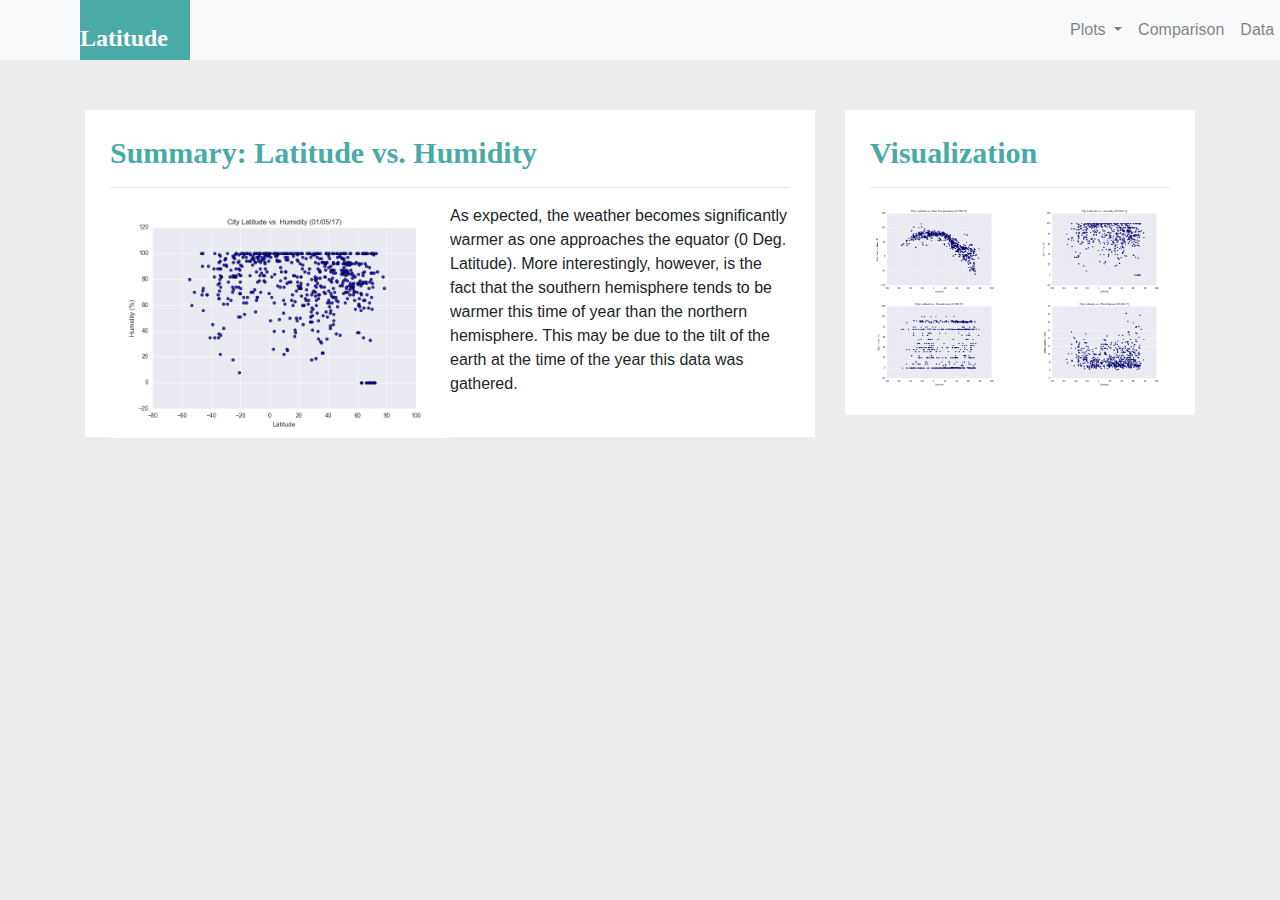
<file: humidity.html>
<!doctype html>
<html lang="en">
  <head>
    <!-- Required meta tags -->
    <meta charset="utf-8">
    <meta name="viewport" content="width=device-width, initial-scale=1, shrink-to-fit=no">

    <!-- Bootstrap CSS -->
    <link rel="stylesheet" href="https://stackpath.bootstrapcdn.com/bootstrap/4.3.1/css/bootstrap.min.css" integrity="sha384-ggOyR0iXCbMQv3Xipma34MD+dH/1fQ784/j6cY/iJTQUOhcWr7x9JvoRxT2MZw1T" crossorigin="anonymous">
    <link rel="stylesheet" href="styles.css">
    <title>Humidity</title>
  </head>
  <body>
    <nav class="navbar navbar-expand-lg navbar-light bg-light">
        <a class="navbar-brand" id = "logo" href="index.html">Latitude</a>
      <button class="navbar-toggler" type="button" data-toggle="collapse" data-target="#navbarSupportedContent" aria-controls="navbarSupportedContent" aria-expanded="false" aria-label="Toggle navigation">
          <span class="navbar-toggler-icon"></span>
        </button>
    
        <div class="collapse navbar-collapse" id="navbarSupportedContent">
          <ul class="navbar-nav mr-auto">
            <li class="nav-item dropdown">
                <a class="nav-link dropdown-toggle" href="#" id="navbarDropdown" role="button" data-toggle="dropdown" aria-haspopup="true" aria-expanded="false">
                  Plots
                </a>
                <div class="dropdown-menu" aria-labelledby="navbarDropdown">
                  <a class="dropdown-item" href="max_temperature.html">Max Temperature</a>
                  <a class="dropdown-item" href="humidity.html">Humidity</a>
                  <a class="dropdown-item" href="cloudiness.html">Cloudiness</a>
                  <a class="dropdown-item" href="wind_speed.html">Wind Speed</a>
                </div>
              </li>
            <li class="nav-item">
              <a class="nav-link" href="comparison.html">Comparison</a>
            </li>
            
            <li class="nav-item">
              <a class="nav-link" href="data.html">Data</a>
            </li>
          </ul>
    
        </div>
      </nav>
    <!-- <h1>Latitude</h1> -->
      
    <div class="container">
      <div class="row">
        <div class="col-md-8">
        <div class="col-md-12">
        <h2>Summary: Latitude vs. Humidity</h2>
        <hr>
        <div class="img-with-text">
        <img class = "visualization rounded float-left" src="Resources/assets/images/Fig2.png" width=50% alt="City Latitude vs Max Temperature">
      </div>
      <p>
        As expected, the weather becomes significantly warmer as one approaches the equator (0 Deg. Latitude). More interestingly, however, is the fact that the southern hemisphere tends to be warmer this time of year than the northern hemisphere. This may be due to the tilt of the earth at the time of the year this data was gathered.
      </p>
    </div>
    </div>


    <!-- Visualization -->
<div class="col-md-4">
  <div class="col-md-12">
  <h3>Visualization</h3>
  <hr>
  <div class="row">
    <div class="col-3 col-md-6">
      <a href="max_temperature.html">
      <img src="Resources/assets/images/Fig1.png" width = 100% class = "img-border" alt="City Latitude vs Max Temperature">
    </a>
  </div>
  <div class="col-3 col-md-6">
    <a href="humidity.html">
    <img src="Resources/assets/images/Fig2.png" width = 100% class = "img-border" alt="City Latitude vs Humidity">
  </a>
</div>
<div class="col-3 col-md-6">
  <a href="cloudiness.html">
  <img src="Resources/assets/images/Fig3.png" width = 100% class = "img-border" alt="City Latitude vs Cloudiness">
</a>
</div>
<div class="col-3 col-md-6">
  <a href="wind_speed.html">
  <img src="Resources/assets/images/Fig4.png" width = 100% class = "img-border" alt="City Latitude vs Wind Speed">
</a>
</div>
  


    <!-- Optional JavaScript -->
    <!-- jQuery first, then Popper.js, then Bootstrap JS -->
    <script src="https://code.jquery.com/jquery-3.3.1.slim.min.js" integrity="sha384-q8i/X+965DzO0rT7abK41JStQIAqVgRVzpbzo5smXKp4YfRvH+8abtTE1Pi6jizo" crossorigin="anonymous"></script>
    <script src="https://cdnjs.cloudflare.com/ajax/libs/popper.js/1.14.7/umd/popper.min.js" integrity="sha384-UO2eT0CpHqdSJQ6hJty5KVphtPhzWj9WO1clHTMGa3JDZwrnQq4sF86dIHNDz0W1" crossorigin="anonymous"></script>
    <script src="https://stackpath.bootstrapcdn.com/bootstrap/4.3.1/js/bootstrap.min.js" integrity="sha384-JjSmVgyd0p3pXB1rRibZUAYoIIy6OrQ6VrjIEaFf/nJGzIxFDsf4x0xIM+B07jRM" crossorigin="anonymous"></script>
  </div>
</div>
</div>
</div>
</div>
  </body>
</html>
</file>
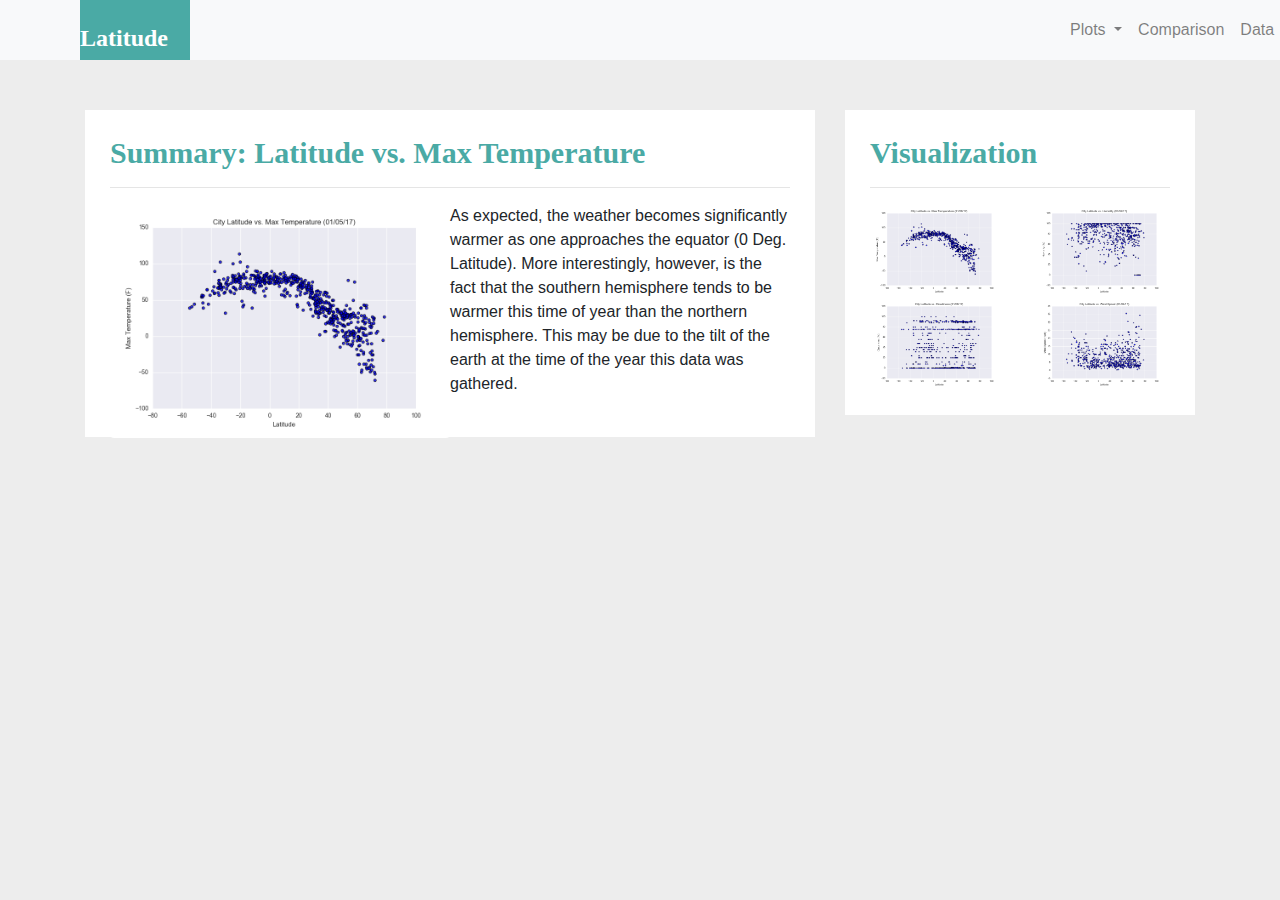
<file: max_temperature.html>
<!doctype html>
<html lang="en">
  <head>
    <!-- Required meta tags -->
    <meta charset="utf-8">
    <meta name="viewport" content="width=device-width, initial-scale=1, shrink-to-fit=no">

    <!-- Bootstrap CSS -->
    <link rel="stylesheet" href="https://stackpath.bootstrapcdn.com/bootstrap/4.3.1/css/bootstrap.min.css" integrity="sha384-ggOyR0iXCbMQv3Xipma34MD+dH/1fQ784/j6cY/iJTQUOhcWr7x9JvoRxT2MZw1T" crossorigin="anonymous">
    <link rel="stylesheet" href="styles.css">
    <title>Max Temperature</title>
  </head>
  <body>
    <nav class="navbar navbar-expand-lg navbar-light bg-light">
        <a class="navbar-brand" id = "logo" href="index.html">Latitude</a>
      <button class="navbar-toggler" type="button" data-toggle="collapse" data-target="#navbarSupportedContent" aria-controls="navbarSupportedContent" aria-expanded="false" aria-label="Toggle navigation">
          <span class="navbar-toggler-icon"></span>
        </button>
    
        <div class="collapse navbar-collapse" id="navbarSupportedContent">
          <ul class="navbar-nav mr-auto">
            <li class="nav-item dropdown">
                <a class="nav-link dropdown-toggle" href="#" id="navbarDropdown" role="button" data-toggle="dropdown" aria-haspopup="true" aria-expanded="false">
                  Plots
                </a>
                <div class="dropdown-menu" aria-labelledby="navbarDropdown">
                  <a class="dropdown-item" href="max_temperature.html">Max Temperature</a>
                  <a class="dropdown-item" href="humidity.html">Humidity</a>
                  <a class="dropdown-item" href="cloudiness.html">Cloudiness</a>
                  <a class="dropdown-item" href="wind_speed.html">Wind Speed</a>
                </div>
              </li>
            <li class="nav-item">
              <a class="nav-link" href="comparison.html">Comparison</a>
            </li>
            
            <li class="nav-item">
              <a class="nav-link" href="data.html">Data</a>
            </li>
          </ul>
    
        </div>
      </nav>
    <!-- <h1>Latitude</h1> -->
      
    <div class="container">
      <div class="row">
        <div class="col-md-8">
        <div class="col-md-12">
        <h2>Summary: Latitude vs. Max Temperature</h2>
        <hr>
        <div class="img-with-text">
        <img class = "visualization rounded float-left" src="Resources/assets/images/Fig1.png" width=50% alt="City Latitude vs Max Temperature">
      </div>
      <p>
        As expected, the weather becomes significantly warmer as one approaches the equator (0 Deg. Latitude). More interestingly, however, is the fact that the southern hemisphere tends to be warmer this time of year than the northern hemisphere. This may be due to the tilt of the earth at the time of the year this data was gathered.
      </p>
    </div>
    </div>


    <!-- Visualization -->
<div class="col-md-4">
  <div class="col-md-12">
  <h3>Visualization</h3>
  <hr>
  <div class="row">
    <div class="col-3 col-md-6">
      <a href="max_temperature.html">
      <img src="Resources/assets/images/Fig1.png" width = 100% class = "img-border" alt="City Latitude vs Max Temperature">
    </a>
  </div>
  <div class="col-3 col-md-6">
    <a href="humidity.html">
    <img src="Resources/assets/images/Fig2.png" width = 100% class = "img-border" alt="City Latitude vs Humidity">
  </a>
</div>
<div class="col-3 col-md-6">
  <a href="cloudiness.html">
  <img src="Resources/assets/images/Fig3.png" width = 100% class = "img-border" alt="City Latitude vs Cloudiness">
</a>
</div>
<div class="col-3 col-md-6">
  <a href="wind_speed.html">
  <img src="Resources/assets/images/Fig4.png" width = 100% class = "img-border" alt="City Latitude vs Wind Speed">
</a>
</div>
  


    <!-- Optional JavaScript -->
    <!-- jQuery first, then Popper.js, then Bootstrap JS -->
    <script src="https://code.jquery.com/jquery-3.3.1.slim.min.js" integrity="sha384-q8i/X+965DzO0rT7abK41JStQIAqVgRVzpbzo5smXKp4YfRvH+8abtTE1Pi6jizo" crossorigin="anonymous"></script>
    <script src="https://cdnjs.cloudflare.com/ajax/libs/popper.js/1.14.7/umd/popper.min.js" integrity="sha384-UO2eT0CpHqdSJQ6hJty5KVphtPhzWj9WO1clHTMGa3JDZwrnQq4sF86dIHNDz0W1" crossorigin="anonymous"></script>
    <script src="https://stackpath.bootstrapcdn.com/bootstrap/4.3.1/js/bootstrap.min.js" integrity="sha384-JjSmVgyd0p3pXB1rRibZUAYoIIy6OrQ6VrjIEaFf/nJGzIxFDsf4x0xIM+B07jRM" crossorigin="anonymous"></script>
  </div>
</div>
</div>
</div>
</div>
  </body>
</html>
</file>
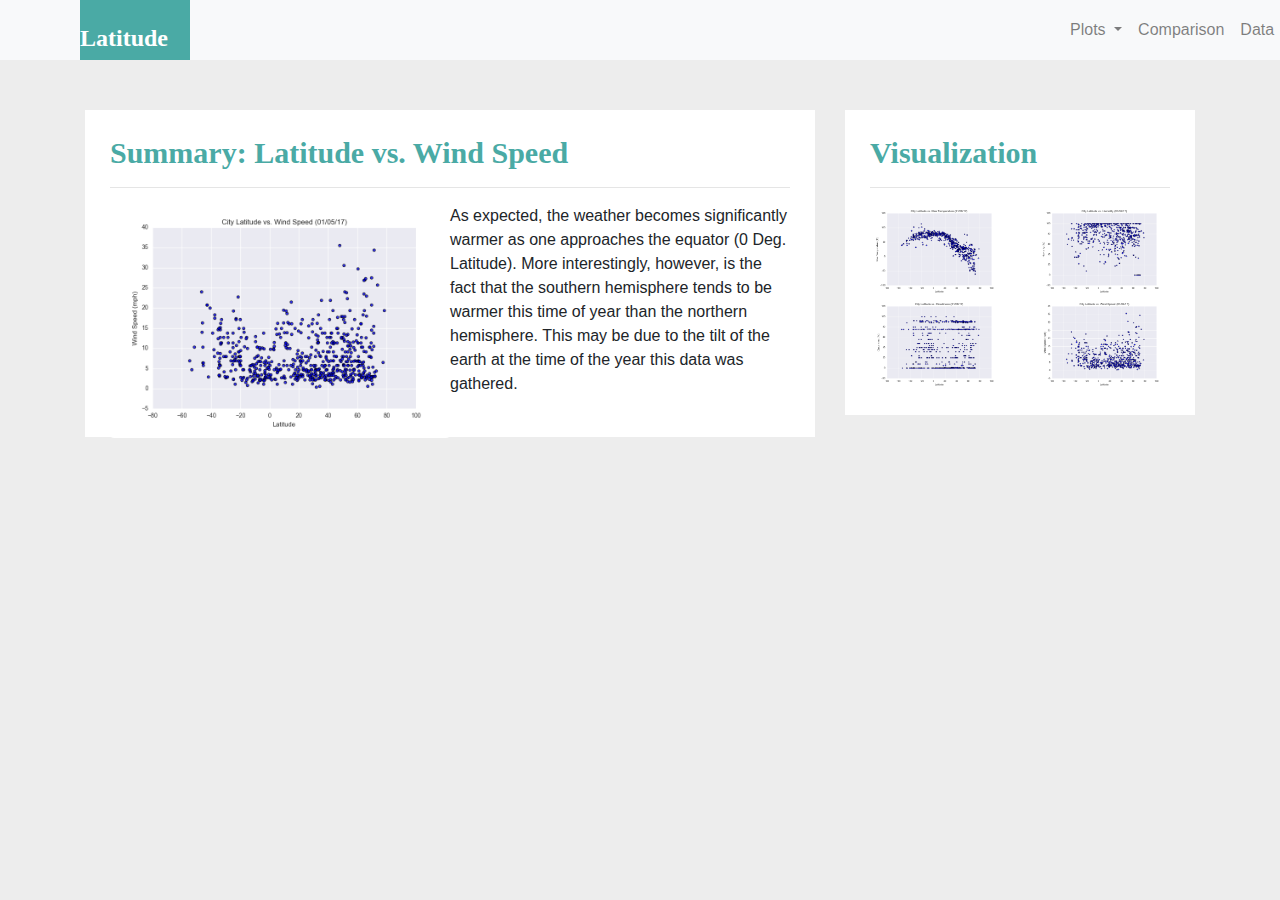
<file: wind_speed.html>
<!doctype html>
<html lang="en">
  <head>
    <!-- Required meta tags -->
    <meta charset="utf-8">
    <meta name="viewport" content="width=device-width, initial-scale=1, shrink-to-fit=no">

    <!-- Bootstrap CSS -->
    <link rel="stylesheet" href="https://stackpath.bootstrapcdn.com/bootstrap/4.3.1/css/bootstrap.min.css" integrity="sha384-ggOyR0iXCbMQv3Xipma34MD+dH/1fQ784/j6cY/iJTQUOhcWr7x9JvoRxT2MZw1T" crossorigin="anonymous">
    <link rel="stylesheet" href="styles.css">
    <title>Wind Speed</title>
  </head>
  <body>
    <nav class="navbar navbar-expand-lg navbar-light bg-light">
        <a class="navbar-brand" id = "logo" href="index.html">Latitude</a>
      <button class="navbar-toggler" type="button" data-toggle="collapse" data-target="#navbarSupportedContent" aria-controls="navbarSupportedContent" aria-expanded="false" aria-label="Toggle navigation">
          <span class="navbar-toggler-icon"></span>
        </button>
    
        <div class="collapse navbar-collapse" id="navbarSupportedContent">
          <ul class="navbar-nav mr-auto">
            <li class="nav-item dropdown">
                <a class="nav-link dropdown-toggle" href="#" id="navbarDropdown" role="button" data-toggle="dropdown" aria-haspopup="true" aria-expanded="false">
                  Plots
                </a>
                <div class="dropdown-menu" aria-labelledby="navbarDropdown">
                  <a class="dropdown-item" href="max_temperature.html">Max Temperature</a>
                  <a class="dropdown-item" href="humidity.html">Humidity</a>
                  <a class="dropdown-item" href="cloudiness.html">Cloudiness</a>
                  <a class="dropdown-item" href="wind_speed.html">Wind Speed</a>
                </div>
              </li>
            <li class="nav-item">
              <a class="nav-link" href="comparison.html">Comparison</a>
            </li>
            
            <li class="nav-item">
              <a class="nav-link" href="data.html">Data</a>
            </li>
          </ul>
    
        </div>
      </nav>
    <!-- <h1>Latitude</h1> -->
      
    <div class="container">
      <div class="row">
        <div class="col-md-8">
        <div class="col-md-12">
        <h2>Summary: Latitude vs. Wind Speed</h2>
        <hr>
        <div class="img-with-text">
        <img class = "visualization rounded float-left" src="Resources/assets/images/Fig4.png" width=50% alt="City Latitude vs Max Temperature">
      </div>
      <p>
        As expected, the weather becomes significantly warmer as one approaches the equator (0 Deg. Latitude). More interestingly, however, is the fact that the southern hemisphere tends to be warmer this time of year than the northern hemisphere. This may be due to the tilt of the earth at the time of the year this data was gathered.
      </p>
    </div>
    </div>

    <!-- Visualization -->
<div class="col-md-4">
  <div class="col-md-12">
  <h3>Visualization</h3>
  <hr>
  <div class="row">
    <div class="col-3 col-md-6">
      <a href="max_temperature.html">
      <img src="Resources/assets/images/Fig1.png" width = 100% class = "img-border" alt="City Latitude vs Max Temperature">
    </a>
  </div>
  <div class="col-3 col-md-6">
    <a href="humidity.html">
    <img src="Resources/assets/images/Fig2.png" width = 100% class = "img-border" alt="City Latitude vs Humidity">
  </a>
</div>
<div class="col-3 col-md-6">
  <a href="cloudiness.html">
  <img src="Resources/assets/images/Fig3.png" width = 100% class = "img-border" alt="City Latitude vs Cloudiness">
</a>
</div>
<div class="col-3 col-md-6">
  <a href="wind_speed.html">
  <img src="Resources/assets/images/Fig4.png" width = 100% class = "img-border" alt="City Latitude vs Wind Speed">
</a>
</div>
  


    <!-- Optional JavaScript -->
    <!-- jQuery first, then Popper.js, then Bootstrap JS -->
    <script src="https://code.jquery.com/jquery-3.3.1.slim.min.js" integrity="sha384-q8i/X+965DzO0rT7abK41JStQIAqVgRVzpbzo5smXKp4YfRvH+8abtTE1Pi6jizo" crossorigin="anonymous"></script>
    <script src="https://cdnjs.cloudflare.com/ajax/libs/popper.js/1.14.7/umd/popper.min.js" integrity="sha384-UO2eT0CpHqdSJQ6hJty5KVphtPhzWj9WO1clHTMGa3JDZwrnQq4sF86dIHNDz0W1" crossorigin="anonymous"></script>
    <script src="https://stackpath.bootstrapcdn.com/bootstrap/4.3.1/js/bootstrap.min.js" integrity="sha384-JjSmVgyd0p3pXB1rRibZUAYoIIy6OrQ6VrjIEaFf/nJGzIxFDsf4x0xIM+B07jRM" crossorigin="anonymous"></script>
  </div>
</div>
</div>
</div>
</div>
  </body>
</html>
</file>
<file: styles.css>
#navbarSupportedContent{

    position:relative;
    left:80%;

  }


  h1, h2, h3{

    color:#4AAAA5;
    font-family: Georgia, Times, “Times New Roman”, serif;
    font-size: 30px;
    font-weight: bold;

  }

  h5{

    color: #4AAAA5;
    font-family: Georgia, Times, “Times New Roman”, serif;
    font-size: 20px;
    font-weight: bold;

  }

.navbar {

  padding: 0px 150px 0px 60px;

}

  #title_text{

    color: #fff;

  }

  .row{

    display: flex;
    flex-wrap: wrap;
    margin-right: -15px;
    margin-left: -15px;

  }

  #logo {

    /* Box-model */
    height: 60px;
    width: 110px;
    padding-top: 20px;
    padding-bottom: 5px;
    /* Positioning */
    position: relative;
    margin-left: 20px;
    font-family: Georgia, Times, “Times New Roman”, serif;
    /* Typography */
    font-size: 24px;
    font-weight: bold;
    color: #fff;
    /* Visual */
    background: #4AAAA5;

  }

  .col-md-12{

    margin-top: 50px;
    margin-bottom: 40px;
    padding: 25px;
    background: white;

  }

  .col-md-6{

    background: white;

  }

  body {

    background-color: #ededed;
    overflow-x: hidden;

}

  /* Adding media queries at 600 pixels or less*/
@media (max-width: 800px) {
/* change background to white */
  body{
    background-color:white;
    overflow-x: hidden;

  }
}
</file>
